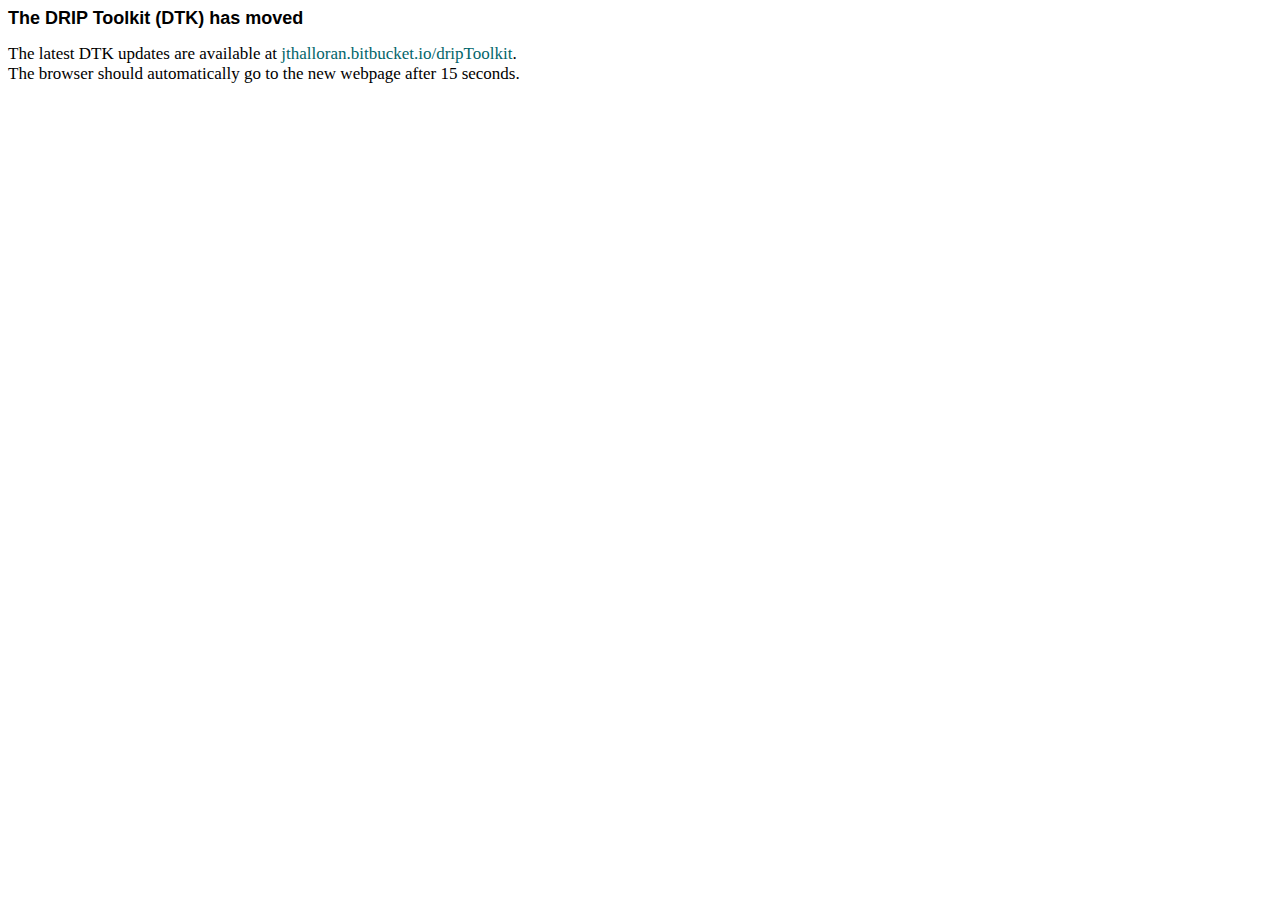
<file: index.html>
<html>
  <head>
    <meta http-equiv="refresh" content="15;
                                        URL='https://jthalloran.bitbucket.io/dripToolkit'" />
<title>DRIP tandem mass spectrometry analysis software</title>
<script>
  (function(i,s,o,g,r,a,m){i['GoogleAnalyticsObject']=r;i[r]=i[r]||function(){
  (i[r].q=i[r].q||[]).push(arguments)},i[r].l=1*new Date();a=s.createElement(o),
  m=s.getElementsByTagName(o)[0];a.async=1;a.src=g;m.parentNode.insertBefore(a,m)
  })(window,document,'script','//www.google-analytics.com/analytics.js','ga');

  ga('create', 'UA-72240246-2', 'auto');
  ga('send', 'pageview');

</script>
<link href="./drip.css" rel="styleSheet" type="text/css">
</head>
<body>
  <h2>The DRIP Toolkit (DTK) has moved</h2>
  <p3>The latest DTK updates are available
    at <a href="https://jthalloran.bitbucket.io/dripToolkit">jthalloran.bitbucket.io/dripToolkit</a>.<br>
    The browser should automatically go to the new webpage after 15 seconds.
  </p3>
<!-- <blockquote> -->

<!-- <center> -->
<!-- <\!-- <img  src="dripSearchFlowchart.png" usemap="#commands-files" -\-> -->
<!-- <\!--   width="60%"> -\-> -->
<!-- <img  src="dripSoftwareFlowchart.png" usemap="#commands-files" width="80%"> -->
<!-- <\!-- <map name="commands-files"> -\-> -->
<!-- <\!--   <area shape="rect" coords="253,135,349,169" alt="dripDigest" href="dripDigest.html"/> -\-> -->
<!-- <\!--   <area shape="rect" coords="260,247,342,278" alt="dripTrain" -\-> -->
<!-- <\!--   href="dripTrain.html"/> -\-> -->
<!-- <\!--   <area shape="rect" coords="260,247,342,278" alt="dripSearch" href="dripSearch.html"/> -\-> -->
<!-- <\!-- </map> -\-> -->
<!-- </center> -->

<!-- <p> -->
<!--   The DRIP Toolkit utilizes a dynamic Bayesian network (DBN) for -->
<!--   Rapid Identification of Peptides (DRIP) in tandem -->
<!--   mass spectra.  Given an observed spectrum, DRIP scores a peptide by aligning the peptide's theoretical spectrum and the observed spectrum, i.e., computing the most probable sequence of insertions (spurious  -->
<!-- observed peaks) and deletions (missing theoretical peaks).  DBN inference is efficiently performed utilizing the -->
<!--   <a href="https://melodi.ee.washington.edu/gmtk/">Graphical Models -->
<!--   Toolkit (GMTK)</a>, which allows easy alteration of the model.  If -->
<!--   you use the DRIP toolkit in your research, please -->
<!--   cite:</p><blockquote>John T. Halloran, Jeff -->
<!--   A. Bilmes, and William S. -->
<!--   Noble. <a href="http://auai.org/uai2014/proceedings/individuals/260.pdf">"Learning -->
<!--   Peptide-Spectrum Alignment Models for Tandem Mass -->
<!--   Spectrometry"</a>. <em>Thirtieth Conference on Uncertainty in -->
<!--   Artificial Intelligence (UAI 2014)</em>. AUAI, Quebic City, Quebec -->
<!--   Canada, July 2014.</blockquote> -->

<!-- <p /> -->
<!-- <\!-- <a href="https://github.com/melodi-lab/dripToolkit" title="Download -\-> -->
<!-- <\!--                                                            the DRIP -\-> -->
<!-- <\!--                                                            Toolkit" -\-> -->
<!-- <\!--    class="sfdl"> -\-> -->
<!-- <a href="https://github.com/melodi-lab/dripToolkit/archive/master.zip" -->
<!--    onclick="ga('send','event','ZIPFILE','Download', 'Download DTK ZIP Archive');" -->
<!--      class="sfdl"> -->
<!--     <span> -->
<!--         <b>Download the DRIP Toolkit</b> -->
<!--     </span> -->
<!-- </a> -->
<!-- <div style="clear:both;"></div> -->
<!-- <p/> -->

<!-- <p/> -->
<!-- View the DRIP Toolkit source <a href="https://github.com/melodi-lab/dripToolkit">here</a>. -->
<!-- </p> -->

<!-- The toolkit is provided as a set of python modules modules:</p> -->

<!-- <table> -->

<!-- <tr> -->
<!-- <td colspan="2"><b>Primary modules</b></td> -->
<!-- </tr> -->
<!-- <tr> -->
<!-- <td> -->
<!-- <a href="dripDigest.html">dripDigest.py</a></td> -->
<!-- <td> -->
<!-- Create an index of all peptides in a fasta file, for use in subsequent -->
<!-- calls to <code>dripSearch.py</code>.</td> -->
<!-- </tr> -->

<!-- <tr> -->
<!-- <td> -->
<!-- <a href="dripTrain.html">dripTrain.py</a></td> -->
<!-- <td> -->
<!-- Train DRIP model parameters given a set of high-confidence PSMs. -->
<!-- Only applicable for low-resolution MS2 spectra.</td> -->
<!-- </tr> -->

<!-- <tr> -->
<!-- <td> -->
<!-- <a href="dripSearch.html">dripSearch.py</a></td> -->
<!-- <td> -->
<!-- Search a collection of spectra against a sequence database, provided -->
<!-- as the output of <code>dripDigest.py</code>, returning a collection of -->
<!-- peptide-spectrum matches (PSMs).</td> -->
<!-- </tr> -->

<!-- <tr> -->
<!-- <td> -->
<!-- <a href="dripExtract.html">dripExtract.py</a></td> -->
<!-- <td> -->
<!-- For input collection of PSMs, derive DRIP features for Percolator analysis.</td> -->
<!-- </tr> -->

<!-- <tr> -->
<!-- <td> -->
<!-- <a href="dtk.html">dtk.py</a></td> -->
<!-- <td> -->
<!-- Library for plotting decoded DRIP PSMs, interactive analysis via -->
<!-- the <a href="https://code.google.com/archive/p/lorikeet/">Lorikeet</a> -->
<!-- plugin, and instantation/manipulation/real-time decoding of DRIP PSMs -->
<!-- in the python interactive shell. -->
<!-- </td> -->
<!-- </tr> -->

<!-- </table> -->

<!-- <h2>File formats</h2> -->

<!-- <table id="fileFormatsTable" border="1"> -->

<!-- <tr> -->
<!-- <td>&nbsp;</td> -->
<!-- <td>dripDigest</td> -->
<!-- <td>dripTrain</td> -->
<!-- <td>dripSearch</td> -->
<!-- </tr> -->

<!-- <tr> -->
<!-- <td> -->
<!-- <a href="ms2-format.html">MS2</a> -->
<!-- </td> -->
<!-- <td>&nbsp;</td> -->
<!-- <td>in</td> -->
<!-- <td>in</td> -->
<!-- </tr> -->

<!-- <tr> -->
<!-- <td> -->
<!-- Tab-delimited training PSM file -->
<!-- (<a href="sample.psm">sample</a>) -->
<!-- </td> -->
<!-- <td>&nbsp;</td> -->
<!-- <td>in</td> -->
<!-- <td>&nbsp;</td> -->
<!-- </tr> -->

<!-- <tr> -->
<!-- <td> -->
<!-- GMTK learned parameters -->
<!-- </td> -->
<!-- <td>&nbsp;</td> -->
<!-- <td>out</td> -->
<!-- <td>in</td> -->
<!-- </tr> -->

<!-- <tr> -->
<!-- <td> -->
<!-- <a href="fasta-format.html">FASTA</a> -->
<!-- (<a href="sample.fasta">sample</a>) -->
<!-- </td> -->
<!-- <td>in</td> -->
<!-- <td>&nbsp;</td> -->
<!-- <td>&nbsp;</td> -->
<!-- </tr> -->


<!-- <tr> -->
<!-- <td> -->
<!-- database index -->
<!-- </td> -->
<!-- <td>out</td> -->
<!-- <td>&nbsp;</td> -->
<!-- <td>in</td> -->
<!-- </tr> -->

<!-- <tr> -->
<!-- <td> -->
<!-- <a href="txt-format.html">Tab-delimited text</a> -->
<!-- (<a href="dripSearch-sampleOutput.txt">sample</a>) -->
<!-- </td> -->
<!-- <td>&nbsp;</td> -->
<!-- <td>&nbsp;</td> -->
<!-- <td>out</td> -->
<!-- </tr> -->

<!-- </table> -->

<!-- <h2><a href="documentation.html">DRIP Toolkit documentation</a></h2> -->
<!-- <\!-- <li> -\-> -->
<!-- <\!-- <a href="install.html">Installation</a></li> -\-> -->

<!-- <\!-- <li> -\-> -->
<!-- <\!-- <a href="start-tutorial.html">DRIP toolkit tutorial</a></li> -\-> -->
<!-- <\!-- </ul> -\-> -->

<!-- <hr></hr> -->

<!-- <p> -->
<!-- Please send comments and questions to halloj3@uw.edu.</p> -->

<!-- </blockquote> -->
<!-- </body> -->
</html>
</file>
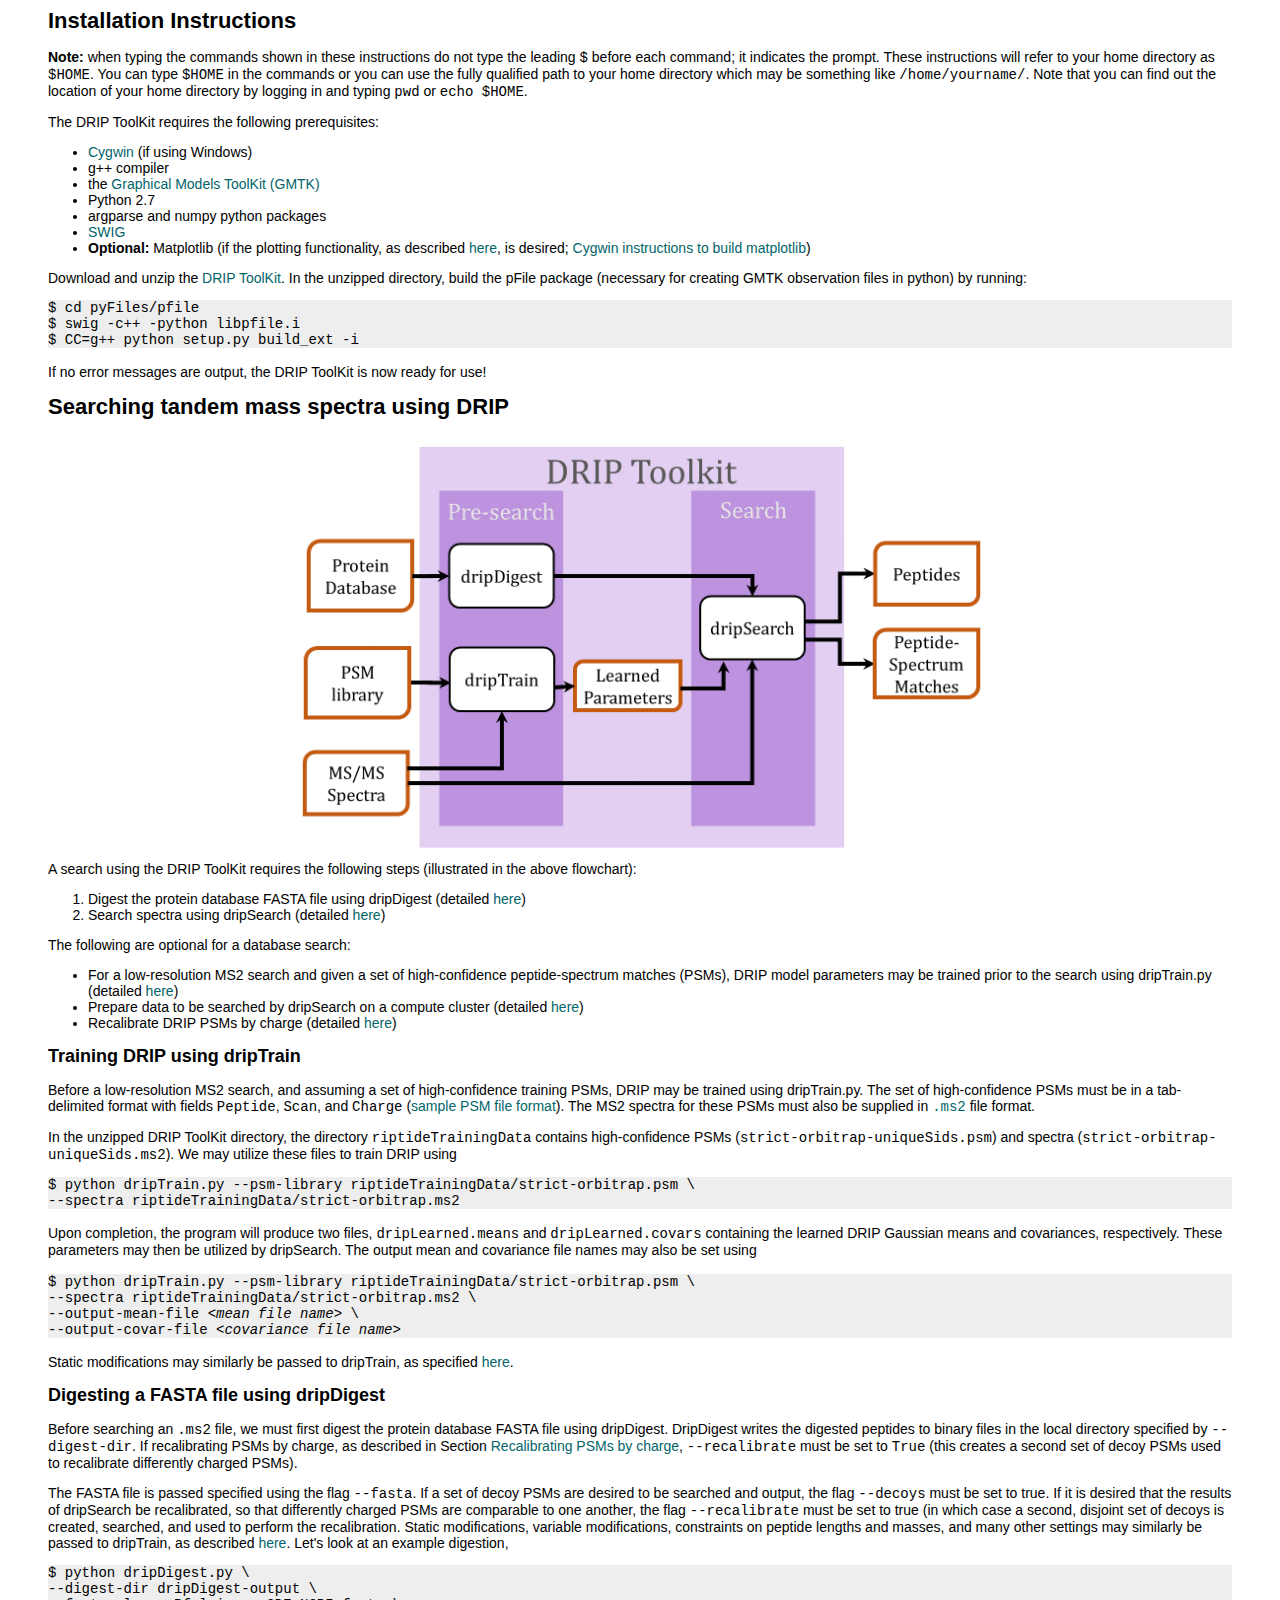
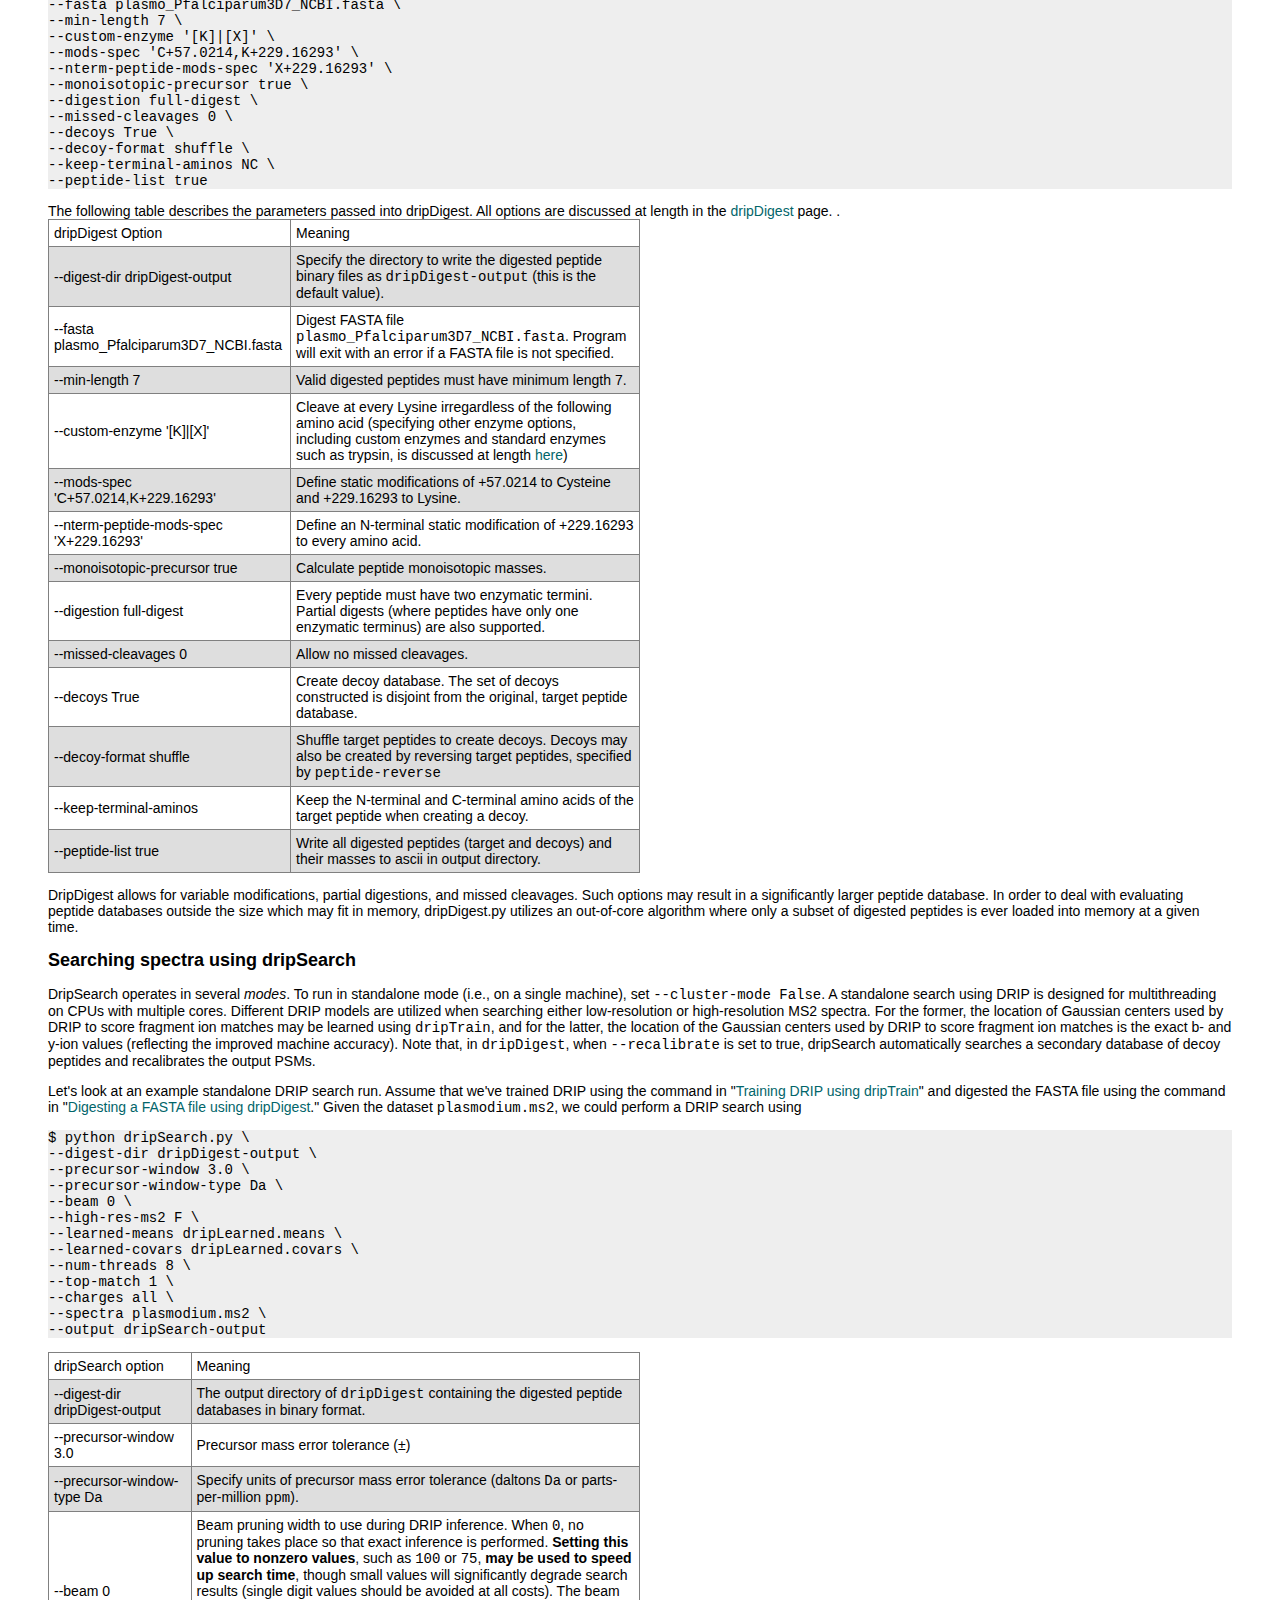
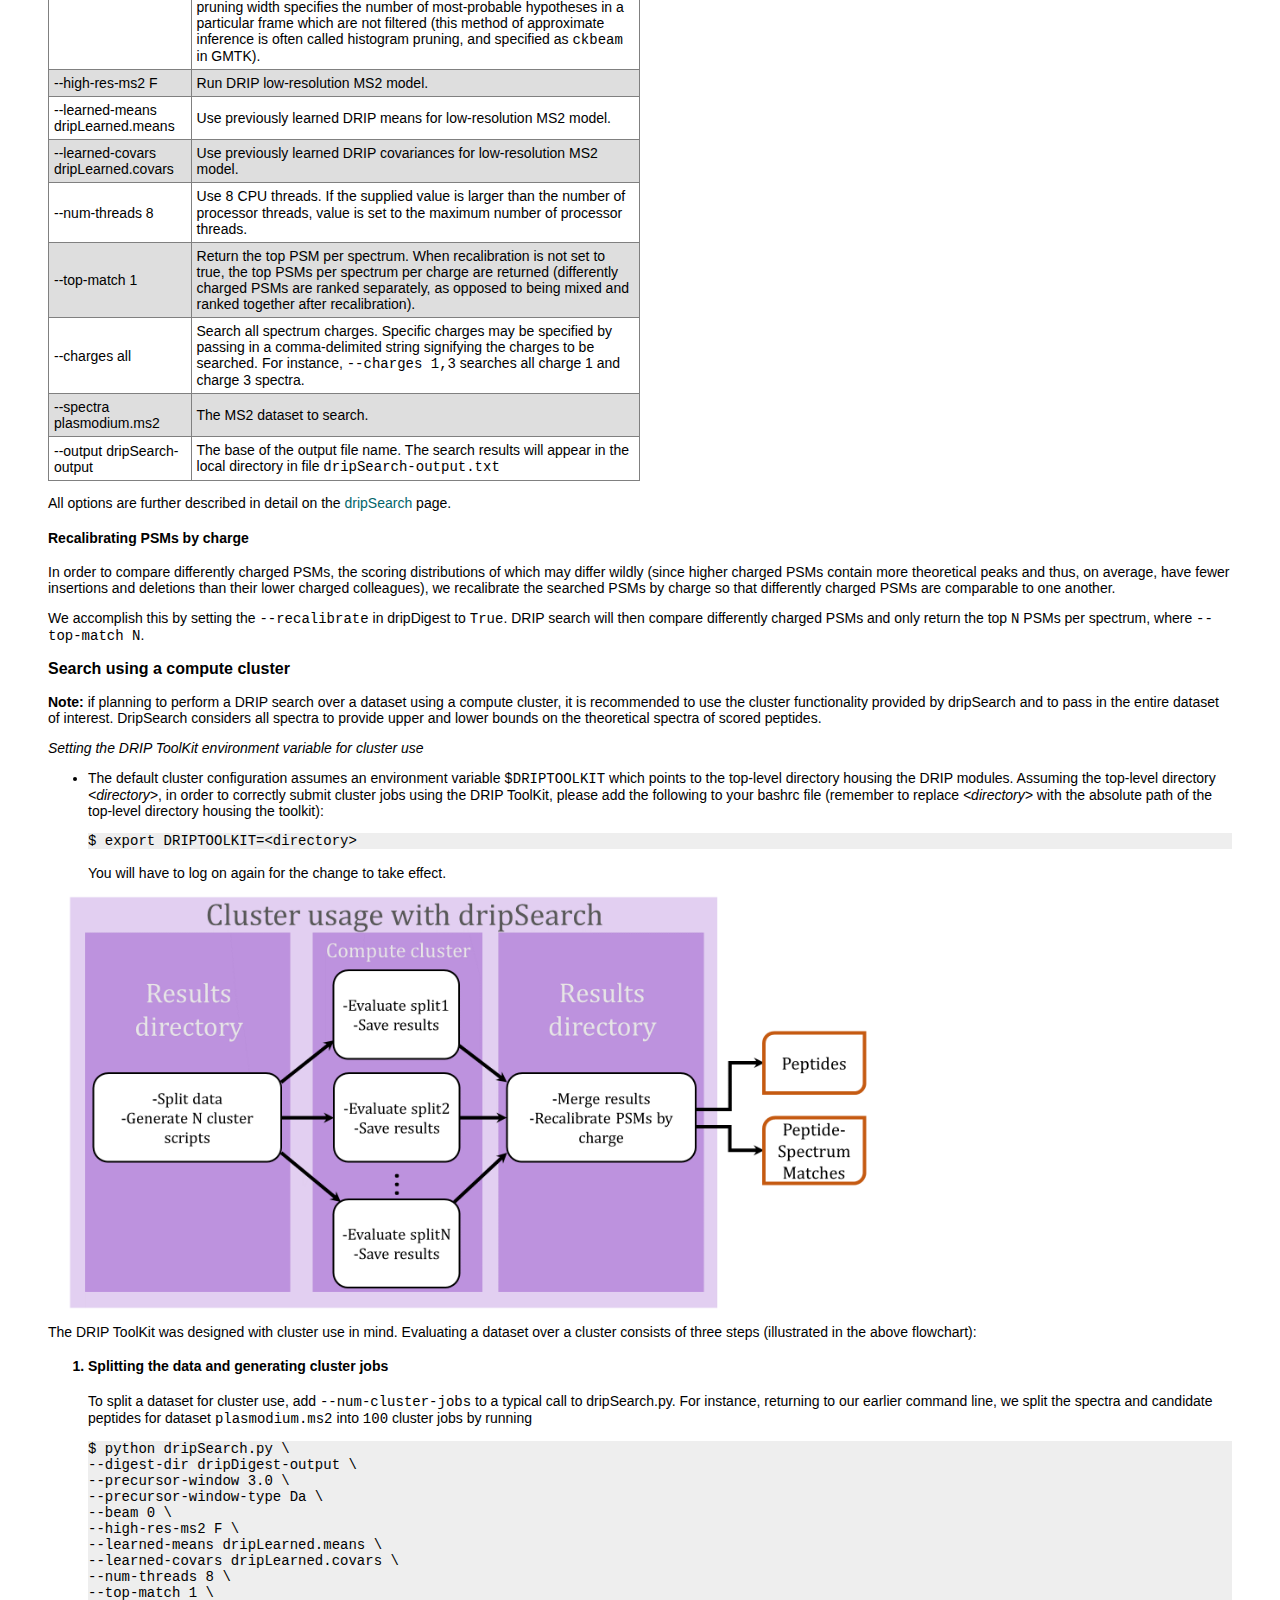
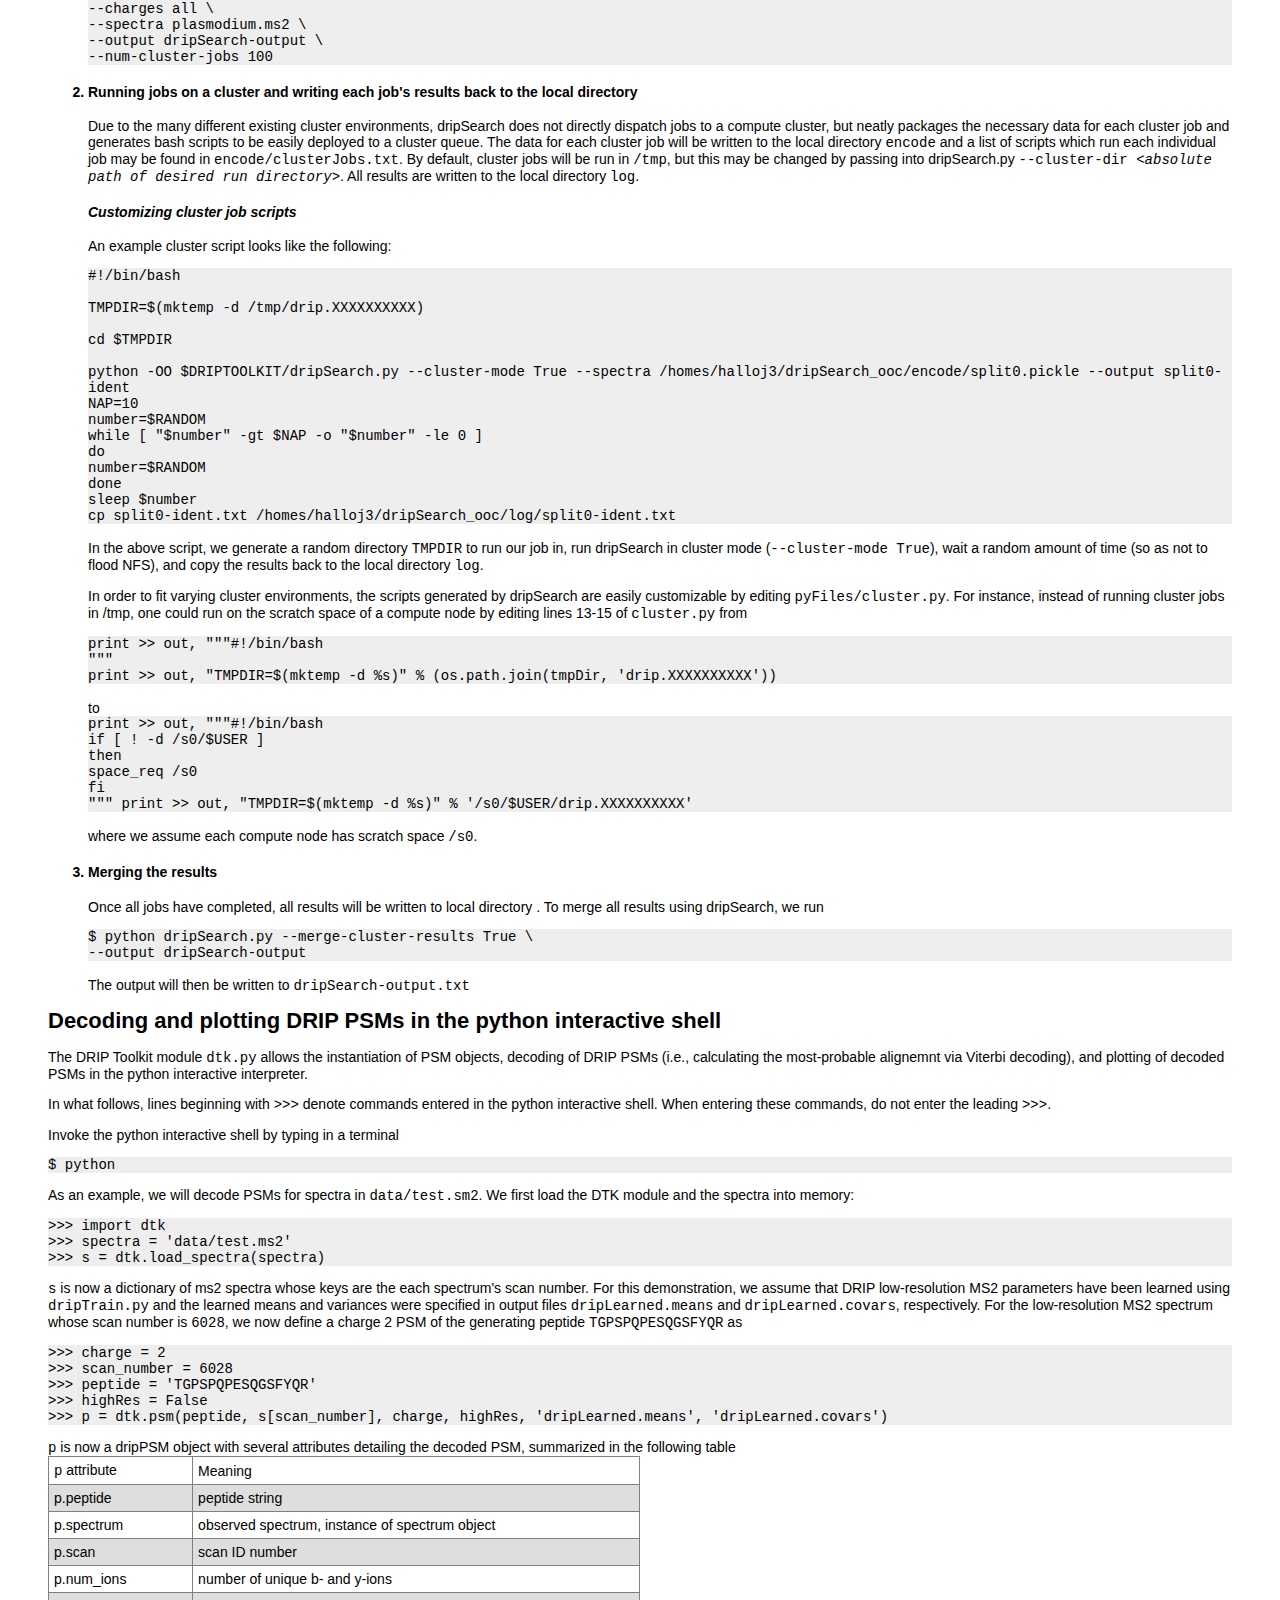
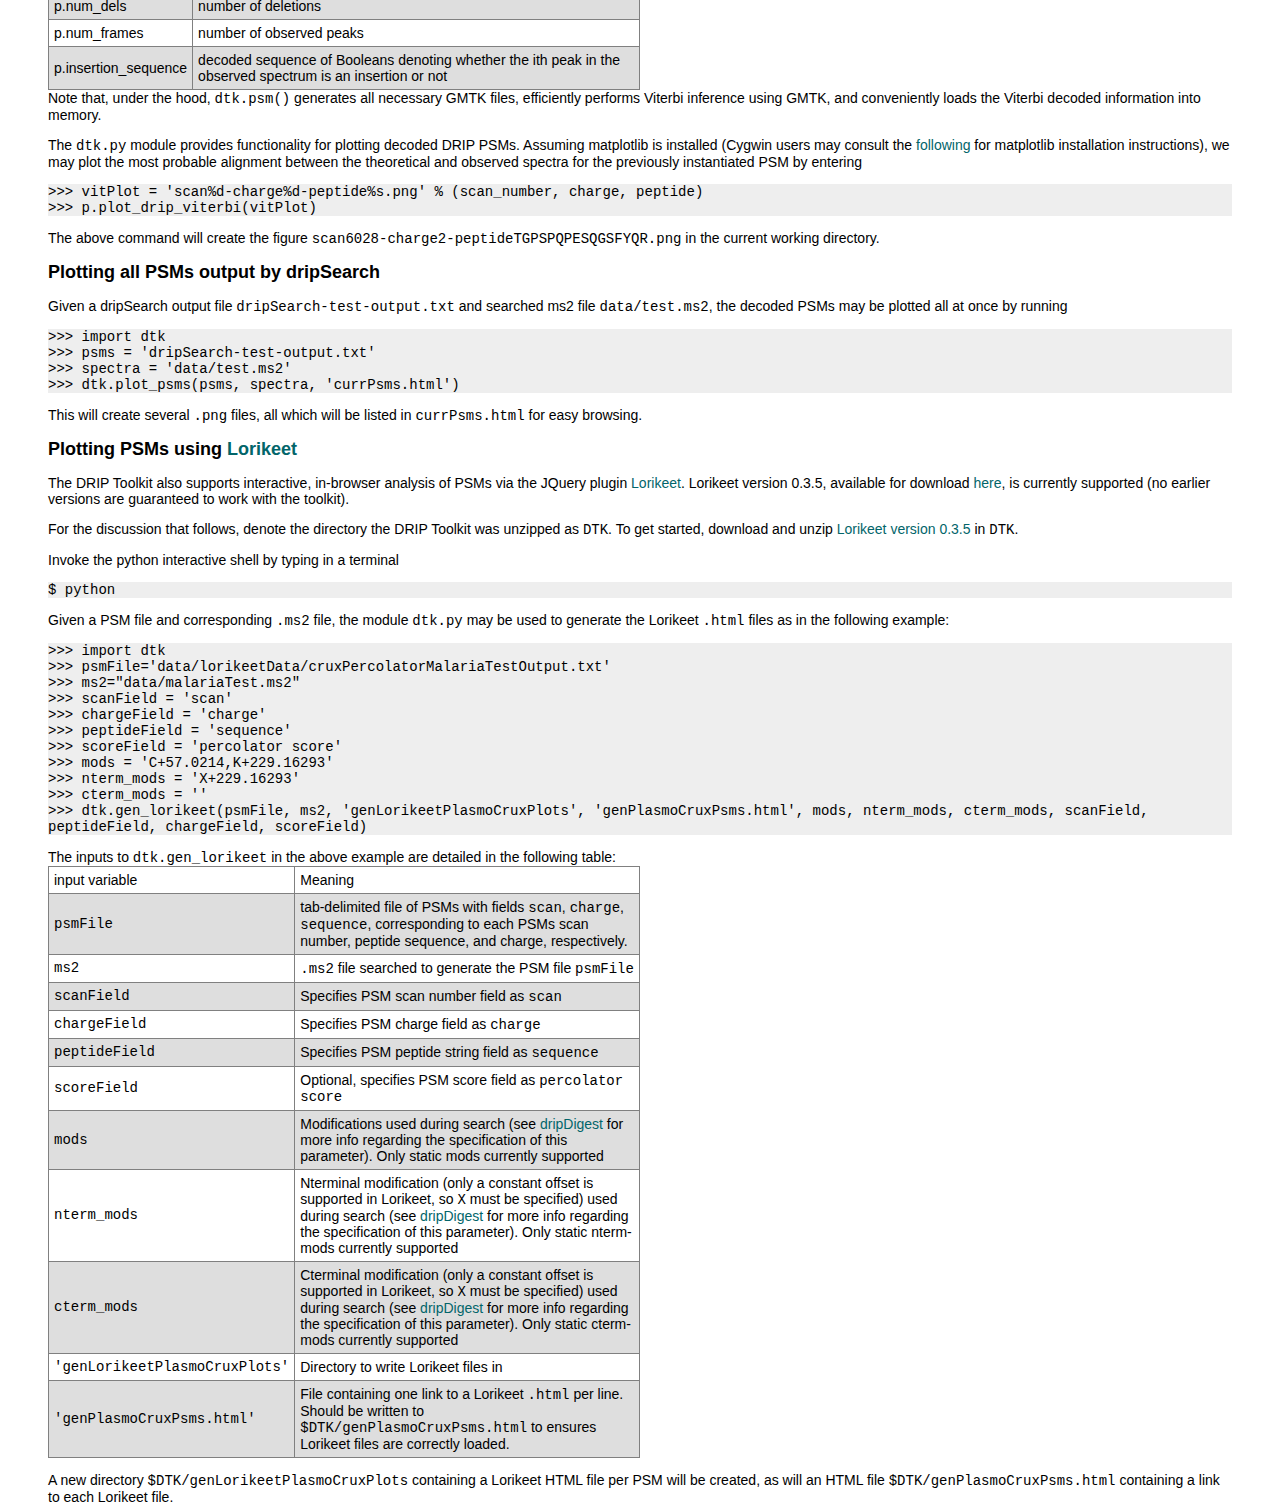
<file: documentation.html>
<html>
<head>
<title>DRIP ToolKit Documentation</title>
<script>
  (function(i,s,o,g,r,a,m){i['GoogleAnalyticsObject']=r;i[r]=i[r]||function(){
  (i[r].q=i[r].q||[]).push(arguments)},i[r].l=1*new Date();a=s.createElement(o),
  m=s.getElementsByTagName(o)[0];a.async=1;a.src=g;m.parentNode.insertBefore(a,m)
  })(window,document,'script','//www.google-analytics.com/analytics.js','ga');

  ga('create', 'UA-72240246-3', 'auto');
  ga('send', 'pageview');

</script>

<link rel="stylesheet" href="drip.css" type="text/css">

</head>

<body>
<blockquote>

<div id="main">

<h1>Installation Instructions</h1>
<b>Note:</b> when typing the commands shown in these instructions
do not type the
leading <code>$</code> before each command; it indicates the
prompt. These instructions will refer to your home directory as
<code>$HOME</code>.  You can type <code>$HOME</code> in the commands
or you can use the fully qualified path to your home directory which
may be something like <code>/home/yourname/</code>.  Note that you can
find out the location of your home directory by logging in and
typing <code>pwd</code> or <code>echo $HOME</code>.

<p/>
The DRIP ToolKit requires the following prerequisites:
<ul>
<li>
<a href="https://www.cygwin.com/">Cygwin</a> (if using Windows)
</li>

<li>
g++ compiler
</li>

<li>
the <a href="https://melodi.ee.washington.edu/gmtk/">Graphical Models
    ToolKit (GMTK)</a>
</li>

<li>
Python 2.7
</li>

<li>
<!-- argparse, numpy, scipy python packages (<a href="cygScipy.txt">Cygwin -->
<!--     instructions to build scipy</a>) -->
argparse and numpy python packages
</li>

<li>
<!-- <a href="http://www.swig.org/download.html">SWIG</a>, version 2.0.0 or greater -->
<a href="http://www.swig.org/download.html">SWIG</a>
</li>

<li>
<b>Optional:</b> Matplotlib (if the plotting functionality,
as described <a href="interactiveTools">here</a>, is
desired; <a href="cygMatplotlib.txt">Cygwin instructions to build matplotlib</a>)
</li>

<!-- <li> -->
<!-- Autotools-dev -->
<!-- </li> -->
</ul>

<p>Download and unzip the <a href="https://github.com/melodi-lab/dripToolkit">DRIP ToolKit</a>.  In the
  unzipped directory, build the pFile package (necessary for creating
  GMTK observation files in python) by running:
<div class=code id="nav"><code>
$ cd pyFiles/pfile <br>
$ swig -c++ -python libpfile.i<br>
$ CC=g++ python setup.py build_ext -i<br>
</code>
</div><br>
If no error messages are output, the DRIP ToolKit is now ready for use!
</p>

<h1>Searching tandem mass spectra using DRIP</h1>
<center>
<!-- <img  src="dripSoftwareFlowchart.png" usemap="#commands-files" width="80%"> -->
<img  src="dripSearchFlowchart.png" usemap="#commands-files" width="60%">
</center>
A search using the DRIP ToolKit
requires the following steps (illustrated in the above flowchart):
<ol>
  <li>Digest the protein database FASTA file using dripDigest
  (detailed <a href="documentation.html#dripDigest">here</a>)
  <li>Search spectra using dripSearch
  (detailed <a href="documentation.html#dripSearch">here</a>)
</ol>

The following are optional for a database search:
<ul>
  <li>For a low-resolution MS2 search and given a set of
  high-confidence peptide-spectrum matches (PSMs), DRIP model
  parameters may be trained prior to
  the search using dripTrain.py
  (detailed <a href="documentation.html#dripTrain">here</a>)
  <li>Prepare data to be searched by dripSearch on a compute cluster
  (detailed <a href="documentation.html#cluster">here</a>)
  <li>Recalibrate DRIP PSMs by charge
  (detailed <a href="documentation.html#recalibrate">here</a>)
</ul>

<!-- <h1>Training DRIP --
  -- using <a href="dripTrain.html">dripTrain.py</a></h1> -->
<a href="dripTrain"></a>
<h2>Training DRIP using dripTrain</h2>
<p/>Before a low-resolution MS2 search, and assuming a set of
high-confidence training PSMs, DRIP may be trained using
dripTrain.py.  The set of high-confidence PSMs must be in a
tab-delimited format with
fields <code>Peptide</code>, <code>Scan</code>,
and <code>Charge</code> (<a href="sample.psm">sample PSM file
  format</a>).  The MS2 spectra for these PSMs must also be supplied
in <a href="ms2-format.html"><code>.ms2</code></a> file format.</p>

<p/>In the unzipped DRIP ToolKit directory, the directory <code>riptideTrainingData</code> contains
high-confidence PSMs (<code>strict-orbitrap-uniqueSids.psm</code>) and
spectra (<code>strict-orbitrap-uniqueSids.ms2</code>).  We may utilize
these files to train DRIP using

<div class=code id="nav"><code>
$ python dripTrain.py --psm-library 
  riptideTrainingData/strict-orbitrap.psm \<br> --spectra
  riptideTrainingData/strict-orbitrap.ms2</code><br>
</div><br>
Upon completion, the program will produce two
files, <code>dripLearned.means</code>
and <code>dripLearned.covars</code> containing the learned DRIP
Gaussian means and covariances, respectively.  These parameters may
then be utilized by dripSearch.  The output mean and covariance file
names may also be set using<br>

<br><div class=code id="nav"><code>
$ python dripTrain.py --psm-library 
  riptideTrainingData/strict-orbitrap.psm \<br> --spectra
  riptideTrainingData/strict-orbitrap.ms2 \<br>
--output-mean-file <em>&lt;mean file name&gt;</em> \<br>
--output-covar-file <em>&lt;covariance file name&gt;</em>
  </code>
</div><br>
Static modifications may similarly be passed to dripTrain, as
specified <a href="dripTrain.html#aaMods">here</a>.
</p>


<!-- <h1>Digesting a FASTA file -->
<!--   using <a href="dripDigest.html">dripDigest.py</a></h1> -->
<a href="dripDigest"></a>
<h2>Digesting a FASTA file using dripDigest</h2>
<p/>Before searching an <code>.ms2</code> file, we must first digest the
  protein database FASTA file using dripDigest.  DripDigest writes the
  digested peptides to binary files in the local directory specified
  by <code>--digest-dir</code>.  If recalibrating PSMs by charge, as
  described in
  Section <a href="documentation.html#recalibrate">Recalibrating PSMs
  by charge</a>, <code>--recalibrate</code> must be set
  to <code>True</code> (this creates a second set of decoy PSMs used
  to recalibrate differently charged PSMs).</p>

<p/>
The FASTA file is passed specified using the
flag <code>--fasta</code>.  If a set of decoy
PSMs are desired to be searched and output, the
flag <code>--decoys</code> must be set to true.  If it is desired that 
the results of dripSearch be recalibrated, so that differently charged
PSMs are comparable to one another, the
flag <code>--recalibrate</code> must be set to true (in which case a
second, disjoint set of decoys is created, searched, and used to
perform the recalibration.  Static modifications, variable
modifications, constraints on peptide lengths and masses, and many
other settings may similarly be passed to dripTrain, as
described <a href="dripTrain.html#aaMods">here</a>.  Let's look at an
example digestion,

<div class=code id="nav"><code>
$ python dripDigest.py  \<br>
--digest-dir dripDigest-output \<br>
--fasta plasmo_Pfalciparum3D7_NCBI.fasta \<br>
--min-length 7 \<br>
--custom-enzyme '[K]|[X]' \<br>
--mods-spec 'C+57.0214,K+229.16293' \<br>
--nterm-peptide-mods-spec 'X+229.16293' \<br>
--monoisotopic-precursor true \<br>
--digestion full-digest \<br>
--missed-cleavages 0 \<br>
--decoys True \<br>
--decoy-format shuffle \<br>
--keep-terminal-aminos NC \<br>
<!-- --recalibrate T \<br> -->
--peptide-list true
</code>
</div>
</p>

<!-- <p/>In this example, the directory to write the digested peptide -->
<!-- binary files is specified as <code>dripDigest-output</code> (this is -->
<!-- the default value).  This same directory must specified to -->
<!-- dripSearch.  We are digesting FASTA -->
<!-- file <code>plasmo_Pfalciparum3D7_NCBI.fasta</code>, requiring valid -->
<!-- digested peptides have minimum length 7, specifying a digesting enzyme -->
<!-- where we cleave at every Lysine, defining static modifications of -->
<!-- +57.0214 to Cysteine and +229.16293 to Lysine, defining an n-terminal -->
<!-- static -->
<!-- modification of +229.16293 to any amino acid, specifying that we'd -->
<!-- like to calculate monoisotopic peptide masses, and specifying that -->
<!-- we'd like to search decoys.  The -->
<!-- table below summarizes the options we've discussed. -->
<!-- </p> -->

<table id="fileFormatsTable" border="1" width="50%">
<!-- <table border="1" align="center" width="50%"> -->
<!-- The following table describes the parameters passed into dripDigest. -->
<!-- Remaining options, such as constraining the mass and length of valid -->
<!-- digested peptides, specifying the maximum number of allowable variable -->
<!-- modifications, and seed options for randomly permuting decoys are -->
<!-- discussed on the <a href="dripDigest.html">dripDigest</a> --
  -- page. -->
The following table describes the parameters passed into dripDigest.
All options are discussed at length in
the <a href="dripDigest.html">dripDigest</a> page.
<tr>
<td>dripDigest Option</td>
<td>Meaning</td>
</tr>

<tr>
<td>--digest-dir dripDigest-output</td>
<td>Specify the directory to write the digested peptide
binary files as <code>dripDigest-output</code> (this is
the default value).</td>
</tr>

<tr>
<td>--fasta plasmo_Pfalciparum3D7_NCBI.fasta</td>
<td>Digest FASTA
file <code>plasmo_Pfalciparum3D7_NCBI.fasta</code>.  Program will
  exit with an error if a FASTA file is not specified.</td>
</tr>

<tr>
<td>--min-length 7</td>
<td>Valid digested peptides must have minimum length 7.</td>
</tr>

<tr>
<td>--custom-enzyme '[K]|[X]'</td>
<td>Cleave at every Lysine irregardless of the following amino
  acid (specifying other enzyme options, including custom enzymes and
  standard enzymes such as trypsin, is discussed at
  length <a href="dripDigest.html#enzymaticDigestion">here</a>)</td>.
</tr>

<tr>
<td>--mods-spec 'C+57.0214,K+229.16293'</td>
<td>Define static modifications of
+57.0214 to Cysteine and +229.16293 to Lysine.</td>
</tr>

<tr>
<td>--nterm-peptide-mods-spec 'X+229.16293'</td>
<td>Define an N-terminal
static modification of +229.16293 to every amino acid.</td>
</tr>

<tr>
<td>--monoisotopic-precursor true</td>
<td>Calculate peptide monoisotopic masses.</td>
</tr>

<tr>
<td>--digestion full-digest</td>
<td>Every peptide must have two enzymatic termini.  Partial digests
  (where peptides have only one enzymatic terminus) are also
  supported.</td>
</tr>

<tr>
<td>--missed-cleavages 0</td>
<td>Allow no missed cleavages.</td>
</tr>

<tr>
<td>--decoys True</td>
<td>Create decoy database.  The set of decoys constructed is disjoint
  from the original, target peptide database.</td>
</tr>

<tr>
<td>--decoy-format shuffle</td>
<td>Shuffle target peptides to create decoys.  Decoys may also be
  created by reversing target peptides, specified
  by <code>peptide-reverse</code></td>
</tr>

<tr>
<td>--keep-terminal-aminos</td>
<td>Keep the N-terminal and C-terminal amino acids of the target
  peptide when creating a decoy.</td>
</tr>

<!-- <tr> -->
<!-- <td>--recalibrate T</td> -->
<!-- <td>Create second, disjoint set of decoy peptides to search and -->
<!--   recalibrate PSMs by charge.</td> -->
<!-- </tr> -->

<tr>
<td>--peptide-list true</td>
<td>Write all digested peptides (target and decoys) and their masses
  to ascii in output directory.</td>
</tr>
</table>

<p/>DripDigest allows for variable modifications, partial digestions,
and missed cleavages.  Such options may result in a significantly
larger peptide database.  In order to deal with evaluating peptide
databases outside the size which may fit in memory, dripDigest.py
utilizes an out-of-core algorithm where only a subset of digested
peptides is ever loaded into memory at a given time.
</p>
<!-- <h1>Searching spectra -->
<!--   using <a href="dripSearch.html">dripSearch.py</a></h1> -->
<a href="dripSearch"></a>
<h2>Searching spectra using dripSearch</h2>
<p>DripSearch operates in several <i>modes</i>.  To run in standalone
mode (i.e., on a single machine), set <code>--cluster-mode False</code>.
  A standalone search using DRIP is designed for multithreading on
CPUs with multiple cores.  Different DRIP models are utilized when
searching either low-resolution or high-resolution MS2 spectra.  For
the former, the location of Gaussian centers used by DRIP to
score fragment ion matches may be learned
using <code>dripTrain</code>, and for the latter, the location of
the Gaussian centers used by DRIP to score fragment ion matches is
the exact b- and y-ion values (reflecting the improved machine
accuracy).  Note that, in <code>dripDigest</code>,
when <code>--recalibrate</code> is set to true, dripSearch automatically
searches a secondary database of decoy peptides and recalibrates the
output PSMs.</p>

<p>Let's look at an example standalone DRIP search run.  Assume that
  we've trained DRIP using the command
  in "<a href="documentation.html#dripTrain">Training DRIP using
  dripTrain</a>" and digested the FASTA file using the command
  in "<a href="dripDigest">Digesting a FASTA file using
  dripDigest</a>."  Given the dataset <code>plasmodium.ms2</code>, we
  could perform a DRIP search using
<div class=code id="nav"><code>
$ python dripSearch.py \<br>
--digest-dir dripDigest-output \<br>
--precursor-window 3.0 \<br>
--precursor-window-type Da \<br>
--beam 0 \<br>
--high-res-ms2 F \<br>
--learned-means dripLearned.means \<br>
--learned-covars dripLearned.covars \<br>
--num-threads 8 \<br>
--top-match 1 \<br>
--charges all \<br>
--spectra plasmodium.ms2 \<br>
--output dripSearch-output
</code>
</div>
</p>

<table id="fileFormatsTable" border="1" width="50%">
<tr>
<td>dripSearch option</td>
<td>Meaning</td>
</tr>

<tr>
<td>--digest-dir dripDigest-output</td>
<td>The output directory of <code>dripDigest</code> containing the
  digested peptide databases in binary format.</td>
</tr>

<tr>
<td>--precursor-window 3.0</td>
<td>Precursor mass error tolerance (&plusmn)</td>
</tr>

<tr>
<td>--precursor-window-type Da</td>
<td>Specify units of precursor mass error tolerance
  (daltons <code>Da</code> or parts-per-million <code>ppm</code>).</td>
</tr>

<tr>
<td>--beam 0</td>
<td>Beam pruning width to use during DRIP inference.
  When <code>0</code>, no pruning takes place so that exact inference
  is performed.  <b>Setting this value to nonzero values</b>, such
  as <code>100</code> or <code>75</code>, <b>may be used to speed up
  search time</b>, though small values will significantly degrade search
  results (single digit values should be avoided at all costs).
  The beam pruning width specifies the number of most-probable
  hypotheses in a particular frame which are not filtered (this method
  of approximate inference is often called histogram pruning, and
  specified as <code>ckbeam</code> in GMTK).</td>
</tr>

<tr>
<td>--high-res-ms2 F</td>
<td>Run DRIP low-resolution MS2 model.</td>
</tr>

<tr>
<td>--learned-means dripLearned.means</td>
<td>Use previously learned DRIP means for low-resolution MS2
  model.</td>
</tr>

<tr>
<td>--learned-covars dripLearned.covars</td>
<td>Use previously learned DRIP covariances for low-resolution MS2
  model.</td>
</tr>

<tr>
<td>--num-threads 8</td>
<td>Use <code>8</code> CPU threads.  If the supplied value is larger
  than the number of processor threads, value is set to the maximum
  number of processor threads.</td>
</tr>

<tr>
<td>--top-match 1</td>
<td>Return the top PSM per spectrum.  When recalibration is not set
  to true, the top PSMs per spectrum per charge are returned
  (differently charged PSMs are ranked separately, as opposed to being
  mixed and ranked together after recalibration).</td>
</tr>

<tr>
<td>--charges all</td>
<td>Search all spectrum charges.  Specific charges may be specified
  by passing in a comma-delimited string signifying the charges to be
  searched.  For instance, <code>--charges 1,3</code> searches all 
  charge 1 and charge 3 spectra.
</td>
</tr>

<tr>
<td>--spectra plasmodium.ms2</td>
<td>The MS2 dataset to search.</td>
</tr>

<tr>
<td>--output dripSearch-output</td>
<td>The base of the output file name.  The search results will appear
  in the local directory in file <code>dripSearch-output.txt</code></td>
</tr>
</table>

<p>All options are further described in detail on
the <a href="dripSearch.html">dripSearch</a> page.</p>

<!-- <h3><i>Standalone search</i></h3> -->
<!-- <h4>Specifying low-resolution MS2 or high-resolution MS2 DRIP -->
<!--   models</h4> -->
<!-- <h4>Specifying CPU threads</h4> -->


<a name="recalibrate"></a>
<h4>Recalibrating PSMs by charge</h4>
<p>In order to compare differently charged PSMs, the scoring
distributions of which may differ wildly (since higher charged PSMs
contain more theoretical peaks and thus, on average, have fewer
insertions and deletions than their lower charged colleagues), we
recalibrate the searched PSMs by charge so that differently charged
PSMs are comparable to one another.</p>

<p>We accomplish this by setting the <code>--recalibrate</code>
in dripDigest to <code>True</code>.  DRIP search will then compare
  differently charged PSMs and only return the top <code>N</code> PSMs
  per spectrum, where <code>--top-match N</code>.
</p>

<a name="cluster"></a>
<h3>Search using a compute cluster</h3>
<p><b>Note:</b> if planning to perform a DRIP search over a dataset using
a compute cluster, it is recommended to use the cluster functionality
provided by dripSearch and to pass in the entire dataset of
interest.  DripSearch considers all spectra to provide upper and lower
bounds on the theoretical spectra of scored peptides.</p>

<p><em>Setting the DRIP ToolKit environment variable for cluster use</em></p>
<ul>
<li>
<p/>
The default cluster configuration assumes an environment
variable <code>$DRIPTOOLKIT</code> which points to the top-level
directory housing the DRIP modules.  Assuming the top-level directory
<em>&lt;directory&gt;</em>, in order to correctly submit cluster jobs using
the DRIP ToolKit, please add the following to your bashrc file
(remember to replace <em>&lt;directory&gt;</em> with the
absolute path of the top-level directory housing the toolkit):

<div class=code id="nav"><code>
$ export DRIPTOOLKIT=&lt;directory&gt;</code>
</div><br>

You will have to log on again for the change to take effect.
</ul>
<!-- <center> -->
<img  src="dripSearchClusterFlowchart.png" usemap="#commands-files" width="70%">
<!-- </center> -->
<p>The DRIP ToolKit was designed with cluster use in mind.
  Evaluating a dataset over a cluster consists of three steps
  (illustrated in the above flowchart):
<ol>
<h4><li>Splitting the data and generating cluster jobs</h4>
<p>To split a dataset for cluster use,
add <code>--num-cluster-jobs</code> to a typical call to 
dripSearch.py.  For instance, returning to our earlier command
line, we split the spectra and candidate peptides for
dataset <code>plasmodium.ms2</code> into <code>100</code> cluster jobs
by running</p>

<div class=code id="nav"><code>
$ python dripSearch.py \<br>
--digest-dir dripDigest-output \<br>
--precursor-window 3.0 \<br>
--precursor-window-type Da \<br>
--beam 0 \<br>
--high-res-ms2 F \<br>
--learned-means dripLearned.means \<br>
--learned-covars dripLearned.covars \<br>
--num-threads 8 \<br>
--top-match 1 \<br>
--charges all \<br>
--spectra plasmodium.ms2 \<br>
--output dripSearch-output \<br>
--num-cluster-jobs 100
</code>
</div>

<h4><li>Running jobs on a cluster and writing each job's results back
  to the local directory</h4>
<p>Due to the many different existing cluster environments, dripSearch
  does not directly dispatch jobs to a compute cluster, but neatly
  packages the necessary data for each cluster job and generates bash
  scripts to be easily deployed to a cluster queue.  The data for each
  cluster job will be written to the local
  directory <code>encode</code> and a list of scripts which run each
  individual job may be found in <code>encode/clusterJobs.txt</code>.
  By default, cluster jobs will be run in <code>/tmp</code>, but this
  may be changed by passing into dripSearch.py 
<code>--cluster-dir <em>&lt;absolute path of 
desired run directory&gt;</em></code>.  All results are written
to the local directory <code>log</code>.</p>

<p><em><h4>Customizing cluster job scripts</h4></em></p>
<p>An example cluster script looks like the following:
<div class=code id="nav"><code>
#!/bin/bash<br>
<br>
TMPDIR=$(mktemp -d /tmp/drip.XXXXXXXXXX)<br>
<br>
cd $TMPDIR<br>
<br>
python -OO $DRIPTOOLKIT/dripSearch.py --cluster-mode True --spectra /homes/halloj3/dripSearch_ooc/encode/split0.pickle --output split0-ident<br>
NAP=10<br>
number=$RANDOM<br>
while [ "$number" -gt $NAP -o "$number" -le 0 ]<br>
do<br>
number=$RANDOM<br>
done<br>
sleep $number<br>
cp split0-ident.txt /homes/halloj3/dripSearch_ooc/log/split0-ident.txt<br>
</code>
</div><br>

In the above script, we generate a random
directory <code>TMPDIR</code> to run our job in, run dripSearch in
cluster mode (<code>--cluster-mode True</code>), wait a random 
amount of time (so as not to flood NFS), and copy the 
results back to the local directory <code>log</code>.
</p>

<p>In order to fit varying cluster environments, the scripts
  generated by dripSearch are easily customizable by
  editing <code>pyFiles/cluster.py</code>.  For instance, instead of
  running cluster jobs in /tmp, one could run on the scratch space of
  a compute node by editing lines 13-15 of <code>cluster.py</code>
  from
<div class=code id="nav"><code>
        print >> out, """#!/bin/bash<br>
"""<br>
        print >> out, "TMPDIR=$(mktemp -d %s)" % (os.path.join(tmpDir, 'drip.XXXXXXXXXX'))<br>
</code>
</div><br>

to
<div class=code id="nav"><code>
    print >> out, """#!/bin/bash<br>
if [ ! -d /s0/$USER ]<br>
then<br>
    space_req /s0<br>
fi<br>
"""
    print >> out, "TMPDIR=$(mktemp -d %s)" % '/s0/$USER/drip.XXXXXXXXXX'
</code>
</div><br>
where we assume each compute node has scratch space <code>/s0</code>.

</p>

<h4><li>Merging the results</h4>
<p>Once all jobs have completed, all results will be written to local
  directory <log>.  To merge all results using dripSearch, we run
<div class=code id="nav"><code>
$ python dripSearch.py --merge-cluster-results True \<br>
--output dripSearch-output
</code>
</div><br>
The output will then be written to <code>dripSearch-output.txt</code>
</p>
</ol>
</p>
<a name="interactiveTools"></a>
<h1>Decoding and plotting DRIP PSMs in the python interactive
  shell</h1>
<p>The DRIP Toolkit module <code>dtk.py</code> allows the instantiation
  of PSM objects, decoding of DRIP PSMs (i.e., calculating the
  most-probable alignemnt via Viterbi decoding), and plotting of
  decoded PSMs in the python interactive interpreter.</p>

<p>In what follows, lines beginning with <code>>>></code> denote commands
  entered in the python interactive shell.  When entering these
  commands, do not enter the leading <code>>>></code>.</p>

<p>
Invoke the python interactive shell by typing in a
terminal
<div class=code id="nav"><code>
$ python
</code></div>
</p>

<p>
As an example, we will decode PSMs for spectra
  in <code>data/test.sm2</code>.  We first load the DTK module and the
  spectra into memory:
<div class=code id="nav"><code>
>>> import dtk<br>
>>> spectra = 'data/test.ms2'<br>
>>> s = dtk.load_spectra(spectra)<br>
</code></div>
</p>

<p><code>s</code> is now a dictionary of ms2 spectra whose keys are the
each spectrum's scan number.  For this demonstration, we assume that
  DRIP low-resolution MS2 parameters have been learned
  using <code>dripTrain.py</code> and the learned means and variances
  were specified in output files <code>dripLearned.means</code>
  and <code>dripLearned.covars</code>, respectively.  For the
  low-resolution MS2 spectrum whose scan number is <code>6028</code>,
  we now define a charge 2 PSM of the generating
  peptide <code>TGPSPQPESQGSFYQR</code> as
<div class=code id="nav"><code>
>>> charge = 2<br>
>>> scan_number = 6028<br>
>>> peptide = 'TGPSPQPESQGSFYQR'<br>
>>> highRes = False<br>
>>> p = dtk.psm(peptide, s[scan_number], charge, highRes, 'dripLearned.means', 'dripLearned.covars')<br>
</code></div>
</p>

<p><code>p</code> is now a dripPSM object with several attributes
  detailing the decoded PSM, summarized in the following table
<table id="fileFormatsTable" border="1" width="50%">
<tr>
<td><code>p</code> attribute</td>
<td>Meaning</td>
</tr>

<tr>
<td>p.peptide</td>
<td>peptide string</td>
</tr>

<tr>
<td>p.spectrum</td>
<td>observed spectrum, instance of spectrum object</td>
</tr>

<tr>
<td>p.scan</td>
<td>scan ID number</td>
</tr>

<tr>
<td>p.num_ions</td>
<td>number of unique b- and y-ions</td>
</tr>

<tr>
<td>p.num_dels</td>
<td>number of deletions</td>
</tr>

<tr>
<td>p.num_frames</td>
<td>number of observed peaks</td>
</tr>

<tr>
<td>p.insertion_sequence</td>
<td>decoded sequence of Booleans denoting whether the ith peak in the
  observed spectrum is an insertion or not</td>
</tr>

</table>
Note that, under the hood, <code>dtk.psm()</code> generates all
necessary GMTK files, efficiently performs Viterbi inference using
GMTK, and conveniently loads the Viterbi decoded information into
memory.
</p>

<p>The <code>dtk.py</code> module provides functionality for
  plotting decoded DRIP PSMs.  Assuming matplotlib is installed
  (Cygwin users may consult the <a href="cygScipy.txt">following</a>
  for matplotlib installation instructions), we may plot the most
  probable alignment between the theoretical and observed spectra for
  the previously instantiated PSM by entering
<div class=code id="nav"><code>
>>> vitPlot = 'scan%d-charge%d-peptide%s.png' % (scan_number, charge, peptide)<br>
>>> p.plot_drip_viterbi(vitPlot)<br>
</code></div>
</p>

<p>The above command will create the
  figure <code>scan6028-charge2-peptideTGPSPQPESQGSFYQR.png</code> in
  the current working directory.</p>

<h2>Plotting all PSMs output by dripSearch</h2>
<p>Given a dripSearch output
  file <code>dripSearch-test-output.txt</code> and searched ms2
  file <code>data/test.ms2</code>, the decoded PSMs may be plotted
  all at once by running
<div class=code id="nav"><code>
>>> import dtk<br>
>>> psms = 'dripSearch-test-output.txt'<br>
>>> spectra = 'data/test.ms2'<br>
>>> dtk.plot_psms(psms, spectra, 'currPsms.html')<br>
</code></div>
</p>

<p>This will create several <code>.png</code> files, all which will
  be listed in <code>currPsms.html</code> for easy browsing.</p>

<h2>Plotting PSMs
  using <a href="https://code.google.com/archive/p/lorikeet/">Lorikeet</a></h2>
<p>The DRIP Toolkit also supports interactive, in-browser analysis of
  PSMs via the JQuery
  plugin <a href="https://code.google.com/archive/p/lorikeet/">Lorikeet</a>.
Lorikeet version 0.3.5, available for
  download <a href="https://storage.googleapis.com/google-code-archive-downloads/v2/code.google.com/lorikeet/lorikeet_0.3.5.zip">here</a>,
  is currently supported (no earlier versions are guaranteed to work
  with the toolkit).</p>

<p>For the discussion that follows, denote the directory the DRIP
  Toolkit was unzipped as <code>DTK</code>.  To get started, download and unzip
  <a href="https://storage.googleapis.com/google-code-archive-downloads/v2/code.google.com/lorikeet/lorikeet_0.3.5.zip">Lorikeet
  version 0.3.5</a> in <code>DTK</code>.  

<p>
Invoke the python interactive shell by typing in a
terminal
<div class=code id="nav"><code>
$ python
</code></div>
</p>

<p>Given a PSM file and corresponding <code>.ms2</code> file, the
  module <code>dtk.py</code> may be used to generate the
  Lorikeet <code>.html</code> files as in the following example:
<div class=code id="nav"><code>
>>> import dtk<br>
>>> psmFile='data/lorikeetData/cruxPercolatorMalariaTestOutput.txt'<br>
>>> ms2="data/malariaTest.ms2"<br>
>>> scanField = 'scan'<br>
>>> chargeField = 'charge'<br>
>>> peptideField = 'sequence'<br>
>>> scoreField = 'percolator score'<br>
>>> mods = 'C+57.0214,K+229.16293'<br>
>>> nterm_mods = 'X+229.16293'<br>
>>> cterm_mods = ''<br>
>>> dtk.gen_lorikeet(psmFile,
ms2, 'genLorikeetPlasmoCruxPlots', 'genPlasmoCruxPsms.html', mods,
nterm_mods, cterm_mods, scanField, peptideField, chargeField, scoreField)
</code></div>
</p>

<p>The inputs to <code>dtk.gen_lorikeet</code> in the above example
  are detailed in the following table:
<table id="fileFormatsTable" border="1" width="50%">
<tr>
<td>input variable</td>
<td>Meaning</td>
</tr>

<tr>
<td><code>psmFile</code></td>
<td>tab-delimited file of PSMs with
  fields <code>scan</code>, <code>charge</code>, <code>sequence</code>,
  corresponding to each PSMs scan number, peptide sequence, and
  charge, respectively.</td>
</tr>

<tr>
<td><code>ms2</code></td>
<td><code>.ms2</code> file searched to generate the PSM file <code>psmFile</code></td>
</tr>

<tr>
<td><code>scanField</code></td>
<td>Specifies PSM scan number field as <code>scan</code></td>
</tr>

<tr>
<td><code>chargeField</code></td>
<td>Specifies PSM charge field as <code>charge</code></td>
</tr>

<tr>
<td><code>peptideField</code></td>
<td>Specifies PSM peptide string field as <code>sequence</code></td>
</tr>

<tr>
<td><code>scoreField</code></td>
<td>Optional, specifies PSM score field as <code>percolator score</code></td>
</tr>

<tr>
<td><code>mods</code></td>
<td>Modifications used during search
  (see <a href="dripDigest.html">dripDigest</a> for more info
  regarding the specification of this parameter).  Only static mods
  currently supported</td>
</tr>

<tr>
<td><code>nterm_mods</code></td>
<td>Nterminal modification (only a constant offset is supported in
  Lorikeet, so <code>X</code> must be specified) used during search
  (see <a href="dripDigest.html">dripDigest</a> for more info
  regarding the specification of this parameter).  Only static nterm-mods
  currently supported</td>
</tr>

<tr>
<td><code>cterm_mods</code></td>
<td>Cterminal modification (only a constant offset is supported in
  Lorikeet, so <code>X</code> must be specified) used during search
  (see <a href="dripDigest.html">dripDigest</a> for more info
  regarding the specification of this parameter).  Only static cterm-mods
  currently supported</td>
</tr>

<tr>
<td><code>'genLorikeetPlasmoCruxPlots'</code></td>
<td>Directory to write Lorikeet files in</td>
</tr>

<tr>
<td><code>'genPlasmoCruxPsms.html'</code></td>
<td>File containing one link to a Lorikeet <code>.html</code> per
  line.  Should be written
  to <code>$DTK/genPlasmoCruxPsms.html</code> to ensures Lorikeet
  files are correctly loaded.</td>
</tr>
</table>
</p>

<p>A new directory <code>$DTK/genLorikeetPlasmoCruxPlots</code>
containing a Lorikeet HTML file per PSM will be created, as
will an HTML file <code>$DTK/genPlasmoCruxPsms.html</code> containing a
link to each Lorikeet file.
</p>

</div><!--end main-->
<hr></hr>

<a href="http://melodi-lab.github.io/dripToolkit/">DRIP
  Toolkit home</a>

</blockquote>
</body>
</html>
</file>
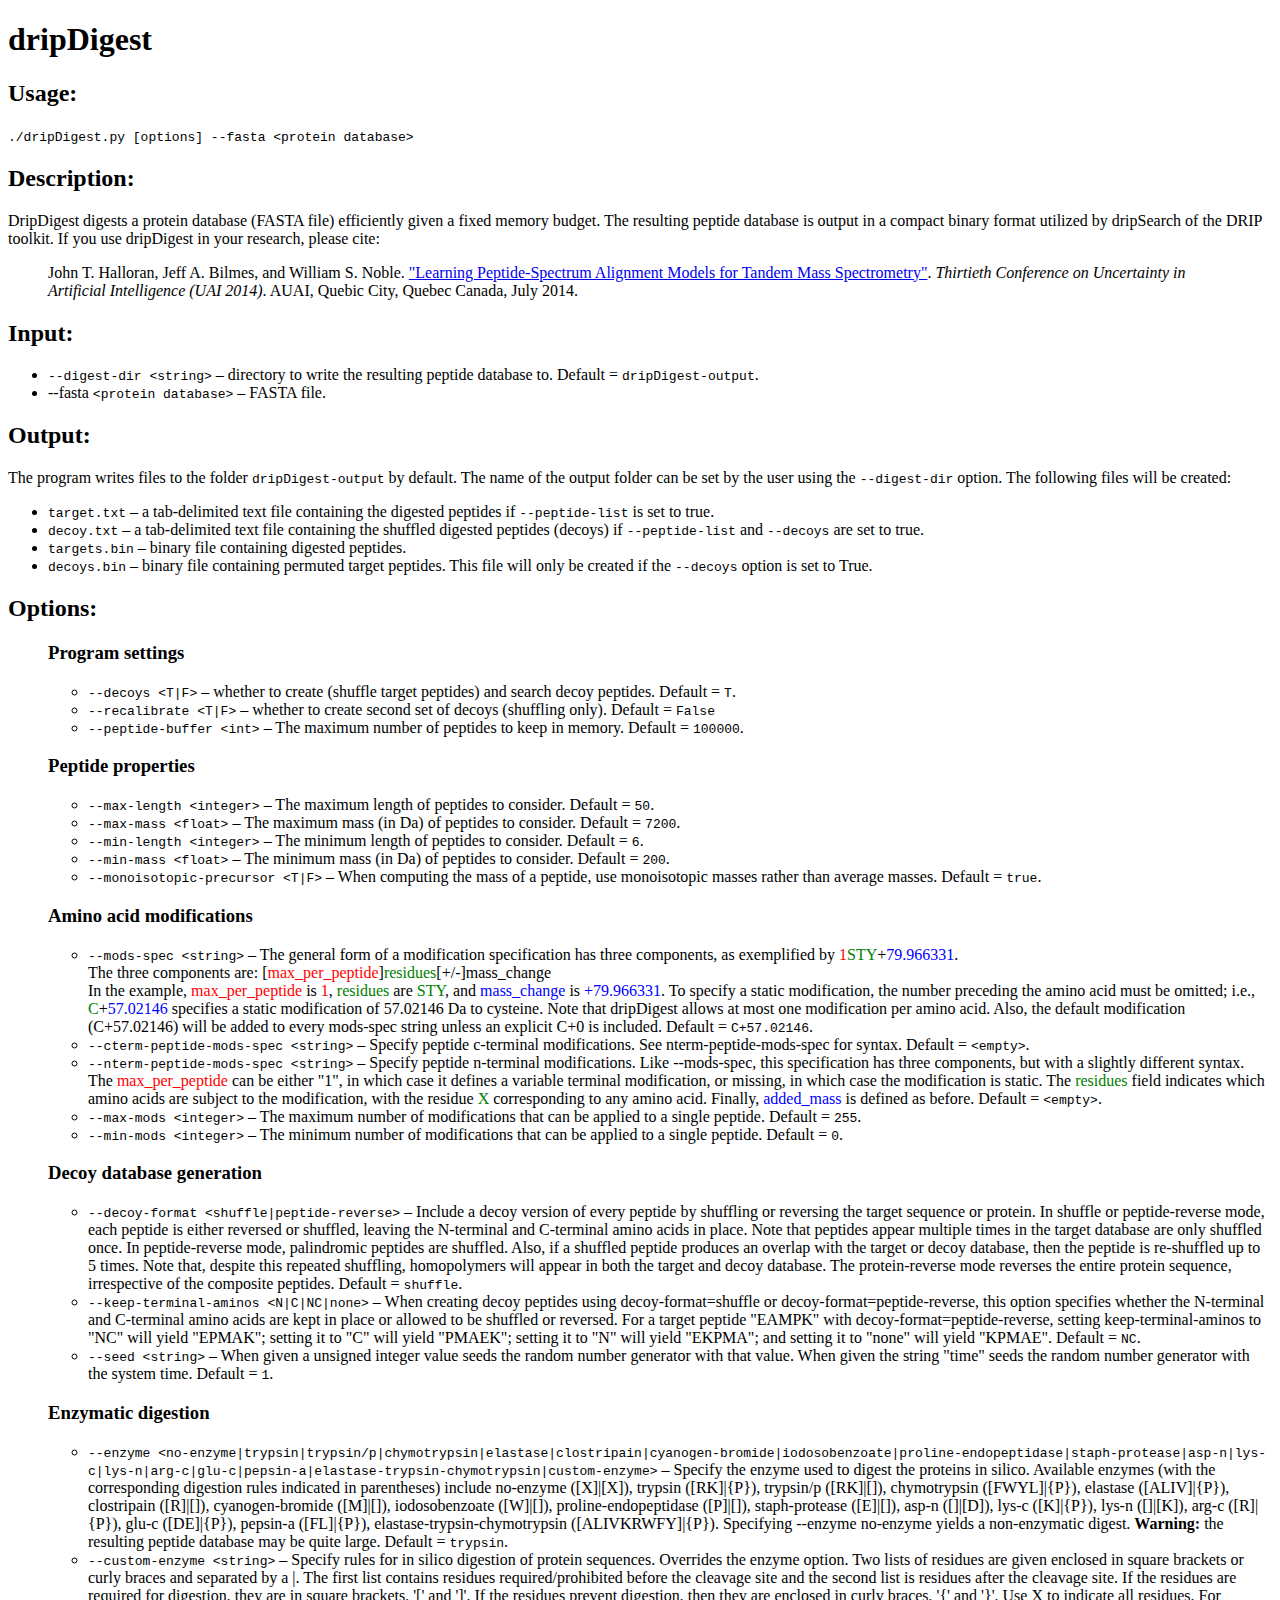
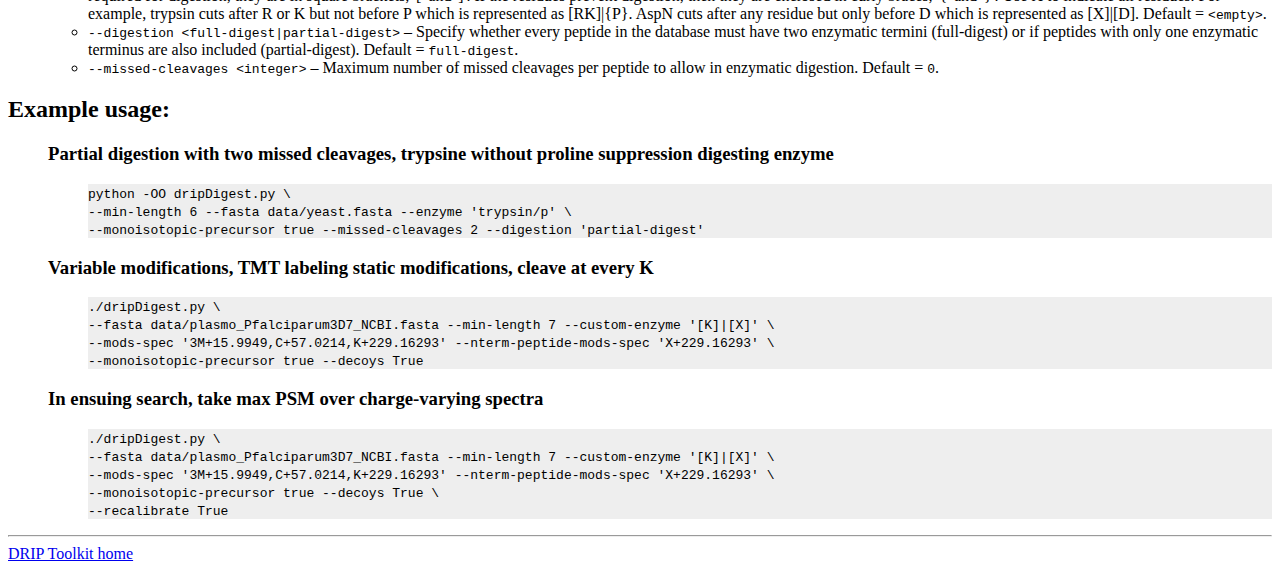
<file: dripDigest.html>
<!DOCTYPE html>
<!-- saved from url=(0051)http://cruxtoolkit.sourceforge.net/tide-search.html -->
<html><head><meta http-equiv="Content-Type" content="text/html; charset=UTF-8">
<meta charset="UTF-8">
<title>dripDigest</title>
<script>
  (function(i,s,o,g,r,a,m){i['GoogleAnalyticsObject']=r;i[r]=i[r]||function(){
  (i[r].q=i[r].q||[]).push(arguments)},i[r].l=1*new Date();a=s.createElement(o),
  m=s.getElementsByTagName(o)[0];a.async=1;a.src=g;m.parentNode.insertBefore(a,m)
  })(window,document,'script','//www.google-analytics.com/analytics.js','ga');

  ga('create', 'UA-72240246-3', 'auto');
  ga('send', 'pageview');

</script>

<script type="text/javascript"
  src="http://cdn.mathjax.org/mathjax/latest/MathJax.js?config=TeX-AMS-MML_HTMLorMML">
</script>
</script><style type="text/css"></style>
<script type="text/javascript">
  MathJax.Hub.Config({jax: ["input/TeX","output/HTML-CSS"], displayAlign: "left"});
</script>
<style type="text/css">.MathJax_Hover_Frame {border-radius: .25em; -webkit-border-radius: .25em; -moz-border-radius: .25em; -khtml-border-radius: .25em; box-shadow: 0px 0px 15px #83A; -webkit-box-shadow: 0px 0px 15px #83A; -moz-box-shadow: 0px 0px 15px #83A; -khtml-box-shadow: 0px 0px 15px #83A; border: 1px solid #A6D ! important; display: inline-block; position: absolute}
.MathJax_Hover_Arrow {position: absolute; width: 15px; height: 11px; cursor: pointer}
</style><style type="text/css">#MathJax_About {position: fixed; left: 50%; width: auto; text-align: center; border: 3px outset; padding: 1em 2em; background-color: #DDDDDD; color: black; cursor: default; font-family: message-box; font-size: 120%; font-style: normal; text-indent: 0; text-transform: none; line-height: normal; letter-spacing: normal; word-spacing: normal; word-wrap: normal; white-space: nowrap; float: none; z-index: 201; border-radius: 15px; -webkit-border-radius: 15px; -moz-border-radius: 15px; -khtml-border-radius: 15px; box-shadow: 0px 10px 20px #808080; -webkit-box-shadow: 0px 10px 20px #808080; -moz-box-shadow: 0px 10px 20px #808080; -khtml-box-shadow: 0px 10px 20px #808080; filter: progid:DXImageTransform.Microsoft.dropshadow(OffX=2, OffY=2, Color='gray', Positive='true')}
.MathJax_Menu {position: absolute; background-color: white; color: black; width: auto; padding: 2px; border: 1px solid #CCCCCC; margin: 0; cursor: default; font: menu; text-align: left; text-indent: 0; text-transform: none; line-height: normal; letter-spacing: normal; word-spacing: normal; word-wrap: normal; white-space: nowrap; float: none; z-index: 201; box-shadow: 0px 10px 20px #808080; -webkit-box-shadow: 0px 10px 20px #808080; -moz-box-shadow: 0px 10px 20px #808080; -khtml-box-shadow: 0px 10px 20px #808080; filter: progid:DXImageTransform.Microsoft.dropshadow(OffX=2, OffY=2, Color='gray', Positive='true')}
.MathJax_MenuItem {padding: 2px 2em; background: transparent}
.MathJax_MenuArrow {position: absolute; right: .5em; color: #666666}
.MathJax_MenuActive .MathJax_MenuArrow {color: white}
.MathJax_MenuArrow.RTL {left: .5em; right: auto}
.MathJax_MenuCheck {position: absolute; left: .7em}
.MathJax_MenuCheck.RTL {right: .7em; left: auto}
.MathJax_MenuRadioCheck {position: absolute; left: 1em}
.MathJax_MenuRadioCheck.RTL {right: 1em; left: auto}
.MathJax_MenuLabel {padding: 2px 2em 4px 1.33em; font-style: italic}
.MathJax_MenuRule {border-top: 1px solid #CCCCCC; margin: 4px 1px 0px}
.MathJax_MenuDisabled {color: GrayText}
.MathJax_MenuActive {background-color: Highlight; color: HighlightText}
.MathJax_Menu_Close {position: absolute; width: 31px; height: 31px; top: -15px; left: -15px}
</style><style type="text/css">.MathJax_Preview .MJXc-math {color: inherit!important}
</style><style type="text/css">#MathJax_Zoom {position: absolute; background-color: #F0F0F0; overflow: auto; display: block; z-index: 301; padding: .5em; border: 1px solid black; margin: 0; font-weight: normal; font-style: normal; text-align: left; text-indent: 0; text-transform: none; line-height: normal; letter-spacing: normal; word-spacing: normal; word-wrap: normal; white-space: nowrap; float: none; box-shadow: 5px 5px 15px #AAAAAA; -webkit-box-shadow: 5px 5px 15px #AAAAAA; -moz-box-shadow: 5px 5px 15px #AAAAAA; -khtml-box-shadow: 5px 5px 15px #AAAAAA; filter: progid:DXImageTransform.Microsoft.dropshadow(OffX=2, OffY=2, Color='gray', Positive='true')}
#MathJax_ZoomOverlay {position: absolute; left: 0; top: 0; z-index: 300; display: inline-block; width: 100%; height: 100%; border: 0; padding: 0; margin: 0; background-color: white; opacity: 0; filter: alpha(opacity=0)}
#MathJax_ZoomFrame {position: relative; display: inline-block; height: 0; width: 0}
#MathJax_ZoomEventTrap {position: absolute; left: 0; top: 0; z-index: 302; display: inline-block; border: 0; padding: 0; margin: 0; background-color: white; opacity: 0; filter: alpha(opacity=0)}
</style><style type="text/css">.MathJax_Preview {color: #888}
#MathJax_Message {position: fixed; left: 1em; bottom: 1.5em; background-color: #E6E6E6; border: 1px solid #959595; margin: 0px; padding: 2px 8px; z-index: 102; color: black; font-size: 80%; width: auto; white-space: nowrap}
#MathJax_MSIE_Frame {position: absolute; top: 0; left: 0; width: 0px; z-index: 101; border: 0px; margin: 0px; padding: 0px}
.MathJax_Error {color: #CC0000; font-style: italic}
</style><style type="text/css">.MJXc-script {font-size: .8em}
.MJXc-right {-webkit-transform-origin: right; -moz-transform-origin: right; -ms-transform-origin: right; -o-transform-origin: right; transform-origin: right}
.MJXc-bold {font-weight: bold}
.MJXc-italic {font-style: italic}
.MJXc-scr {font-family: MathJax_Script,'Times New Roman',Times,STIXGeneral,serif}
.MJXc-frak {font-family: MathJax_Fraktur,'Times New Roman',Times,STIXGeneral,serif}
.MJXc-sf {font-family: MathJax_SansSerif,'Times New Roman',Times,STIXGeneral,serif}
.MJXc-cal {font-family: MathJax_Caligraphic,'Times New Roman',Times,STIXGeneral,serif}
.MJXc-mono {font-family: MathJax_Typewriter,'Times New Roman',Times,STIXGeneral,serif}
.MJXc-largeop {font-size: 150%}
.MJXc-largeop.MJXc-int {vertical-align: -.2em}
.MJXc-math {display: inline-block; line-height: 1.2; text-indent: 0; font-family: 'Times New Roman',Times,STIXGeneral,serif; white-space: nowrap; border-collapse: collapse}
.MJXc-display {display: block; text-align: center; margin: 1em 0}
.MJXc-math span {display: inline-block}
.MJXc-box {display: block!important; text-align: center}
.MJXc-box:after {content: " "}
.MJXc-rule {display: block!important; margin-top: .1em}
.MJXc-char {display: block!important}
.MJXc-mo {margin: 0 .15em}
.MJXc-mfrac {margin: 0 .125em; vertical-align: .25em}
.MJXc-denom {display: inline-table!important; width: 100%}
.MJXc-denom > * {display: table-row!important}
.MJXc-surd {vertical-align: top}
.MJXc-surd > * {display: block!important}
.MJXc-script-box > *  {display: table!important; height: 50%}
.MJXc-script-box > * > * {display: table-cell!important; vertical-align: top}
.MJXc-script-box > *:last-child > * {vertical-align: bottom}
.MJXc-script-box > * > * > * {display: block!important}
.MJXc-mphantom {visibility: hidden}
.MJXc-munderover {display: inline-table!important}
.MJXc-over {display: inline-block!important; text-align: center}
.MJXc-over > * {display: block!important}
.MJXc-munderover > * {display: table-row!important}
.MJXc-mtable {vertical-align: .25em; margin: 0 .125em}
.MJXc-mtable > * {display: inline-table!important; vertical-align: middle}
.MJXc-mtr {display: table-row!important}
.MJXc-mtd {display: table-cell!important; text-align: center; padding: .5em 0 0 .5em}
.MJXc-mtr > .MJXc-mtd:first-child {padding-left: 0}
.MJXc-mtr:first-child > .MJXc-mtd {padding-top: 0}
.MJXc-mlabeledtr {display: table-row!important}
.MJXc-mlabeledtr > .MJXc-mtd:first-child {padding-left: 0}
.MJXc-mlabeledtr:first-child > .MJXc-mtd {padding-top: 0}
.MJXc-merror {background-color: #FFFF88; color: #CC0000; border: 1px solid #CC0000; padding: 1px 3px; font-style: normal; font-size: 90%}
.MJXc-scale0 {-webkit-transform: scaleX(.0); -moz-transform: scaleX(.0); -ms-transform: scaleX(.0); -o-transform: scaleX(.0); transform: scaleX(.0)}
.MJXc-scale1 {-webkit-transform: scaleX(.1); -moz-transform: scaleX(.1); -ms-transform: scaleX(.1); -o-transform: scaleX(.1); transform: scaleX(.1)}
.MJXc-scale2 {-webkit-transform: scaleX(.2); -moz-transform: scaleX(.2); -ms-transform: scaleX(.2); -o-transform: scaleX(.2); transform: scaleX(.2)}
.MJXc-scale3 {-webkit-transform: scaleX(.3); -moz-transform: scaleX(.3); -ms-transform: scaleX(.3); -o-transform: scaleX(.3); transform: scaleX(.3)}
.MJXc-scale4 {-webkit-transform: scaleX(.4); -moz-transform: scaleX(.4); -ms-transform: scaleX(.4); -o-transform: scaleX(.4); transform: scaleX(.4)}
.MJXc-scale5 {-webkit-transform: scaleX(.5); -moz-transform: scaleX(.5); -ms-transform: scaleX(.5); -o-transform: scaleX(.5); transform: scaleX(.5)}
.MJXc-scale6 {-webkit-transform: scaleX(.6); -moz-transform: scaleX(.6); -ms-transform: scaleX(.6); -o-transform: scaleX(.6); transform: scaleX(.6)}
.MJXc-scale7 {-webkit-transform: scaleX(.7); -moz-transform: scaleX(.7); -ms-transform: scaleX(.7); -o-transform: scaleX(.7); transform: scaleX(.7)}
.MJXc-scale8 {-webkit-transform: scaleX(.8); -moz-transform: scaleX(.8); -ms-transform: scaleX(.8); -o-transform: scaleX(.8); transform: scaleX(.8)}
.MJXc-scale9 {-webkit-transform: scaleX(.9); -moz-transform: scaleX(.9); -ms-transform: scaleX(.9); -o-transform: scaleX(.9); transform: scaleX(.9)}
.MathJax_CHTML .noError {vertical-align: ; font-size: 90%; text-align: left; color: black; padding: 1px 3px; border: 1px solid}

p2 {
  font-size: 20px; 
}

#nav {
    background-color:#eeeeee;
}
</style>
</head>
<body><div id="MathJax_Message" style="display: none;"></div>
<h1>dripDigest</h1>
<h2>Usage:</h2>
<p><code>./dripDigest.py [options] --fasta &lt;protein database&gt;</code></p>
<h2>Description:</h2>
<p>DripDigest digests a protein database (FASTA file) efficiently
  given a fixed memory budget.  The
  resulting peptide database is output in a compact binary format
  utilized by dripSearch of the DRIP toolkit.<!--   Coded -->
  <!-- using the Python 2.7 standard library, dripDigest may also be -->
  <!-- used as an API for other programs looking for a simple and fast -->
  <!-- out-of-core solution to producing peptide databases which are too -->
  <!-- large to fit into memory. -->
  <!-- In DRIP, two -->
  <!-- types of phenomena occuring in tandem mass spectra are explicitly -->
  <!-- modeled: spurious observed peaks, called <em>insertions</em>, and -->
  <!-- missing fragment ions, called <em>deletions</em>. The most probable -->
  <!-- sequence of insertions  -->
  If you use
  dripDigest in your research, please
  cite: </p><blockquote>John T. Halloran, Jeff
  A. Bilmes, and William S.
  Noble. <a href="http://auai.org/uai2014/proceedings/individuals/260.pdf">"Learning
  Peptide-Spectrum Alignment Models for Tandem Mass
  Spectrometry"</a>. <em>Thirtieth Conference on Uncertainty in
  Artificial Intelligence (UAI 2014)</em>. AUAI, Quebic City, Quebec
  Canada, July 2014.</blockquote>
<h2>Input:</h2>
<ul>
  <li>
    <code>--digest-dir &lt;string&gt;</code> &ndash; directory to write the
    resulting peptide database to. Default
    = <code>dripDigest-output</code>.
  </li>
  <li>--fasta <code>&lt;protein database&gt;</code> &ndash; FASTA file.</li>
</ul>
<h2>Output:</h2>
<p>The program writes files to the folder <code>dripDigest-output</code> by
  default. The name of the output folder can be set by the user using
  the <code>--digest-dir</code> option. The following files will be
  created:
</p><ul>
  <li>
    <code>target.txt</code> &ndash;
    a tab-delimited text file containing the digested peptides
    if <code>--peptide-list</code> is set to true.
  </li>
  <li>
    <code>decoy.txt</code> &ndash;
    a tab-delimited text file containing the shuffled digested
    peptides (decoys) if <code>--peptide-list</code>
    and <code>--decoys</code> are set to true.
  </li>
  <li>
    <code>targets.bin</code> &ndash;
    binary file containing digested peptides.
  </li>
  <li>
    <code>decoys.bin</code> &ndash;
    binary file containing permuted target peptides.  This file will
    only be created if the <code>--decoys</code> option is set to
    True.
  </li>
  <!-- <li> -->
  <!--   <code>search.settings.txt</code> –  -->
  <!--   a file containing the name -->
  <!--   and value of all parameters/options for the current operation. -->
  <!-- </li> -->
</ul>
<h2>Options:</h2>
<ul style="list-style-type: none;">
<li>
<h3>Program settings</h3>
<ul>
  <li>
    <code>--decoys &lt;T|F&gt;</code> &ndash;
    whether to create (shuffle target peptides) and search decoy
    peptides. Default = <code>T</code>.
  </li>
  <li>
    <code>--recalibrate &lt;T|F&gt;</code> &ndash; whether to create second
    set of decoys (shuffling only). Default = <code>False</code>
  </li>
  <li>
    <code>--peptide-buffer &lt;int&gt;</code> &ndash; 
    The maximum number of peptides to keep in memory. Default
    = <code>100000</code>.
  </li>
</ul>
</li>
<li>
<h3>Peptide properties</h3>
<ul>
  <li>
    <code>--max-length &lt;integer&gt;</code> 
    &ndash; The maximum length of peptides to consider. Default
    = <code>50</code>.
  </li>
  <li>
    <code>--max-mass &lt;float&gt;</code> &ndash; 
    The maximum mass (in Da) of peptides to consider. Default
    = <code>7200</code>.
  </li>
  <li>
    <code>--min-length &lt;integer&gt;</code> &ndash; 
    The minimum length of peptides to consider. Default
    = <code>6</code>.
  </li>
  <li>
    <code>--min-mass &lt;float&gt;</code> &ndash; 
    The minimum mass (in Da) of peptides to consider. Default
    = <code>200</code>.
  </li>
  <li>
    <code>--monoisotopic-precursor &lt;T|F&gt;</code> &ndash; 
    When computing the mass of a peptide, use monoisotopic masses
    rather than average masses. Default = <code>true</code>.
  </li>
  <!-- <li> -->
  <!--   <code>--clip-nterm-methionine &lt;T|F&gt;</code> &ndash; -->
  <!--   When set to T, for each protein that begins with methionine, -->
  <!--   tide-index will put two copies of the leading peptide into the -->
  <!--   index, with and without the N-terminal methionine. Default -->
  <!--   = <code>false</code>. -->
  <!-- </li> -->
</ul>
</li>
<li>
<h3>Amino acid modifications</h3>
<ul>
  <li>
    <code>--mods-spec &lt;string&gt;</code> &ndash; 
    The general form of a modification specification has three
    components, as exemplified by <span style="color:
    red;">1</span><span style="color:
    green;">STY</span>+<span style="color:
    blue">79.966331</span>.<br>The three components are:
    [<span style="color:
    red;">max_per_peptide</span>]<span style="color:
    green;">residues</span>[+/-]<span style-"color:
    blue;">mass_change</span><br>In the example, <span style="color:
    red;">max_per_peptide</span> is <span style="color:
    red;">1</span>, <span style="color: green;">residues</span>
    are <span style="color: green;">STY</span>,
    and <span style="color: blue;">mass_change</span>
    is <span style="color: blue;">+79.966331</span>. To specify a
    static modification, the number preceding the amino acid must be
    omitted; i.e., <span style="color:
    green;">C</span>+<span style="color: blue;">57.02146</span>
    specifies a static modification of 57.02146 Da to cysteine. Note
    that dripDigest allows at most one modification per amino acid.
    Also, the default modification (C+57.02146) will be added to every
    mods-spec string unless an explicit C+0 is included. Default
    = <code>C+57.02146</code>.
  </li>
  <li>
    <code>--cterm-peptide-mods-spec &lt;string&gt;</code> &ndash;
    Specify peptide c-terminal modifications. See
    nterm-peptide-mods-spec for syntax. Default
    = <code>&lt;empty&gt;</code>.
  </li>
  <li>
    <code>--nterm-peptide-mods-spec &lt;string&gt;</code> &ndash; 
    Specify peptide n-terminal modifications. Like --mods-spec, this
    specification has three components, but with a slightly different
    syntax. The <span style="color: red;">max_per_peptide</span> can
    be either "1", in which case it defines a variable terminal
    modification, or missing, in which case the modification is
    static. The <span style="color: green;">residues</span> field
    indicates which amino acids are subject to the modification, with
    the residue <span style="color: green;">X</span> corresponding to
    any amino acid. Finally, <span style="color:
    blue;">added_mass</span> is defined as before. Default
    = <code>&lt;empty&gt;</code>.
  </li>
  <li>
    <code>--max-mods &lt;integer&gt;</code> &ndash; 
    The maximum number of modifications that can be applied to a
    single peptide. Default = <code>255</code>.
  </li>
  <li>
    <code>--min-mods &lt;integer&gt;</code> &ndash; 
    The minimum number of modifications that can be applied to a
    single peptide. Default = <code>0</code>.
  </li>
</ul>
</li>
<li>
<h3>Decoy database generation</h3>
<ul>
  <li>
    <code>--decoy-format
    &lt;shuffle|peptide-reverse&gt;</code>
    &ndash;
    Include a decoy version of every peptide by shuffling or reversing
    the target sequence or protein. In shuffle or peptide-reverse mode,
    each peptide is either reversed or shuffled, leaving the N-terminal
    and C-terminal amino acids in place. Note that peptides appear
    multiple times in the target database are only shuffled once. In
    peptide-reverse mode, palindromic peptides are shuffled. Also, if a
    shuffled peptide produces an overlap with the target or decoy
    database, then the peptide is re-shuffled up to 5 times. Note that,
    despite this repeated shuffling, homopolymers will appear in both
    the target and decoy database. The protein-reverse mode reverses the
    entire protein sequence, irrespective of the composite
    peptides. Default = <code>shuffle</code>.
  </li>
  <li>
    <code>--keep-terminal-aminos &lt;N|C|NC|none&gt;</code> &ndash; 
    When creating decoy peptides using decoy-format=shuffle or
    decoy-format=peptide-reverse, this option specifies whether the
    N-terminal and C-terminal amino acids are kept in place or allowed
    to be shuffled or reversed. For a target peptide "EAMPK" with
    decoy-format=peptide-reverse, setting keep-terminal-aminos to "NC"
    will yield "EPMAK"; setting it to "C" will yield "PMAEK"; setting
    it to "N" will yield "EKPMA"; and setting it to "none" will yield
    "KPMAE". Default = <code>NC</code>.
  </li>
  <li>
    <code>--seed &lt;string&gt;</code> &ndash; 
    When given a unsigned integer value seeds the random number
    generator with that value. When given the string "time" seeds the
    random number generator with the system time. Default
    = <code>1</code>.
  </li>
</ul>
</li>
<li>
<a href="enzymaticDigestion"></a>
<h3>Enzymatic digestion</h3>
<ul>
  <li>
    <code>--enzyme
      &lt;no-enzyme|trypsin|trypsin/p|chymotrypsin|elastase|clostripain|cyanogen-bromide|iodosobenzoate|proline-endopeptidase|staph-protease|asp-n|lys-c|lys-n|arg-c|glu-c|pepsin-a|elastase-trypsin-chymotrypsin|custom-enzyme&gt;</code>
    &ndash; Specify the enzyme used to digest the proteins in
    silico. Available enzymes (with the corresponding digestion rules
    indicated in parentheses) include no-enzyme ([X]|[X]), trypsin
    ([RK]|{P}), trypsin/p ([RK]|[]), chymotrypsin ([FWYL]|{P}), elastase
    ([ALIV]|{P}), clostripain ([R]|[]), cyanogen-bromide ([M]|[]),
    iodosobenzoate ([W]|[]), proline-endopeptidase ([P]|[]),
    staph-protease ([E]|[]), asp-n ([]|[D]), lys-c ([K]|{P}), lys-n
    ([]|[K]), arg-c ([R]|{P}), glu-c ([DE]|{P}), pepsin-a ([FL]|{P}),
    elastase-trypsin-chymotrypsin ([ALIVKRWFY]|{P}). Specifying --enzyme
    no-enzyme yields a non-enzymatic digest. <strong>Warning:</strong>
    the resulting peptide database may be quite large. Default
    = <code>trypsin</code>.
  </li>
  <li>
    <code>--custom-enzyme &lt;string&gt;</code> 
    &ndash; Specify rules for in silico digestion of protein
    sequences. Overrides the enzyme option. Two lists of residues are
    given enclosed in square brackets or curly braces and separated by
    a |. The first list contains residues required/prohibited before
    the cleavage site and the second list is residues after the
    cleavage site. If the residues are required for digestion, they
    are in square brackets, '[' and ']'. If the residues prevent
    digestion, then they are enclosed in curly braces, '{' and
    '}'. Use X to indicate all residues. For example, trypsin cuts
    after R or K but not before P which is represented as
    [RK]|{P}. AspN cuts after any residue but only before D which is
    represented as [X]|[D]. Default = <code>&lt;empty&gt;</code>.
  </li>
  <li><code>--digestion
  &lt;full-digest|partial-digest&gt;</code>
  &ndash; Specify whether every peptide in the database must have two
  enzymatic termini (full-digest) or if peptides with only one
  enzymatic terminus are also included (partial-digest). Default
  = <code>full-digest</code>.</li>
  <li>
    <code>--missed-cleavages &lt;integer&gt;</code> 
    &ndash; Maximum number of missed cleavages per peptide to allow in
    enzymatic digestion. Default = <code>0</code>.
  </li>
</ul>
</li>
</ul>

<h2>Example usage:</h2>
<ul style="list-style-type: none;">
  <h3>Partial digestion with two missed cleavages, trypsine without
  proline suppression digesting enzyme</h3>
  <ul>
    <p>
      <div class=code id="nav"><code>
          python -OO dripDigest.py \<br>
          --min-length 6 
          --fasta data/yeast.fasta 
          --enzyme 'trypsin/p' \<br>
          --monoisotopic-precursor true 
          --missed-cleavages 2 
          --digestion 'partial-digest'
      </div></code>
    </p>
  </ul>
  <h3>Variable modifications, TMT labeling static modifications,
  cleave at every K</h3>
  <ul>
    <p>
      <div class=code id="nav"><code>
          ./dripDigest.py  \<br>
    	  --fasta data/plasmo_Pfalciparum3D7_NCBI.fasta 
    	  --min-length 7 
    	  --custom-enzyme '[K]|[X]' \<br>
    	  --mods-spec '3M+15.9949,C+57.0214,K+229.16293' 
    	  --nterm-peptide-mods-spec 'X+229.16293' \<br>
    	  --monoisotopic-precursor true 
    	  --decoys True
      </div></code>
    </p>
  </ul>
  <h3>In ensuing search, take max PSM over charge-varying spectra</h3>
  <ul>
    <p>
      <div class=code id="nav"><code>
          ./dripDigest.py  \<br>
    	  --fasta data/plasmo_Pfalciparum3D7_NCBI.fasta 
    	  --min-length 7 
    	  --custom-enzyme '[K]|[X]' \<br>
    	  --mods-spec '3M+15.9949,C+57.0214,K+229.16293' 
    	  --nterm-peptide-mods-spec 'X+229.16293' \<br>
    	  --monoisotopic-precursor true 
    	  --decoys True \<br>
    	  --recalibrate True
      </div></code>
    </p>
  </ul>
</ul>

<hr>
<a href="http://melodi-lab.github.io/dripToolkit/">DRIP
  Toolkit home</a>


</body></html>
</file>
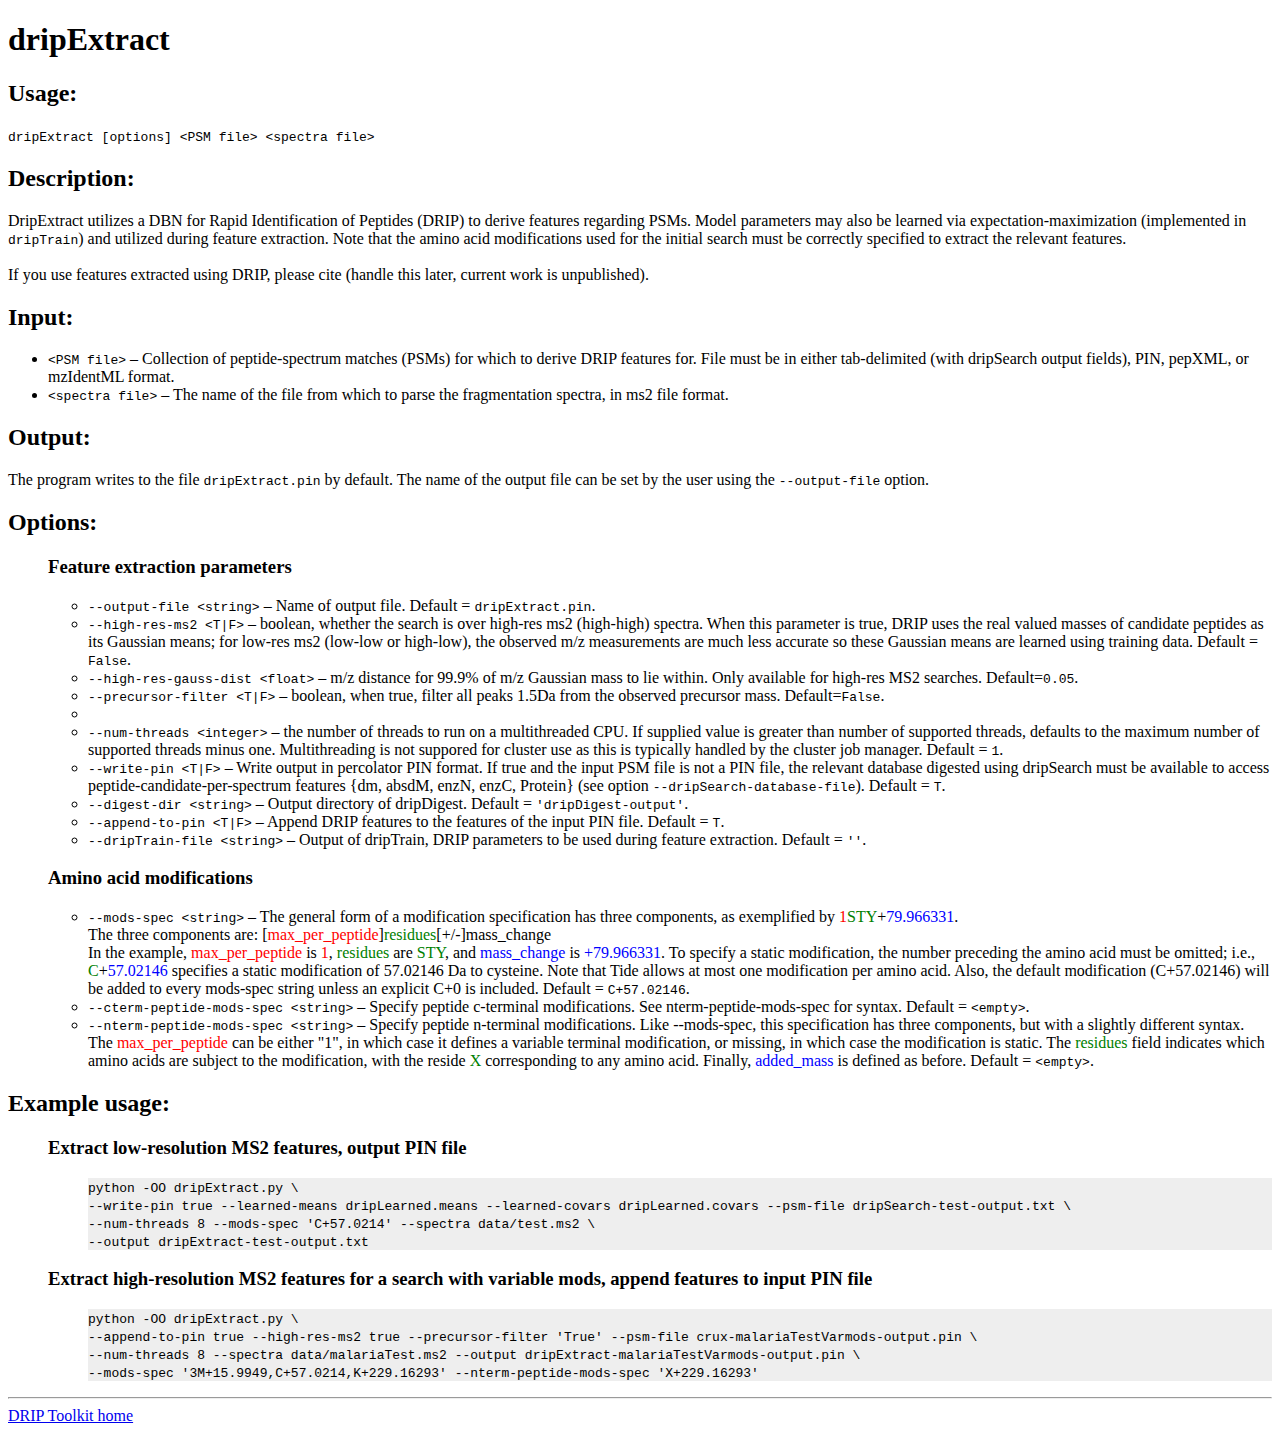
<file: dripExtract.html>
<!DOCTYPE html>
<!-- saved from url=(0051)http://cruxtoolkit.sourceforge.net/tide-search.html -->
<html><head><meta http-equiv="Content-Type" content="text/html; charset=UTF-8">
<meta charset="UTF-8">
<title>dripExtract</title>
<script type="text/javascript"
  src="http://cdn.mathjax.org/mathjax/latest/MathJax.js?config=TeX-AMS-MML_HTMLorMML">
</script>
</script><style type="text/css"></style>
<script type="text/javascript">
  MathJax.Hub.Config({jax: ["input/TeX","output/HTML-CSS"], displayAlign: "left"});
</script>
<style type="text/css">.MathJax_Hover_Frame {border-radius: .25em; -webkit-border-radius: .25em; -moz-border-radius: .25em; -khtml-border-radius: .25em; box-shadow: 0px 0px 15px #83A; -webkit-box-shadow: 0px 0px 15px #83A; -moz-box-shadow: 0px 0px 15px #83A; -khtml-box-shadow: 0px 0px 15px #83A; border: 1px solid #A6D ! important; display: inline-block; position: absolute}
.MathJax_Hover_Arrow {position: absolute; width: 15px; height: 11px; cursor: pointer}
</style><style type="text/css">#MathJax_About {position: fixed; left: 50%; width: auto; text-align: center; border: 3px outset; padding: 1em 2em; background-color: #DDDDDD; color: black; cursor: default; font-family: message-box; font-size: 120%; font-style: normal; text-indent: 0; text-transform: none; line-height: normal; letter-spacing: normal; word-spacing: normal; word-wrap: normal; white-space: nowrap; float: none; z-index: 201; border-radius: 15px; -webkit-border-radius: 15px; -moz-border-radius: 15px; -khtml-border-radius: 15px; box-shadow: 0px 10px 20px #808080; -webkit-box-shadow: 0px 10px 20px #808080; -moz-box-shadow: 0px 10px 20px #808080; -khtml-box-shadow: 0px 10px 20px #808080; filter: progid:DXImageTransform.Microsoft.dropshadow(OffX=2, OffY=2, Color='gray', Positive='true')}
.MathJax_Menu {position: absolute; background-color: white; color: black; width: auto; padding: 2px; border: 1px solid #CCCCCC; margin: 0; cursor: default; font: menu; text-align: left; text-indent: 0; text-transform: none; line-height: normal; letter-spacing: normal; word-spacing: normal; word-wrap: normal; white-space: nowrap; float: none; z-index: 201; box-shadow: 0px 10px 20px #808080; -webkit-box-shadow: 0px 10px 20px #808080; -moz-box-shadow: 0px 10px 20px #808080; -khtml-box-shadow: 0px 10px 20px #808080; filter: progid:DXImageTransform.Microsoft.dropshadow(OffX=2, OffY=2, Color='gray', Positive='true')}
.MathJax_MenuItem {padding: 2px 2em; background: transparent}
.MathJax_MenuArrow {position: absolute; right: .5em; color: #666666}
.MathJax_MenuActive .MathJax_MenuArrow {color: white}
.MathJax_MenuArrow.RTL {left: .5em; right: auto}
.MathJax_MenuCheck {position: absolute; left: .7em}
.MathJax_MenuCheck.RTL {right: .7em; left: auto}
.MathJax_MenuRadioCheck {position: absolute; left: 1em}
.MathJax_MenuRadioCheck.RTL {right: 1em; left: auto}
.MathJax_MenuLabel {padding: 2px 2em 4px 1.33em; font-style: italic}
.MathJax_MenuRule {border-top: 1px solid #CCCCCC; margin: 4px 1px 0px}
.MathJax_MenuDisabled {color: GrayText}
.MathJax_MenuActive {background-color: Highlight; color: HighlightText}
.MathJax_Menu_Close {position: absolute; width: 31px; height: 31px; top: -15px; left: -15px}
</style><style type="text/css">.MathJax_Preview .MJXc-math {color: inherit!important}
</style><style type="text/css">#MathJax_Zoom {position: absolute; background-color: #F0F0F0; overflow: auto; display: block; z-index: 301; padding: .5em; border: 1px solid black; margin: 0; font-weight: normal; font-style: normal; text-align: left; text-indent: 0; text-transform: none; line-height: normal; letter-spacing: normal; word-spacing: normal; word-wrap: normal; white-space: nowrap; float: none; box-shadow: 5px 5px 15px #AAAAAA; -webkit-box-shadow: 5px 5px 15px #AAAAAA; -moz-box-shadow: 5px 5px 15px #AAAAAA; -khtml-box-shadow: 5px 5px 15px #AAAAAA; filter: progid:DXImageTransform.Microsoft.dropshadow(OffX=2, OffY=2, Color='gray', Positive='true')}
#MathJax_ZoomOverlay {position: absolute; left: 0; top: 0; z-index: 300; display: inline-block; width: 100%; height: 100%; border: 0; padding: 0; margin: 0; background-color: white; opacity: 0; filter: alpha(opacity=0)}
#MathJax_ZoomFrame {position: relative; display: inline-block; height: 0; width: 0}
#MathJax_ZoomEventTrap {position: absolute; left: 0; top: 0; z-index: 302; display: inline-block; border: 0; padding: 0; margin: 0; background-color: white; opacity: 0; filter: alpha(opacity=0)}
</style><style type="text/css">.MathJax_Preview {color: #888}
#MathJax_Message {position: fixed; left: 1em; bottom: 1.5em; background-color: #E6E6E6; border: 1px solid #959595; margin: 0px; padding: 2px 8px; z-index: 102; color: black; font-size: 80%; width: auto; white-space: nowrap}
#MathJax_MSIE_Frame {position: absolute; top: 0; left: 0; width: 0px; z-index: 101; border: 0px; margin: 0px; padding: 0px}
.MathJax_Error {color: #CC0000; font-style: italic}
</style><style type="text/css">.MJXc-script {font-size: .8em}
.MJXc-right {-webkit-transform-origin: right; -moz-transform-origin: right; -ms-transform-origin: right; -o-transform-origin: right; transform-origin: right}
.MJXc-bold {font-weight: bold}
.MJXc-italic {font-style: italic}
.MJXc-scr {font-family: MathJax_Script,'Times New Roman',Times,STIXGeneral,serif}
.MJXc-frak {font-family: MathJax_Fraktur,'Times New Roman',Times,STIXGeneral,serif}
.MJXc-sf {font-family: MathJax_SansSerif,'Times New Roman',Times,STIXGeneral,serif}
.MJXc-cal {font-family: MathJax_Caligraphic,'Times New Roman',Times,STIXGeneral,serif}
.MJXc-mono {font-family: MathJax_Typewriter,'Times New Roman',Times,STIXGeneral,serif}
.MJXc-largeop {font-size: 150%}
.MJXc-largeop.MJXc-int {vertical-align: -.2em}
.MJXc-math {display: inline-block; line-height: 1.2; text-indent: 0; font-family: 'Times New Roman',Times,STIXGeneral,serif; white-space: nowrap; border-collapse: collapse}
.MJXc-display {display: block; text-align: center; margin: 1em 0}
.MJXc-math span {display: inline-block}
.MJXc-box {display: block!important; text-align: center}
.MJXc-box:after {content: " "}
.MJXc-rule {display: block!important; margin-top: .1em}
.MJXc-char {display: block!important}
.MJXc-mo {margin: 0 .15em}
.MJXc-mfrac {margin: 0 .125em; vertical-align: .25em}
.MJXc-denom {display: inline-table!important; width: 100%}
.MJXc-denom > * {display: table-row!important}
.MJXc-surd {vertical-align: top}
.MJXc-surd > * {display: block!important}
.MJXc-script-box > *  {display: table!important; height: 50%}
.MJXc-script-box > * > * {display: table-cell!important; vertical-align: top}
.MJXc-script-box > *:last-child > * {vertical-align: bottom}
.MJXc-script-box > * > * > * {display: block!important}
.MJXc-mphantom {visibility: hidden}
.MJXc-munderover {display: inline-table!important}
.MJXc-over {display: inline-block!important; text-align: center}
.MJXc-over > * {display: block!important}
.MJXc-munderover > * {display: table-row!important}
.MJXc-mtable {vertical-align: .25em; margin: 0 .125em}
.MJXc-mtable > * {display: inline-table!important; vertical-align: middle}
.MJXc-mtr {display: table-row!important}
.MJXc-mtd {display: table-cell!important; text-align: center; padding: .5em 0 0 .5em}
.MJXc-mtr > .MJXc-mtd:first-child {padding-left: 0}
.MJXc-mtr:first-child > .MJXc-mtd {padding-top: 0}
.MJXc-mlabeledtr {display: table-row!important}
.MJXc-mlabeledtr > .MJXc-mtd:first-child {padding-left: 0}
.MJXc-mlabeledtr:first-child > .MJXc-mtd {padding-top: 0}
.MJXc-merror {background-color: #FFFF88; color: #CC0000; border: 1px solid #CC0000; padding: 1px 3px; font-style: normal; font-size: 90%}
.MJXc-scale0 {-webkit-transform: scaleX(.0); -moz-transform: scaleX(.0); -ms-transform: scaleX(.0); -o-transform: scaleX(.0); transform: scaleX(.0)}
.MJXc-scale1 {-webkit-transform: scaleX(.1); -moz-transform: scaleX(.1); -ms-transform: scaleX(.1); -o-transform: scaleX(.1); transform: scaleX(.1)}
.MJXc-scale2 {-webkit-transform: scaleX(.2); -moz-transform: scaleX(.2); -ms-transform: scaleX(.2); -o-transform: scaleX(.2); transform: scaleX(.2)}
.MJXc-scale3 {-webkit-transform: scaleX(.3); -moz-transform: scaleX(.3); -ms-transform: scaleX(.3); -o-transform: scaleX(.3); transform: scaleX(.3)}
.MJXc-scale4 {-webkit-transform: scaleX(.4); -moz-transform: scaleX(.4); -ms-transform: scaleX(.4); -o-transform: scaleX(.4); transform: scaleX(.4)}
.MJXc-scale5 {-webkit-transform: scaleX(.5); -moz-transform: scaleX(.5); -ms-transform: scaleX(.5); -o-transform: scaleX(.5); transform: scaleX(.5)}
.MJXc-scale6 {-webkit-transform: scaleX(.6); -moz-transform: scaleX(.6); -ms-transform: scaleX(.6); -o-transform: scaleX(.6); transform: scaleX(.6)}
.MJXc-scale7 {-webkit-transform: scaleX(.7); -moz-transform: scaleX(.7); -ms-transform: scaleX(.7); -o-transform: scaleX(.7); transform: scaleX(.7)}
.MJXc-scale8 {-webkit-transform: scaleX(.8); -moz-transform: scaleX(.8); -ms-transform: scaleX(.8); -o-transform: scaleX(.8); transform: scaleX(.8)}
.MJXc-scale9 {-webkit-transform: scaleX(.9); -moz-transform: scaleX(.9); -ms-transform: scaleX(.9); -o-transform: scaleX(.9); transform: scaleX(.9)}
.MathJax_CHTML .noError {vertical-align: ; font-size: 90%; text-align: left; color: black; padding: 1px 3px; border: 1px solid}

p2 {
  font-size: 20px; 
}

#nav {
    background-color:#eeeeee;
}
</style>
</head>
<body><div id="MathJax_Message" style="display: none;"></div>
<h1>dripExtract</h1>
<h2>Usage:</h2>
<p><code>dripExtract [options] &lt;PSM file&gt; &lt;spectra file&gt;</code></p>
<h2>Description:</h2>
<p>DripExtract utilizes a DBN for Rapid Identification of Peptides
  (DRIP) to derive features regarding PSMs. Model parameters may also be learned via
  expectation-maximization (implemented in <code>dripTrain</code>) and
  utilized during feature extraction. Note that the amino acid modifications used for the initial search
  must be correctly specified to extract the relevant features.<br><br>
  If you use features extracted using DRIP, please cite (handle this later, current work is unpublished).
<h2>Input:</h2>
<ul>
  <li>
    <code>&lt;PSM file&gt;</code> – Collection of peptide-spectrum matches (PSMs) for which to derive DRIP features for.  File must be in either tab-delimited (with dripSearch output fields), PIN, pepXML, or mzIdentML format.
  </li>
  <li>
    <code>&lt;spectra file&gt;</code> – The name of the file from
    which to parse the fragmentation spectra, in ms2 file format.
  </li>
</ul>
<h2>Output:</h2>
<p>The program writes to the file <code>dripExtract.pin</code> by
  default. The name of the output file can be set by the user using
  the <code>--output-file</code> option.
</ul>
<h2>Options:</h2>
<ul style="list-style-type: none;">
<li>
<h3>Feature extraction parameters</h3>
<ul>
  <li>
    <code>--output-file &lt;string&gt;</code> – Name of output file. Default = <code>dripExtract.pin</code>.
  </li>
  <li>
    <code>--high-res-ms2 &lt;T|F&gt;</code> – 
    boolean, whether the search is over high-res ms2 (high-high)
    spectra. When this parameter is true, DRIP uses the real valued
    masses of candidate peptides as its Gaussian means; for low-res
    ms2 (low-low or high-low), the observed m/z measurements are much
    less accurate so these Gaussian means are learned using training
    data. Default = <code>False</code>.
  </li>
  <li>
    <code>--high-res-gauss-dist &lt;float&gt;</code> &ndash;
    m/z distance for 99.9% of m/z Gaussian mass to lie within.  Only
    available for high-res MS2 searches. Default=<code>0.05</code>.
  </li>
  <li>
    <code>--precursor-filter &lt;T|F&gt;</code> &ndash;
    boolean, when true, filter all peaks 1.5Da from the observed
    precursor mass. Default=<code>False</code>.
  </li>
  <li>
  <li>
    <code>--num-threads &lt;integer&gt;</code> – the number of threads to run on a multithreaded CPU. If supplied value is greater than number of supported threads, defaults to the maximum number of supported threads minus one. Multithreading is not suppored for cluster use as this is typically handled by the cluster job manager. Default = <code>1</code>.
  </li>
  <li>
    <code>--write-pin &lt;T|F&gt;</code> – Write output in percolator PIN format. If true and the input PSM file is not a PIN file, the relevant database digested using dripSearch must be available to access peptide-candidate-per-spectrum features {dm, absdM, enzN, enzC, Protein} (see option <code>--dripSearch-database-file</code>). Default = <code>T</code>.
  </li>
  <li>
    <code>--digest-dir &lt;string&gt;</code> – Output directory of dripDigest. Default = <code>'dripDigest-output'</code>.
  </li>
  <li>
    <code>--append-to-pin &lt;T|F&gt;</code> – Append DRIP features to the features of the input PIN file. Default = <code>T</code>.
  </li>
  <li>
    <code>--dripTrain-file &lt;string&gt;</code> – Output of dripTrain, DRIP parameters to be used during feature extraction. Default = <code>''</code>.
  </li>
</ul>
<li>
<h3>Amino acid modifications</h3>
<ul>
  <li>
    <code>--mods-spec &lt;string&gt;</code> &ndash;
    The general form of a modification specification has three
    components, as exemplified by <span style="color:
    red;">1</span><span style="color:
    green;">STY</span>+<span style="color:
    blue">79.966331</span>.<br>The three components are:
    [<span style="color:
    red;">max_per_peptide</span>]<span style="color:
    green;">residues</span>[+/-]<span style-"color:
    blue;">mass_change</span><br>In the example, <span style="color:
    red;">max_per_peptide</span> is <span style="color:
    red;">1</span>, <span style="color: green;">residues</span>
    are <span style="color: green;">STY</span>,
    and <span style="color: blue;">mass_change</span>
    is <span style="color: blue;">+79.966331</span>. To specify a
    static modification, the number preceding the amino acid must be
    omitted; i.e., <span style="color:
    green;">C</span>+<span style="color: blue;">57.02146</span>
    specifies a static modification of 57.02146 Da to cysteine. Note
    that Tide allows at most one modification per amino acid.  Also,
    the default modification (C+57.02146) will be added to every
    mods-spec string unless an explicit C+0 is included. Default
    = <code>C+57.02146</code>.
  </li>
  <li>
    <code>--cterm-peptide-mods-spec &lt;string&gt;</code> &ndash;
    Specify peptide c-terminal modifications. See
    nterm-peptide-mods-spec for syntax. Default
    = <code>&lt;empty&gt;</code>.
  </li>
  <li>
    <code>--nterm-peptide-mods-spec &lt;string&gt;</code> &ndash;
    Specify peptide n-terminal modifications. Like --mods-spec, this
    specification has three components, but with a slightly different
    syntax. The <span style="color: red;">max_per_peptide</span> can
    be either "1", in which case it defines a variable terminal
    modification, or missing, in which case the modification is
    static. The <span style="color: green;">residues</span> field
    indicates which amino acids are subject to the modification, with
    the reside <span style="color: green;">X</span> corresponding to
    any amino acid. Finally, <span style="color:
    blue;">added_mass</span> is defined as before. Default
    = <code>&lt;empty&gt;</code>.
  </li>
  <!-- <li> -->
  <!--   <code>--max-mods &lt;integer&gt;</code> &ndash;  -->
  <!--   The maximum number of modifications that can be applied to a -->
  <!--   single peptide. Default = <code>255</code>. -->
  <!-- </li> -->
  <!-- <li> -->
  <!--   <code>--min-mods &lt;integer&gt;</code> &ndash;  -->
  <!--   The minimum number of modifications that can be applied to a -->
  <!--   single peptide. Default = <code>0</code>. -->
  <!-- </li> -->
</ul>
</li>
<!-- <li> -->
<!-- <h3>Input and output</h3> -->
<!-- <ul> -->
<!--   <li> -->
<!--     <code>--results-dir &lt;string&gt;</code> – subdirectory of -->
<!--     current working directory (do not specify absolute path) -->
<!--     to write results file for each job. Default = <code>dripOutput</code>. -->
<!--   </li> -->
<!--   <li> -->
<!--     <code>--output-ident &lt;string&gt;</code> – output file to write -->
<!--     both target and decoy results. Default = <code>none</code>. -->
<!--   </li> -->
<!--   <li> -->
<!--   <li><code>--pin-output &lt;T|F&gt;</code> – Output a Percolator -->
<!--   input (PIN) file of DRIP features to the output directory. Default -->
<!--   = <code>false</code>.</li> -->
<!--   <li><code>--settings-file &lt;string&gt;</code> – A file containing -->
<!--   search settings. Default = <code>drip.settings</code></li> -->
<!-- </ul> -->
<!-- </li> -->
</ul>

<h2>Example usage:</h2>
<ul style="list-style-type: none;">
  <h3>Extract low-resolution MS2 features, output PIN file</h3>
  <ul>
    <p>
      <div class=code id="nav"><code>
          python -OO dripExtract.py \<br>
          --write-pin true 
          --learned-means dripLearned.means 
          --learned-covars dripLearned.covars 
          --psm-file dripSearch-test-output.txt \<br>
          --num-threads 8 
          --mods-spec 'C+57.0214' 
          --spectra data/test.ms2 \<br>
          --output dripExtract-test-output.txt
      </div></code>
    </p>
  </ul>
  <h3>Extract high-resolution MS2 features for a search with variable mods, append features to input
  PIN file</h3>
  <ul>
    <p>
      <div class=code id="nav"><code>
          python -OO dripExtract.py \<br>
	  --append-to-pin true 
	  --high-res-ms2 true 
	  --precursor-filter 'True' 
	  --psm-file crux-malariaTestVarmods-output.pin \<br>
	  --num-threads 8 
	  --spectra data/malariaTest.ms2
	  --output dripExtract-malariaTestVarmods-output.pin \<br>
    	  --mods-spec '3M+15.9949,C+57.0214,K+229.16293' 
    	  --nterm-peptide-mods-spec 'X+229.16293' 

      </div></code>
    </p>
  </ul>
</ul>
<hr>
<a href="http://melodi-lab.github.io/dripToolkit/">DRIP
  Toolkit home</a>


</body></html>
</file>
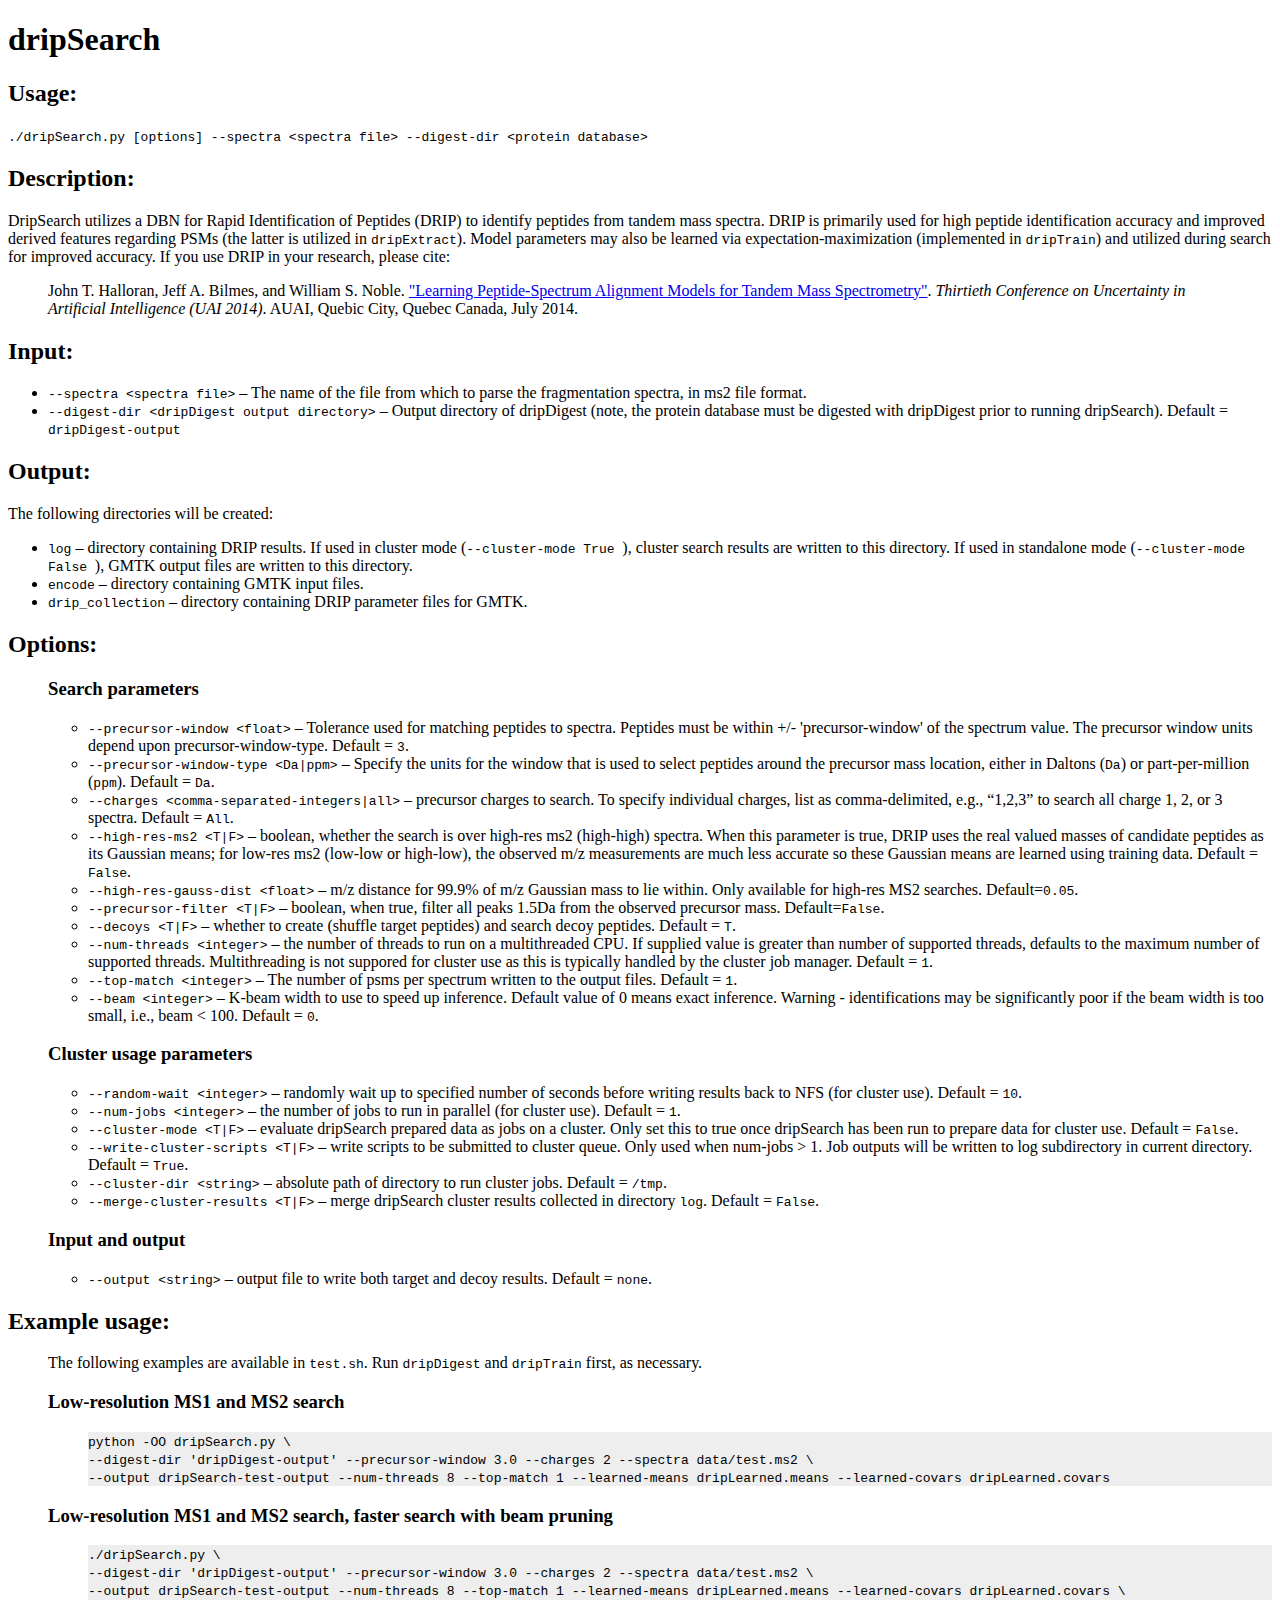
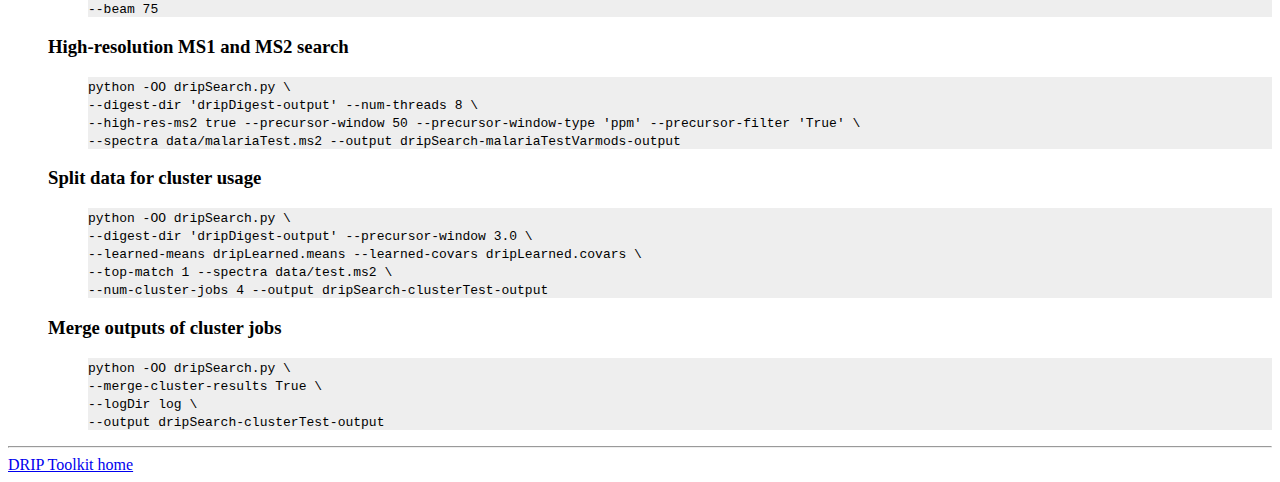
<file: dripSearch.html>
<!DOCTYPE html>
<!-- saved from url=(0051)http://cruxtoolkit.sourceforge.net/tide-search.html -->
<html><head><meta http-equiv="Content-Type" content="text/html; charset=UTF-8">
<meta charset="UTF-8">
<title>dripSearch</title>
<script>
  (function(i,s,o,g,r,a,m){i['GoogleAnalyticsObject']=r;i[r]=i[r]||function(){
  (i[r].q=i[r].q||[]).push(arguments)},i[r].l=1*new Date();a=s.createElement(o),
  m=s.getElementsByTagName(o)[0];a.async=1;a.src=g;m.parentNode.insertBefore(a,m)
  })(window,document,'script','//www.google-analytics.com/analytics.js','ga');

  ga('create', 'UA-72240246-3', 'auto');
  ga('send', 'pageview');

</script>

<script type="text/javascript"
  src="http://cdn.mathjax.org/mathjax/latest/MathJax.js?config=TeX-AMS-MML_HTMLorMML">
</script>
</script><style type="text/css"></style>
<script type="text/javascript">
  MathJax.Hub.Config({jax: ["input/TeX","output/HTML-CSS"], displayAlign: "left"});
</script>
<style type="text/css">.MathJax_Hover_Frame {border-radius: .25em; -webkit-border-radius: .25em; -moz-border-radius: .25em; -khtml-border-radius: .25em; box-shadow: 0px 0px 15px #83A; -webkit-box-shadow: 0px 0px 15px #83A; -moz-box-shadow: 0px 0px 15px #83A; -khtml-box-shadow: 0px 0px 15px #83A; border: 1px solid #A6D ! important; display: inline-block; position: absolute}
.MathJax_Hover_Arrow {position: absolute; width: 15px; height: 11px; cursor: pointer}
</style><style type="text/css">#MathJax_About {position: fixed; left: 50%; width: auto; text-align: center; border: 3px outset; padding: 1em 2em; background-color: #DDDDDD; color: black; cursor: default; font-family: message-box; font-size: 120%; font-style: normal; text-indent: 0; text-transform: none; line-height: normal; letter-spacing: normal; word-spacing: normal; word-wrap: normal; white-space: nowrap; float: none; z-index: 201; border-radius: 15px; -webkit-border-radius: 15px; -moz-border-radius: 15px; -khtml-border-radius: 15px; box-shadow: 0px 10px 20px #808080; -webkit-box-shadow: 0px 10px 20px #808080; -moz-box-shadow: 0px 10px 20px #808080; -khtml-box-shadow: 0px 10px 20px #808080; filter: progid:DXImageTransform.Microsoft.dropshadow(OffX=2, OffY=2, Color='gray', Positive='true')}
.MathJax_Menu {position: absolute; background-color: white; color: black; width: auto; padding: 2px; border: 1px solid #CCCCCC; margin: 0; cursor: default; font: menu; text-align: left; text-indent: 0; text-transform: none; line-height: normal; letter-spacing: normal; word-spacing: normal; word-wrap: normal; white-space: nowrap; float: none; z-index: 201; box-shadow: 0px 10px 20px #808080; -webkit-box-shadow: 0px 10px 20px #808080; -moz-box-shadow: 0px 10px 20px #808080; -khtml-box-shadow: 0px 10px 20px #808080; filter: progid:DXImageTransform.Microsoft.dropshadow(OffX=2, OffY=2, Color='gray', Positive='true')}
.MathJax_MenuItem {padding: 2px 2em; background: transparent}
.MathJax_MenuArrow {position: absolute; right: .5em; color: #666666}
.MathJax_MenuActive .MathJax_MenuArrow {color: white}
.MathJax_MenuArrow.RTL {left: .5em; right: auto}
.MathJax_MenuCheck {position: absolute; left: .7em}
.MathJax_MenuCheck.RTL {right: .7em; left: auto}
.MathJax_MenuRadioCheck {position: absolute; left: 1em}
.MathJax_MenuRadioCheck.RTL {right: 1em; left: auto}
.MathJax_MenuLabel {padding: 2px 2em 4px 1.33em; font-style: italic}
.MathJax_MenuRule {border-top: 1px solid #CCCCCC; margin: 4px 1px 0px}
.MathJax_MenuDisabled {color: GrayText}
.MathJax_MenuActive {background-color: Highlight; color: HighlightText}
.MathJax_Menu_Close {position: absolute; width: 31px; height: 31px; top: -15px; left: -15px}
</style><style type="text/css">.MathJax_Preview .MJXc-math {color: inherit!important}
</style><style type="text/css">#MathJax_Zoom {position: absolute; background-color: #F0F0F0; overflow: auto; display: block; z-index: 301; padding: .5em; border: 1px solid black; margin: 0; font-weight: normal; font-style: normal; text-align: left; text-indent: 0; text-transform: none; line-height: normal; letter-spacing: normal; word-spacing: normal; word-wrap: normal; white-space: nowrap; float: none; box-shadow: 5px 5px 15px #AAAAAA; -webkit-box-shadow: 5px 5px 15px #AAAAAA; -moz-box-shadow: 5px 5px 15px #AAAAAA; -khtml-box-shadow: 5px 5px 15px #AAAAAA; filter: progid:DXImageTransform.Microsoft.dropshadow(OffX=2, OffY=2, Color='gray', Positive='true')}
#MathJax_ZoomOverlay {position: absolute; left: 0; top: 0; z-index: 300; display: inline-block; width: 100%; height: 100%; border: 0; padding: 0; margin: 0; background-color: white; opacity: 0; filter: alpha(opacity=0)}
#MathJax_ZoomFrame {position: relative; display: inline-block; height: 0; width: 0}
#MathJax_ZoomEventTrap {position: absolute; left: 0; top: 0; z-index: 302; display: inline-block; border: 0; padding: 0; margin: 0; background-color: white; opacity: 0; filter: alpha(opacity=0)}
</style><style type="text/css">.MathJax_Preview {color: #888}
#MathJax_Message {position: fixed; left: 1em; bottom: 1.5em; background-color: #E6E6E6; border: 1px solid #959595; margin: 0px; padding: 2px 8px; z-index: 102; color: black; font-size: 80%; width: auto; white-space: nowrap}
#MathJax_MSIE_Frame {position: absolute; top: 0; left: 0; width: 0px; z-index: 101; border: 0px; margin: 0px; padding: 0px}
.MathJax_Error {color: #CC0000; font-style: italic}
</style><style type="text/css">.MJXc-script {font-size: .8em}
.MJXc-right {-webkit-transform-origin: right; -moz-transform-origin: right; -ms-transform-origin: right; -o-transform-origin: right; transform-origin: right}
.MJXc-bold {font-weight: bold}
.MJXc-italic {font-style: italic}
.MJXc-scr {font-family: MathJax_Script,'Times New Roman',Times,STIXGeneral,serif}
.MJXc-frak {font-family: MathJax_Fraktur,'Times New Roman',Times,STIXGeneral,serif}
.MJXc-sf {font-family: MathJax_SansSerif,'Times New Roman',Times,STIXGeneral,serif}
.MJXc-cal {font-family: MathJax_Caligraphic,'Times New Roman',Times,STIXGeneral,serif}
.MJXc-mono {font-family: MathJax_Typewriter,'Times New Roman',Times,STIXGeneral,serif}
.MJXc-largeop {font-size: 150%}
.MJXc-largeop.MJXc-int {vertical-align: -.2em}
.MJXc-math {display: inline-block; line-height: 1.2; text-indent: 0; font-family: 'Times New Roman',Times,STIXGeneral,serif; white-space: nowrap; border-collapse: collapse}
.MJXc-display {display: block; text-align: center; margin: 1em 0}
.MJXc-math span {display: inline-block}
.MJXc-box {display: block!important; text-align: center}
.MJXc-box:after {content: " "}
.MJXc-rule {display: block!important; margin-top: .1em}
.MJXc-char {display: block!important}
.MJXc-mo {margin: 0 .15em}
.MJXc-mfrac {margin: 0 .125em; vertical-align: .25em}
.MJXc-denom {display: inline-table!important; width: 100%}
.MJXc-denom > * {display: table-row!important}
.MJXc-surd {vertical-align: top}
.MJXc-surd > * {display: block!important}
.MJXc-script-box > *  {display: table!important; height: 50%}
.MJXc-script-box > * > * {display: table-cell!important; vertical-align: top}
.MJXc-script-box > *:last-child > * {vertical-align: bottom}
.MJXc-script-box > * > * > * {display: block!important}
.MJXc-mphantom {visibility: hidden}
.MJXc-munderover {display: inline-table!important}
.MJXc-over {display: inline-block!important; text-align: center}
.MJXc-over > * {display: block!important}
.MJXc-munderover > * {display: table-row!important}
.MJXc-mtable {vertical-align: .25em; margin: 0 .125em}
.MJXc-mtable > * {display: inline-table!important; vertical-align: middle}
.MJXc-mtr {display: table-row!important}
.MJXc-mtd {display: table-cell!important; text-align: center; padding: .5em 0 0 .5em}
.MJXc-mtr > .MJXc-mtd:first-child {padding-left: 0}
.MJXc-mtr:first-child > .MJXc-mtd {padding-top: 0}
.MJXc-mlabeledtr {display: table-row!important}
.MJXc-mlabeledtr > .MJXc-mtd:first-child {padding-left: 0}
.MJXc-mlabeledtr:first-child > .MJXc-mtd {padding-top: 0}
.MJXc-merror {background-color: #FFFF88; color: #CC0000; border: 1px solid #CC0000; padding: 1px 3px; font-style: normal; font-size: 90%}
.MJXc-scale0 {-webkit-transform: scaleX(.0); -moz-transform: scaleX(.0); -ms-transform: scaleX(.0); -o-transform: scaleX(.0); transform: scaleX(.0)}
.MJXc-scale1 {-webkit-transform: scaleX(.1); -moz-transform: scaleX(.1); -ms-transform: scaleX(.1); -o-transform: scaleX(.1); transform: scaleX(.1)}
.MJXc-scale2 {-webkit-transform: scaleX(.2); -moz-transform: scaleX(.2); -ms-transform: scaleX(.2); -o-transform: scaleX(.2); transform: scaleX(.2)}
.MJXc-scale3 {-webkit-transform: scaleX(.3); -moz-transform: scaleX(.3); -ms-transform: scaleX(.3); -o-transform: scaleX(.3); transform: scaleX(.3)}
.MJXc-scale4 {-webkit-transform: scaleX(.4); -moz-transform: scaleX(.4); -ms-transform: scaleX(.4); -o-transform: scaleX(.4); transform: scaleX(.4)}
.MJXc-scale5 {-webkit-transform: scaleX(.5); -moz-transform: scaleX(.5); -ms-transform: scaleX(.5); -o-transform: scaleX(.5); transform: scaleX(.5)}
.MJXc-scale6 {-webkit-transform: scaleX(.6); -moz-transform: scaleX(.6); -ms-transform: scaleX(.6); -o-transform: scaleX(.6); transform: scaleX(.6)}
.MJXc-scale7 {-webkit-transform: scaleX(.7); -moz-transform: scaleX(.7); -ms-transform: scaleX(.7); -o-transform: scaleX(.7); transform: scaleX(.7)}
.MJXc-scale8 {-webkit-transform: scaleX(.8); -moz-transform: scaleX(.8); -ms-transform: scaleX(.8); -o-transform: scaleX(.8); transform: scaleX(.8)}
.MJXc-scale9 {-webkit-transform: scaleX(.9); -moz-transform: scaleX(.9); -ms-transform: scaleX(.9); -o-transform: scaleX(.9); transform: scaleX(.9)}
.MathJax_CHTML .noError {vertical-align: ; font-size: 90%; text-align:
  left; color: black; padding: 1px 3px; border: 1px solid}

p2 {
  font-size: 20px; 
}

#nav {
    background-color:#eeeeee;
}
</style>
</head>
<body><div id="MathJax_Message" style="display: none;"></div>
<h1>dripSearch</h1>
<h2>Usage:</h2>
<p><code>./dripSearch.py [options] --spectra 
&lt;spectra file&gt; --digest-dir &lt;protein database&gt;</code></p>

<h2>Description:</h2>
<p>DripSearch utilizes a DBN for Rapid Identification of Peptides
  (DRIP) to identify peptides from tandem mass spectra. DRIP is
  primarily used for high peptide identification accuracy and improved
  derived features regarding PSMs (the latter is utilized in
  <code>dripExtract</code>). Model parameters may also be learned via
  expectation-maximization (implemented in <code>dripTrain</code>) and
  utilized during search for improved accuracy.
  <!-- In DRIP, two -->
  <!-- types of phenomena occuring in tandem mass spectra are explicitly -->
  <!-- modeled: spurious observed peaks, called <em>insertions</em>, and -->
  <!-- missing fragment ions, called <em>deletions</em>. The most probable -->
  <!-- sequence of insertions  -->
  If you use
  DRIP in your research, please
  cite:</p><blockquote>John T. Halloran, Jeff
  A. Bilmes, and William S.
  Noble. <a href="http://auai.org/uai2014/proceedings/individuals/260.pdf">"Learning
  Peptide-Spectrum Alignment Models for Tandem Mass
  Spectrometry"</a>. <em>Thirtieth Conference on Uncertainty in
  Artificial Intelligence (UAI 2014)</em>. AUAI, Quebic City, Quebec
  Canada, July 2014.</blockquote>
<h2>Input:</h2>
<ul>
  <li>
    <code>--spectra &lt;spectra file&gt;</code> &ndash; The name of the file from
  which to parse the fragmentation spectra, in ms2 file format.</li>
  <li><code>--digest-dir &lt;dripDigest output directory&gt;</code> &ndash; Output
  directory of dripDigest (note, the protein database must be digested
  with dripDigest prior to running dripSearch). Default
    = <code>dripDigest-output</code>
  </li>
</ul>
<h2>Output:</h2>
<p>The following directories will be created:
</p><ul>
  <li>
    <code>log</code> &ndash; directory containing DRIP results.  If used in cluster mode
    (<code>--cluster-mode True </code>), cluster search results are
    written to this directory.  If used in standalone mode
    (<code>--cluster-mode False </code>), GMTK output files are
    written to this directory.
  </li>
  <li>
    <code>encode</code> &ndash;
    directory containing GMTK input files.
  </li>
  <li>
    <code>drip_collection</code> &ndash;
    directory containing DRIP parameter files for GMTK.
  </li>
</ul>
<h2>Options:</h2>
<ul style="list-style-type: none;">
<li>
<h3>Search parameters</h3>
<ul>
  <li><code>--precursor-window &lt;float&gt;</code> &ndash; Tolerance used
  for matching peptides to spectra. Peptides must be within +/-
  'precursor-window' of the spectrum value. The precursor window units
  depend upon precursor-window-type. Default = <code>3</code>.</li>
  <li><code>--precursor-window-type &lt;Da|ppm&gt;</code> &ndash;
  Specify the units for the window that is used to select peptides
  around the precursor mass location, either in Daltons
  (<code>Da</code>) or part-per-million (<code>ppm</code>). Default
  = <code>Da</code>.</li>
  <!-- <li><code>--scan-id-list &lt;string&gt;</code> – A file containing a -->
  <!-- list of scan IDs to search. Default -->
  <!-- = <code>&lt;empty&gt;</code>.</li> -->
  <li><code>--charges &lt;comma-separated-integers|all&gt;</code> &ndash; precursor
  charges to search. To specify individual charges, list as
  comma-delimited, e.g., “1,2,3” to search all charge 1, 2, or 3
  spectra. Default = <code>All</code>.</li>
  <li>
    <code>--high-res-ms2 &lt;T|F&gt;</code> &ndash;
    boolean, whether the search is over high-res ms2 (high-high)
    spectra. When this parameter is true, DRIP uses the real valued
    masses of candidate peptides as its Gaussian means; for low-res
    ms2 (low-low or high-low), the observed m/z measurements are much
    less accurate so these Gaussian means are learned using training
    data. Default = <code>False</code>.
  </li>
  <li>
    <code>--high-res-gauss-dist &lt;float&gt;</code> &ndash;
    m/z distance for 99.9% of m/z Gaussian mass to lie within.  Only
    available for high-res MS2 searches. Default=<code>0.05</code>.
  </li>
  <li>
    <code>--precursor-filter &lt;T|F&gt;</code> &ndash;
    boolean, when true, filter all peaks 1.5Da from the observed
    precursor mass. Default=<code>False</code>.
  </li>
  <li>
    <code>--decoys &lt;T|F&gt;</code> &ndash;
    whether to create (shuffle target peptides) and search decoy
    peptides. Default = <code>T</code>.
  </li>
  <li>
    <code>--num-threads &lt;integer&gt;</code> &ndash; the number of threads to run on a multithreaded CPU. If supplied value is greater than number of supported threads, defaults to the maximum number of supported threads. Multithreading is not suppored for cluster use as this is typically handled by the cluster job manager. Default = <code>1</code>.
  </li>
  <li>
    <code>--top-match &lt;integer&gt;</code> &ndash; The number of psms per spectrum written to the output files. Default = <code>1</code>.
  </li>
  <li>
    <code>--beam &lt;integer&gt;</code> &ndash; K-beam width to use to speed
    up inference. Default value of 0 means exact inference. Warning -
    identifications may be significantly poor if the beam width is too
    small, i.e., beam < 100. Default = <code>0</code>.
  </li>
</ul>
<h3>Cluster usage parameters</h3>
<ul>
  <!-- <li> -->
  <!--   <code>--randomize-ms2-spectra &lt;T|F&gt;</code> – whether to -->
  <!--   randomize order of spectra when splitting ms2 file. -->
  <!--   Default = <code>T</code>. -->
  <!-- </li> -->
  <li>
    <code>--random-wait &lt;integer&gt;</code> &ndash; randomly wait up to
    specified number of seconds before writing results back to NFS
    (for cluster use). Default = <code>10</code>.
  </li>
  <li>
    <code>--num-jobs &lt;integer&gt;</code> &ndash; the number of jobs to
    run in parallel (for cluster use). Default = <code>1</code>.
  </li>
  <li>
    <code>--cluster-mode &lt;T|F&gt;</code> &ndash; evaluate dripSearch
    prepared data as jobs on a cluster.  Only set this to true once
    dripSearch has been run to prepare data for cluster use.  Default
    = <code>False</code>.
  </li>
  <li>
    <code>--write-cluster-scripts &lt;T|F&gt;</code> &ndash; write scripts
    to be submitted to cluster queue.  Only used when num-jobs > 1.
    Job outputs will be written to log subdirectory in current
    directory. Default = <code>True</code>.
  </li>
  <li>
    <code>--cluster-dir &lt;string&gt;</code> &ndash; absolute path of
    directory to run cluster jobs. Default = <code>/tmp</code>.
  </li>
  <li>
    <code>--merge-cluster-results &lt;T|F&gt;</code> &ndash; merge
    dripSearch cluster results collected in directory <code>log</code>.
    Default = <code>False</code>.
  </li>
</ul>
</li>
<li>
<h3>Input and output</h3>
<ul>
  <li>
    <code>--output &lt;string&gt;</code> &ndash; output file to write
    both target and decoy results. Default = <code>none</code>.
  </li>
</ul>
</li>
</ul>

<h2>Example usage:</h2>
<ul style="list-style-type: none;">
  <p>The following examples are available in <code>test.sh</code>.
    Run <code>dripDigest</code> and <code>dripTrain</code> first, as necessary.</p>
  <h3>Low-resolution MS1 and MS2 search</h3>
  <ul>
    <p>
      <div class=code id="nav"><code>
          python -OO dripSearch.py \<br>
          --digest-dir 'dripDigest-output' 
          --precursor-window 3.0 
          --charges 2 
          --spectra data/test.ms2 \<br>
          --output dripSearch-test-output 
          --num-threads 8 
          --top-match 1 
          --learned-means dripLearned.means 
          --learned-covars dripLearned.covars
      </code></div>
    </p>
    <!-- <p>python -OO dripSearch.py  \<br> -->
    <!--   --digest-dir 'dripDigest-output' \<br> -->
    <!--   --precursor-window 3.0 \<br> -->
    <!--   --charges 2 \<br> -->
    <!--   --spectra data/test.ms2 \<br> -->
    <!--   --output dripSearch-test-output \<br> -->
    <!--   --num-threads 8 \<br> -->
    <!--   --top-match 1 \<br> -->
    <!--   --learned-means dripLearned.means \<br> -->
    <!--   --learned-covars dripLearned.covars -->
    <!-- </p> -->
  </ul>
  <h3>Low-resolution MS1 and MS2 search, faster search with beam pruning</h3>
  <ul>
    <p>
      <div class=code id="nav"><code>
          ./dripSearch.py \<br>
          --digest-dir 'dripDigest-output' 
          --precursor-window 3.0 
          --charges 2 
          --spectra data/test.ms2 \<br>
          --output dripSearch-test-output 
          --num-threads 8 
          --top-match 1 
          --learned-means dripLearned.means 
          --learned-covars dripLearned.covars \<br>
          --beam 75
      </code></div>
    </p>
    <!-- <p> -->
    <!--   <div class=code id="nav"><code> -->
    <!--  python -OO dripSearch.py  \<br> -->
    <!--   --digest-dir 'dripDigest-output' \<br> -->
    <!--   --precursor-window 3.0 \<br> -->
    <!--   --charges 2 \<br> -->
    <!--   --spectra data/test.ms2 \<br> -->
    <!--   --output dripSearch-test-output \<br> -->
    <!--   --num-threads 8 \<br> -->
    <!--   --top-match 1 \<br> -->
    <!--   --learned-means dripLearned.means \<br> -->
    <!--   --learned-covars dripLearned.covars \<br> -->
    <!--  --beam 75 -->
    <!--   </code></div> -->
    <!-- </p> -->
  </ul>
  <h3>High-resolution MS1 and MS2 search</h3>
  <ul>
    <p>      
      <div class=code id="nav"><code>
          python -OO dripSearch.py \<br>
	  --digest-dir 'dripDigest-output' 
	  --num-threads 8 \<br>
	  --high-res-ms2 true 
	  --precursor-window 50 
	  --precursor-window-type 'ppm' 
	  --precursor-filter 'True' \<br>
	  --spectra data/malariaTest.ms2 
	  --output dripSearch-malariaTestVarmods-output
      </code></div>
    </p>
  </ul>
  <h3>Split data for cluster usage</h3>
  <ul>
    <p>
      <div class=code id="nav"><code>
          python -OO dripSearch.py \<br>
    	    --digest-dir 'dripDigest-output' 
    	    --precursor-window 3.0 \<br>
    	    --learned-means dripLearned.means 
    	    --learned-covars dripLearned.covars \<br>
    	    --top-match 1 
    	    --spectra data/test.ms2 \<br>
	    --num-cluster-jobs 4 
    	    --output dripSearch-clusterTest-output
      </div></code>
      </p>
  </ul>
  <h3>Merge outputs of cluster jobs</h3>
  <ul>
    <p>
      <div class=code id="nav"><code>
          python -OO dripSearch.py \<br>
          --merge-cluster-results True \<br>
    	  --logDir log \<br>
    	  --output dripSearch-clusterTest-output
      </div></code>
    </p>
  </ul>
</ul>
<hr>
<a href="http://melodi-lab.github.io/dripToolkit/">DRIP
  Toolkit home</a>

</body></html>
</file>
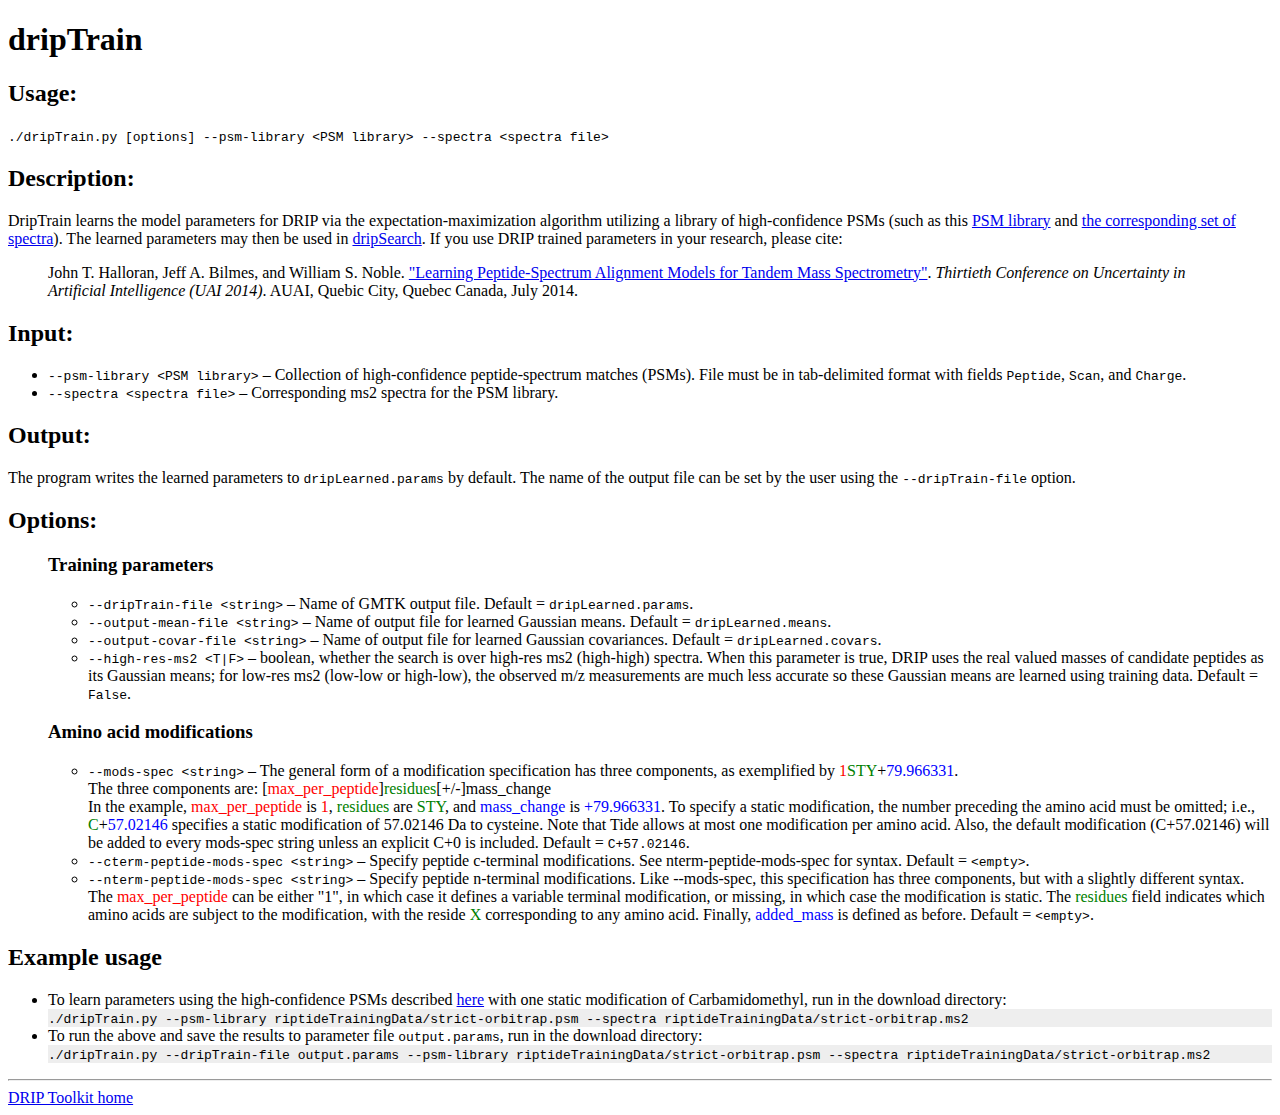
<file: dripTrain.html>
<!DOCTYPE html>
<!-- saved from url=(0051)http://cruxtoolkit.sourceforge.net/tide-search.html -->
<html><head><meta http-equiv="Content-Type" content="text/html; charset=UTF-8">
<meta charset="UTF-8">
<title>dripTrain</title>
<script>
  (function(i,s,o,g,r,a,m){i['GoogleAnalyticsObject']=r;i[r]=i[r]||function(){
  (i[r].q=i[r].q||[]).push(arguments)},i[r].l=1*new Date();a=s.createElement(o),
  m=s.getElementsByTagName(o)[0];a.async=1;a.src=g;m.parentNode.insertBefore(a,m)
  })(window,document,'script','//www.google-analytics.com/analytics.js','ga');

  ga('create', 'UA-72240246-3', 'auto');
  ga('send', 'pageview');

</script>

<script type="text/javascript"
  src="http://cdn.mathjax.org/mathjax/latest/MathJax.js?config=TeX-AMS-MML_HTMLorMML">
</script>
</script><style type="text/css"></style>
<script type="text/javascript">
  MathJax.Hub.Config({jax: ["input/TeX","output/HTML-CSS"], displayAlign: "left"});
</script>
<style type="text/css">.MathJax_Hover_Frame {border-radius: .25em; -webkit-border-radius: .25em; -moz-border-radius: .25em; -khtml-border-radius: .25em; box-shadow: 0px 0px 15px #83A; -webkit-box-shadow: 0px 0px 15px #83A; -moz-box-shadow: 0px 0px 15px #83A; -khtml-box-shadow: 0px 0px 15px #83A; border: 1px solid #A6D ! important; display: inline-block; position: absolute}
.MathJax_Hover_Arrow {position: absolute; width: 15px; height: 11px; cursor: pointer}
</style><style type="text/css">#MathJax_About {position: fixed; left: 50%; width: auto; text-align: center; border: 3px outset; padding: 1em 2em; background-color: #DDDDDD; color: black; cursor: default; font-family: message-box; font-size: 120%; font-style: normal; text-indent: 0; text-transform: none; line-height: normal; letter-spacing: normal; word-spacing: normal; word-wrap: normal; white-space: nowrap; float: none; z-index: 201; border-radius: 15px; -webkit-border-radius: 15px; -moz-border-radius: 15px; -khtml-border-radius: 15px; box-shadow: 0px 10px 20px #808080; -webkit-box-shadow: 0px 10px 20px #808080; -moz-box-shadow: 0px 10px 20px #808080; -khtml-box-shadow: 0px 10px 20px #808080; filter: progid:DXImageTransform.Microsoft.dropshadow(OffX=2, OffY=2, Color='gray', Positive='true')}
.MathJax_Menu {position: absolute; background-color: white; color: black; width: auto; padding: 2px; border: 1px solid #CCCCCC; margin: 0; cursor: default; font: menu; text-align: left; text-indent: 0; text-transform: none; line-height: normal; letter-spacing: normal; word-spacing: normal; word-wrap: normal; white-space: nowrap; float: none; z-index: 201; box-shadow: 0px 10px 20px #808080; -webkit-box-shadow: 0px 10px 20px #808080; -moz-box-shadow: 0px 10px 20px #808080; -khtml-box-shadow: 0px 10px 20px #808080; filter: progid:DXImageTransform.Microsoft.dropshadow(OffX=2, OffY=2, Color='gray', Positive='true')}
.MathJax_MenuItem {padding: 2px 2em; background: transparent}
.MathJax_MenuArrow {position: absolute; right: .5em; color: #666666}
.MathJax_MenuActive .MathJax_MenuArrow {color: white}
.MathJax_MenuArrow.RTL {left: .5em; right: auto}
.MathJax_MenuCheck {position: absolute; left: .7em}
.MathJax_MenuCheck.RTL {right: .7em; left: auto}
.MathJax_MenuRadioCheck {position: absolute; left: 1em}
.MathJax_MenuRadioCheck.RTL {right: 1em; left: auto}
.MathJax_MenuLabel {padding: 2px 2em 4px 1.33em; font-style: italic}
.MathJax_MenuRule {border-top: 1px solid #CCCCCC; margin: 4px 1px 0px}
.MathJax_MenuDisabled {color: GrayText}
.MathJax_MenuActive {background-color: Highlight; color: HighlightText}
.MathJax_Menu_Close {position: absolute; width: 31px; height: 31px; top: -15px; left: -15px}
</style><style type="text/css">.MathJax_Preview .MJXc-math {color: inherit!important}
</style><style type="text/css">#MathJax_Zoom {position: absolute; background-color: #F0F0F0; overflow: auto; display: block; z-index: 301; padding: .5em; border: 1px solid black; margin: 0; font-weight: normal; font-style: normal; text-align: left; text-indent: 0; text-transform: none; line-height: normal; letter-spacing: normal; word-spacing: normal; word-wrap: normal; white-space: nowrap; float: none; box-shadow: 5px 5px 15px #AAAAAA; -webkit-box-shadow: 5px 5px 15px #AAAAAA; -moz-box-shadow: 5px 5px 15px #AAAAAA; -khtml-box-shadow: 5px 5px 15px #AAAAAA; filter: progid:DXImageTransform.Microsoft.dropshadow(OffX=2, OffY=2, Color='gray', Positive='true')}
#MathJax_ZoomOverlay {position: absolute; left: 0; top: 0; z-index: 300; display: inline-block; width: 100%; height: 100%; border: 0; padding: 0; margin: 0; background-color: white; opacity: 0; filter: alpha(opacity=0)}
#MathJax_ZoomFrame {position: relative; display: inline-block; height: 0; width: 0}
#MathJax_ZoomEventTrap {position: absolute; left: 0; top: 0; z-index: 302; display: inline-block; border: 0; padding: 0; margin: 0; background-color: white; opacity: 0; filter: alpha(opacity=0)}
</style><style type="text/css">.MathJax_Preview {color: #888}
#MathJax_Message {position: fixed; left: 1em; bottom: 1.5em; background-color: #E6E6E6; border: 1px solid #959595; margin: 0px; padding: 2px 8px; z-index: 102; color: black; font-size: 80%; width: auto; white-space: nowrap}
#MathJax_MSIE_Frame {position: absolute; top: 0; left: 0; width: 0px; z-index: 101; border: 0px; margin: 0px; padding: 0px}
.MathJax_Error {color: #CC0000; font-style: italic}
</style><style type="text/css">.MJXc-script {font-size: .8em}
.MJXc-right {-webkit-transform-origin: right; -moz-transform-origin: right; -ms-transform-origin: right; -o-transform-origin: right; transform-origin: right}
.MJXc-bold {font-weight: bold}
.MJXc-italic {font-style: italic}
.MJXc-scr {font-family: MathJax_Script,'Times New Roman',Times,STIXGeneral,serif}
.MJXc-frak {font-family: MathJax_Fraktur,'Times New Roman',Times,STIXGeneral,serif}
.MJXc-sf {font-family: MathJax_SansSerif,'Times New Roman',Times,STIXGeneral,serif}
.MJXc-cal {font-family: MathJax_Caligraphic,'Times New Roman',Times,STIXGeneral,serif}
.MJXc-mono {font-family: MathJax_Typewriter,'Times New Roman',Times,STIXGeneral,serif}
.MJXc-largeop {font-size: 150%}
.MJXc-largeop.MJXc-int {vertical-align: -.2em}
.MJXc-math {display: inline-block; line-height: 1.2; text-indent: 0; font-family: 'Times New Roman',Times,STIXGeneral,serif; white-space: nowrap; border-collapse: collapse}
.MJXc-display {display: block; text-align: center; margin: 1em 0}
.MJXc-math span {display: inline-block}
.MJXc-box {display: block!important; text-align: center}
.MJXc-box:after {content: " "}
.MJXc-rule {display: block!important; margin-top: .1em}
.MJXc-char {display: block!important}
.MJXc-mo {margin: 0 .15em}
.MJXc-mfrac {margin: 0 .125em; vertical-align: .25em}
.MJXc-denom {display: inline-table!important; width: 100%}
.MJXc-denom > * {display: table-row!important}
.MJXc-surd {vertical-align: top}
.MJXc-surd > * {display: block!important}
.MJXc-script-box > *  {display: table!important; height: 50%}
.MJXc-script-box > * > * {display: table-cell!important; vertical-align: top}
.MJXc-script-box > *:last-child > * {vertical-align: bottom}
.MJXc-script-box > * > * > * {display: block!important}
.MJXc-mphantom {visibility: hidden}
.MJXc-munderover {display: inline-table!important}
.MJXc-over {display: inline-block!important; text-align: center}
.MJXc-over > * {display: block!important}
.MJXc-munderover > * {display: table-row!important}
.MJXc-mtable {vertical-align: .25em; margin: 0 .125em}
.MJXc-mtable > * {display: inline-table!important; vertical-align: middle}
.MJXc-mtr {display: table-row!important}
.MJXc-mtd {display: table-cell!important; text-align: center; padding: .5em 0 0 .5em}
.MJXc-mtr > .MJXc-mtd:first-child {padding-left: 0}
.MJXc-mtr:first-child > .MJXc-mtd {padding-top: 0}
.MJXc-mlabeledtr {display: table-row!important}
.MJXc-mlabeledtr > .MJXc-mtd:first-child {padding-left: 0}
.MJXc-mlabeledtr:first-child > .MJXc-mtd {padding-top: 0}
.MJXc-merror {background-color: #FFFF88; color: #CC0000; border: 1px solid #CC0000; padding: 1px 3px; font-style: normal; font-size: 90%}
.MJXc-scale0 {-webkit-transform: scaleX(.0); -moz-transform: scaleX(.0); -ms-transform: scaleX(.0); -o-transform: scaleX(.0); transform: scaleX(.0)}
.MJXc-scale1 {-webkit-transform: scaleX(.1); -moz-transform: scaleX(.1); -ms-transform: scaleX(.1); -o-transform: scaleX(.1); transform: scaleX(.1)}
.MJXc-scale2 {-webkit-transform: scaleX(.2); -moz-transform: scaleX(.2); -ms-transform: scaleX(.2); -o-transform: scaleX(.2); transform: scaleX(.2)}
.MJXc-scale3 {-webkit-transform: scaleX(.3); -moz-transform: scaleX(.3); -ms-transform: scaleX(.3); -o-transform: scaleX(.3); transform: scaleX(.3)}
.MJXc-scale4 {-webkit-transform: scaleX(.4); -moz-transform: scaleX(.4); -ms-transform: scaleX(.4); -o-transform: scaleX(.4); transform: scaleX(.4)}
.MJXc-scale5 {-webkit-transform: scaleX(.5); -moz-transform: scaleX(.5); -ms-transform: scaleX(.5); -o-transform: scaleX(.5); transform: scaleX(.5)}
.MJXc-scale6 {-webkit-transform: scaleX(.6); -moz-transform: scaleX(.6); -ms-transform: scaleX(.6); -o-transform: scaleX(.6); transform: scaleX(.6)}
.MJXc-scale7 {-webkit-transform: scaleX(.7); -moz-transform: scaleX(.7); -ms-transform: scaleX(.7); -o-transform: scaleX(.7); transform: scaleX(.7)}
.MJXc-scale8 {-webkit-transform: scaleX(.8); -moz-transform: scaleX(.8); -ms-transform: scaleX(.8); -o-transform: scaleX(.8); transform: scaleX(.8)}
.MJXc-scale9 {-webkit-transform: scaleX(.9); -moz-transform: scaleX(.9); -ms-transform: scaleX(.9); -o-transform: scaleX(.9); transform: scaleX(.9)}
.MathJax_CHTML .noError {vertical-align: ; font-size: 90%; text-align:
  left; color: black; padding: 1px 3px; border: 1px solid}

p2 {
  font-size: 20px; 
}

#nav {
    background-color:#eeeeee;
}
</style></head>
<body><div id="MathJax_Message" style="display: none;"></div>
<h1>dripTrain</h1>
<h2>Usage:</h2>
<p><code>./dripTrain.py [options] --psm-library &lt;PSM library&gt; 
--spectra &lt;spectra file&gt;</code></p>
<h2>Description:</h2>
<p>DripTrain learns the model parameters for DRIP via
  the expectation-maximization algorithm utilizing a library of
  high-confidence PSMs (such as
  this <a href="http://noble.gs.washington.edu/proj/drip/trainingData/strict-orbitrap-uniqueSids.psm.gz">PSM
  library</a>
  and <a href="http://noble.gs.washington.edu/proj/drip/trainingData/strict-orbitrap-uniqueSids.ms2.gz">the
  corresponding set of spectra</a>).  The learned parameters may then
  be used in <a href="dripSearch.html">dripSearch</a>.  If you use
  DRIP trained parameters in your research, please
  cite:</p><blockquote>John T. Halloran, Jeff
  A. Bilmes, and William S.
  Noble. <a href="http://auai.org/uai2014/proceedings/individuals/260.pdf">"Learning
  Peptide-Spectrum Alignment Models for Tandem Mass
  Spectrometry"</a>. <em>Thirtieth Conference on Uncertainty in
  Artificial Intelligence (UAI 2014)</em>. AUAI, Quebic City, Quebec
  Canada, July 2014.</blockquote>
<h2>Input:</h2>
<ul>
  <li><code>--psm-library &lt;PSM library&gt;</code> &ndash; Collection of high-confidence
    peptide-spectrum matches (PSMs).  File must be in 
    tab-delimited format with
    fields <code>Peptide</code>, <code>Scan</code>,
    and <code>Charge</code>.
  </li>
  <li><code>--spectra &lt;spectra file&gt;</code> &ndash; Corresponding ms2 spectra for
  the PSM library.</li>
</ul>
<h2>Output:</h2>
<p>The program writes the learned parameters
  to <code>dripLearned.params</code> by default. The name of the
  output file can be set by the user using
  the <code>--dripTrain-file</code> option.
</ul>
<h2>Options:</h2>
<ul style="list-style-type: none;">
<li>
<h3>Training parameters</h3>
<ul>
  <li>
    <code>--dripTrain-file &lt;string&gt;</code> &ndash; Name of GMTK output file. Default = <code>dripLearned.params</code>.
  </li>
  <li>
    <code>--output-mean-file &lt;string&gt;</code> &ndash; Name of output file for learned Gaussian means. Default = <code>dripLearned.means</code>.
  </li>
  <li>
    <code>--output-covar-file &lt;string&gt;</code> &ndash; Name of output file for learned Gaussian covariances. Default = <code>dripLearned.covars</code>.
  </li>
  <li>
    <code>--high-res-ms2 &lt;T|F&gt;</code> &ndash; 
    boolean, whether the search is over high-res ms2 (high-high)
    spectra. When this parameter is true, DRIP uses the real valued
    masses of candidate peptides as its Gaussian means; for low-res
    ms2 (low-low or high-low), the observed m/z measurements are much
    less accurate so these Gaussian means are learned using training
    data. Default = <code>False</code>.
  </li>
  <!-- <li> -->
  <!--   <code>--num-threads &lt;integer&gt;</code> – the number of threads -->
  <!--   to run on a multithreaded CPU. If supplied value is greater than -->
  <!--   number of supported threads, defaults to the maximum number of -->
  <!--   supported threads minus one. Default = <code>1</code>. -->
  <!-- </li> -->
</ul>
<li>
<a name="aaMods"></a>
<h3>Amino acid modifications</h3>
<ul>
  <li>
    <code>--mods-spec &lt;string&gt;</code> &ndash;
    The general form of a modification specification has three
    components, as exemplified by <span style="color:
    red;">1</span><span style="color:
    green;">STY</span>+<span style="color:
    blue">79.966331</span>.<br>The three components are:
    [<span style="color:
    red;">max_per_peptide</span>]<span style="color:
    green;">residues</span>[+/-]<span style-"color:
    blue;">mass_change</span><br>In the example, <span style="color:
    red;">max_per_peptide</span> is <span style="color:
    red;">1</span>, <span style="color: green;">residues</span>
    are <span style="color: green;">STY</span>,
    and <span style="color: blue;">mass_change</span>
    is <span style="color: blue;">+79.966331</span>. To specify a
    static modification, the number preceding the amino acid must be
    omitted; i.e., <span style="color:
    green;">C</span>+<span style="color: blue;">57.02146</span>
    specifies a static modification of 57.02146 Da to cysteine. Note
    that Tide allows at most one modification per amino acid.  Also,
    the default modification (C+57.02146) will be added to every
    mods-spec string unless an explicit C+0 is included. Default
    = <code>C+57.02146</code>.
  </li>
  <li>
    <code>--cterm-peptide-mods-spec &lt;string&gt;</code> &ndash;
    Specify peptide c-terminal modifications. See
    nterm-peptide-mods-spec for syntax. Default
    = <code>&lt;empty&gt;</code>.
  </li>
  <li>
    <code>--nterm-peptide-mods-spec &lt;string&gt;</code> &ndash;
    Specify peptide n-terminal modifications. Like --mods-spec, this
    specification has three components, but with a slightly different
    syntax. The <span style="color: red;">max_per_peptide</span> can
    be either "1", in which case it defines a variable terminal
    modification, or missing, in which case the modification is
    static. The <span style="color: green;">residues</span> field
    indicates which amino acids are subject to the modification, with
    the reside <span style="color: green;">X</span> corresponding to
    any amino acid. Finally, <span style="color:
    blue;">added_mass</span> is defined as before. Default
    = <code>&lt;empty&gt;</code>.
  </li>
</ul>
</li>
</ul>
<h2>Example usage</h2>
<ul>
<li>To learn parameters using the high-confidence PSMs
  described <a href="http://noble.gs.washington.edu/papers/klammer2008modeling.html">here</a>
  with one static modification of Carbamidomethyl, run in the download
  directory:<br>
  <div class=code id="nav"><code>
      ./dripTrain.py --psm-library
      riptideTrainingData/strict-orbitrap.psm --spectra
      riptideTrainingData/strict-orbitrap.ms2 
  </div></code>
</li>
<li>To run the above and save the results to  parameter
  file <code>output.params</code>, run in the download directory:<br>
  <div class=code id="nav"><code>
      ./dripTrain.py --dripTrain-file output.params
      --psm-library riptideTrainingData/strict-orbitrap.psm
      --spectra riptideTrainingData/strict-orbitrap.ms2 
  </div></code>
</li>
</ul>
<hr>
<a href="http://melodi-lab.github.io/dripToolkit/">DRIP
  Toolkit home</a>


</body></html>
</file>
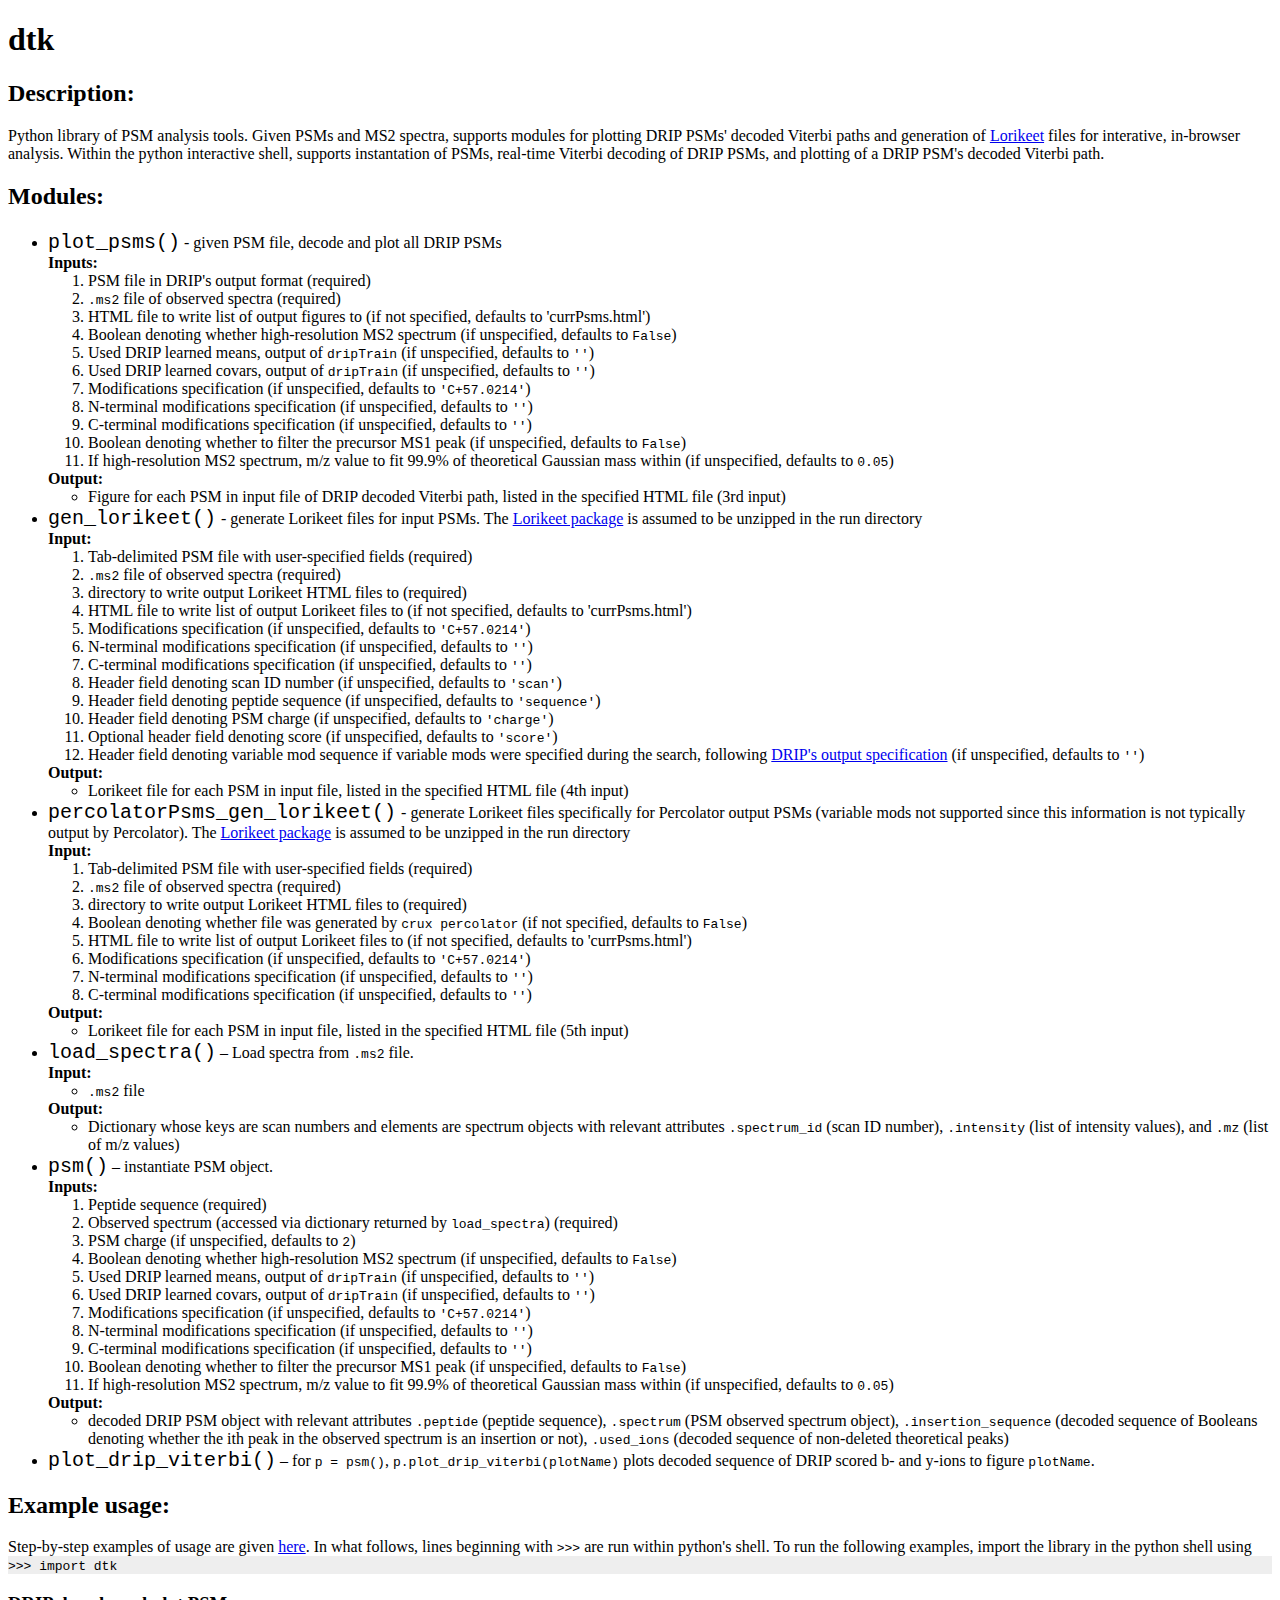
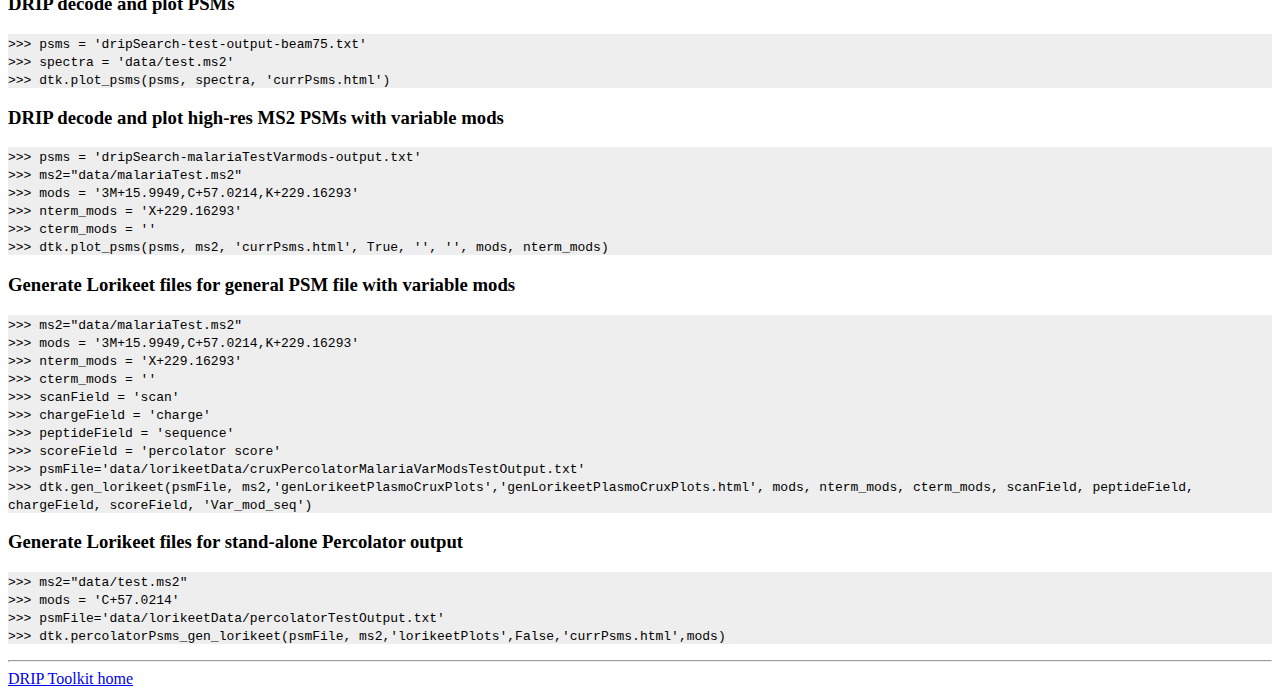
<file: dtk.html>
<!DOCTYPE html>
<!-- saved from url=(0051)http://cruxtoolkit.sourceforge.net/tide-search.html -->
<html><head><meta http-equiv="Content-Type" content="text/html; charset=UTF-8">
<meta charset="UTF-8">
<title>dtk</title>
<script type="text/javascript"
  src="http://cdn.mathjax.org/mathjax/latest/MathJax.js?config=TeX-AMS-MML_HTMLorMML">
</script>
</script><style type="text/css"></style>
<script type="text/javascript">
  MathJax.Hub.Config({jax: ["input/TeX","output/HTML-CSS"], displayAlign: "left"});
</script>
<style type="text/css">.MathJax_Hover_Frame {border-radius: .25em; -webkit-border-radius: .25em; -moz-border-radius: .25em; -khtml-border-radius: .25em; box-shadow: 0px 0px 15px #83A; -webkit-box-shadow: 0px 0px 15px #83A; -moz-box-shadow: 0px 0px 15px #83A; -khtml-box-shadow: 0px 0px 15px #83A; border: 1px solid #A6D ! important; display: inline-block; position: absolute}
.MathJax_Hover_Arrow {position: absolute; width: 15px; height: 11px; cursor: pointer}
</style><style type="text/css">#MathJax_About {position: fixed; left: 50%; width: auto; text-align: center; border: 3px outset; padding: 1em 2em; background-color: #DDDDDD; color: black; cursor: default; font-family: message-box; font-size: 120%; font-style: normal; text-indent: 0; text-transform: none; line-height: normal; letter-spacing: normal; word-spacing: normal; word-wrap: normal; white-space: nowrap; float: none; z-index: 201; border-radius: 15px; -webkit-border-radius: 15px; -moz-border-radius: 15px; -khtml-border-radius: 15px; box-shadow: 0px 10px 20px #808080; -webkit-box-shadow: 0px 10px 20px #808080; -moz-box-shadow: 0px 10px 20px #808080; -khtml-box-shadow: 0px 10px 20px #808080; filter: progid:DXImageTransform.Microsoft.dropshadow(OffX=2, OffY=2, Color='gray', Positive='true')}
.MathJax_Menu {position: absolute; background-color: white; color: black; width: auto; padding: 2px; border: 1px solid #CCCCCC; margin: 0; cursor: default; font: menu; text-align: left; text-indent: 0; text-transform: none; line-height: normal; letter-spacing: normal; word-spacing: normal; word-wrap: normal; white-space: nowrap; float: none; z-index: 201; box-shadow: 0px 10px 20px #808080; -webkit-box-shadow: 0px 10px 20px #808080; -moz-box-shadow: 0px 10px 20px #808080; -khtml-box-shadow: 0px 10px 20px #808080; filter: progid:DXImageTransform.Microsoft.dropshadow(OffX=2, OffY=2, Color='gray', Positive='true')}
.MathJax_MenuItem {padding: 2px 2em; background: transparent}
.MathJax_MenuArrow {position: absolute; right: .5em; color: #666666}
.MathJax_MenuActive .MathJax_MenuArrow {color: white}
.MathJax_MenuArrow.RTL {left: .5em; right: auto}
.MathJax_MenuCheck {position: absolute; left: .7em}
.MathJax_MenuCheck.RTL {right: .7em; left: auto}
.MathJax_MenuRadioCheck {position: absolute; left: 1em}
.MathJax_MenuRadioCheck.RTL {right: 1em; left: auto}
.MathJax_MenuLabel {padding: 2px 2em 4px 1.33em; font-style: italic}
.MathJax_MenuRule {border-top: 1px solid #CCCCCC; margin: 4px 1px 0px}
.MathJax_MenuDisabled {color: GrayText}
.MathJax_MenuActive {background-color: Highlight; color: HighlightText}
.MathJax_Menu_Close {position: absolute; width: 31px; height: 31px; top: -15px; left: -15px}
</style><style type="text/css">.MathJax_Preview .MJXc-math {color: inherit!important}
</style><style type="text/css">#MathJax_Zoom {position: absolute; background-color: #F0F0F0; overflow: auto; display: block; z-index: 301; padding: .5em; border: 1px solid black; margin: 0; font-weight: normal; font-style: normal; text-align: left; text-indent: 0; text-transform: none; line-height: normal; letter-spacing: normal; word-spacing: normal; word-wrap: normal; white-space: nowrap; float: none; box-shadow: 5px 5px 15px #AAAAAA; -webkit-box-shadow: 5px 5px 15px #AAAAAA; -moz-box-shadow: 5px 5px 15px #AAAAAA; -khtml-box-shadow: 5px 5px 15px #AAAAAA; filter: progid:DXImageTransform.Microsoft.dropshadow(OffX=2, OffY=2, Color='gray', Positive='true')}
#MathJax_ZoomOverlay {position: absolute; left: 0; top: 0; z-index: 300; display: inline-block; width: 100%; height: 100%; border: 0; padding: 0; margin: 0; background-color: white; opacity: 0; filter: alpha(opacity=0)}
#MathJax_ZoomFrame {position: relative; display: inline-block; height: 0; width: 0}
#MathJax_ZoomEventTrap {position: absolute; left: 0; top: 0; z-index: 302; display: inline-block; border: 0; padding: 0; margin: 0; background-color: white; opacity: 0; filter: alpha(opacity=0)}
</style><style type="text/css">.MathJax_Preview {color: #888}
#MathJax_Message {position: fixed; left: 1em; bottom: 1.5em; background-color: #E6E6E6; border: 1px solid #959595; margin: 0px; padding: 2px 8px; z-index: 102; color: black; font-size: 80%; width: auto; white-space: nowrap}
#MathJax_MSIE_Frame {position: absolute; top: 0; left: 0; width: 0px; z-index: 101; border: 0px; margin: 0px; padding: 0px}
.MathJax_Error {color: #CC0000; font-style: italic}
</style><style type="text/css">.MJXc-script {font-size: .8em}
.MJXc-right {-webkit-transform-origin: right; -moz-transform-origin: right; -ms-transform-origin: right; -o-transform-origin: right; transform-origin: right}
.MJXc-bold {font-weight: bold}
.MJXc-italic {font-style: italic}
.MJXc-scr {font-family: MathJax_Script,'Times New Roman',Times,STIXGeneral,serif}
.MJXc-frak {font-family: MathJax_Fraktur,'Times New Roman',Times,STIXGeneral,serif}
.MJXc-sf {font-family: MathJax_SansSerif,'Times New Roman',Times,STIXGeneral,serif}
.MJXc-cal {font-family: MathJax_Caligraphic,'Times New Roman',Times,STIXGeneral,serif}
.MJXc-mono {font-family: MathJax_Typewriter,'Times New Roman',Times,STIXGeneral,serif}
.MJXc-largeop {font-size: 150%}
.MJXc-largeop.MJXc-int {vertical-align: -.2em}
.MJXc-math {display: inline-block; line-height: 1.2; text-indent: 0; font-family: 'Times New Roman',Times,STIXGeneral,serif; white-space: nowrap; border-collapse: collapse}
.MJXc-display {display: block; text-align: center; margin: 1em 0}
.MJXc-math span {display: inline-block}
.MJXc-box {display: block!important; text-align: center}
.MJXc-box:after {content: " "}
.MJXc-rule {display: block!important; margin-top: .1em}
.MJXc-char {display: block!important}
.MJXc-mo {margin: 0 .15em}
.MJXc-mfrac {margin: 0 .125em; vertical-align: .25em}
.MJXc-denom {display: inline-table!important; width: 100%}
.MJXc-denom > * {display: table-row!important}
.MJXc-surd {vertical-align: top}
.MJXc-surd > * {display: block!important}
.MJXc-script-box > *  {display: table!important; height: 50%}
.MJXc-script-box > * > * {display: table-cell!important; vertical-align: top}
.MJXc-script-box > *:last-child > * {vertical-align: bottom}
.MJXc-script-box > * > * > * {display: block!important}
.MJXc-mphantom {visibility: hidden}
.MJXc-munderover {display: inline-table!important}
.MJXc-over {display: inline-block!important; text-align: center}
.MJXc-over > * {display: block!important}
.MJXc-munderover > * {display: table-row!important}
.MJXc-mtable {vertical-align: .25em; margin: 0 .125em}
.MJXc-mtable > * {display: inline-table!important; vertical-align: middle}
.MJXc-mtr {display: table-row!important}
.MJXc-mtd {display: table-cell!important; text-align: center; padding: .5em 0 0 .5em}
.MJXc-mtr > .MJXc-mtd:first-child {padding-left: 0}
.MJXc-mtr:first-child > .MJXc-mtd {padding-top: 0}
.MJXc-mlabeledtr {display: table-row!important}
.MJXc-mlabeledtr > .MJXc-mtd:first-child {padding-left: 0}
.MJXc-mlabeledtr:first-child > .MJXc-mtd {padding-top: 0}
.MJXc-merror {background-color: #FFFF88; color: #CC0000; border: 1px solid #CC0000; padding: 1px 3px; font-style: normal; font-size: 90%}
.MJXc-scale0 {-webkit-transform: scaleX(.0); -moz-transform: scaleX(.0); -ms-transform: scaleX(.0); -o-transform: scaleX(.0); transform: scaleX(.0)}
.MJXc-scale1 {-webkit-transform: scaleX(.1); -moz-transform: scaleX(.1); -ms-transform: scaleX(.1); -o-transform: scaleX(.1); transform: scaleX(.1)}
.MJXc-scale2 {-webkit-transform: scaleX(.2); -moz-transform: scaleX(.2); -ms-transform: scaleX(.2); -o-transform: scaleX(.2); transform: scaleX(.2)}
.MJXc-scale3 {-webkit-transform: scaleX(.3); -moz-transform: scaleX(.3); -ms-transform: scaleX(.3); -o-transform: scaleX(.3); transform: scaleX(.3)}
.MJXc-scale4 {-webkit-transform: scaleX(.4); -moz-transform: scaleX(.4); -ms-transform: scaleX(.4); -o-transform: scaleX(.4); transform: scaleX(.4)}
.MJXc-scale5 {-webkit-transform: scaleX(.5); -moz-transform: scaleX(.5); -ms-transform: scaleX(.5); -o-transform: scaleX(.5); transform: scaleX(.5)}
.MJXc-scale6 {-webkit-transform: scaleX(.6); -moz-transform: scaleX(.6); -ms-transform: scaleX(.6); -o-transform: scaleX(.6); transform: scaleX(.6)}
.MJXc-scale7 {-webkit-transform: scaleX(.7); -moz-transform: scaleX(.7); -ms-transform: scaleX(.7); -o-transform: scaleX(.7); transform: scaleX(.7)}
.MJXc-scale8 {-webkit-transform: scaleX(.8); -moz-transform: scaleX(.8); -ms-transform: scaleX(.8); -o-transform: scaleX(.8); transform: scaleX(.8)}
.MJXc-scale9 {-webkit-transform: scaleX(.9); -moz-transform: scaleX(.9); -ms-transform: scaleX(.9); -o-transform: scaleX(.9); transform: scaleX(.9)}
.MathJax_CHTML .noError {vertical-align: ; font-size: 90%; text-align:
  left; color: black; padding: 1px 3px; border: 1px solid}

p2 {
  font-size: 20px; 
}

#nav {
    background-color:#eeeeee;
}

</style></head>
<body><div id="MathJax_Message" style="display: none;"></div>
<h1>dtk</h1>
<h2>Description:</h2>
<p>Python library of PSM analysis tools.  Given PSMs and MS2 spectra,
  supports modules for plotting DRIP PSMs' decoded
  Viterbi paths and generation
  of <a href="https://code.google.com/archive/p/lorikeet/">Lorikeet</a>
  files for interative, in-browser analysis.  Within the python interactive shell,
  supports instantation of PSMs, real-time Viterbi decoding of DRIP
  PSMs, and plotting of a DRIP PSM's decoded Viterbi path.
<h2>Modules:</h2>
<ul>
  <li>
    <p2>
    <code>plot_psms()</code></p2> - given PSM file, decode and plot all
    DRIP PSMs
    <br>
    <b>Inputs:</b>
    <ol>
      <li>PSM file in DRIP's output format (required)
      <li><code>.ms2</code> file of observed spectra (required)
      <li>HTML file to write list of output figures to (if not
      specified, defaults to 'currPsms.html')
      <li>Boolean denoting whether high-resolution MS2
        spectrum (if unspecified, defaults to <code>False</code>)
      <li>Used DRIP learned means, output
        of <code>dripTrain</code> (if unspecified, defaults to
        <code>''</code>)
      <li>Used DRIP learned covars, output
        of <code>dripTrain</code> (if unspecified, defaults to
        <code>''</code>)
      <li>Modifications specification (if unspecified, defaults to
        <code>'C+57.0214'</code>)
      <li>N-terminal modifications specification (if unspecified,
        defaults to <code>''</code>)
      <li>C-terminal modifications specification (if unspecified,
        defaults to <code>''</code>)
      <li>Boolean denoting whether to filter the precursor MS1
        peak (if unspecified, defaults to <code>False</code>)
      <li>If high-resolution MS2 spectrum, m/z value to fit 99.9% of
        theoretical Gaussian mass within (if unspecified, defaults
        to <code>0.05</code>)
    </ol>
    <b>Output:</b>
    <ul>
      <li>Figure for each PSM in input file of DRIP decoded Viterbi
      path, listed in the specified HTML file (3rd input)
    </ul>
  </li>
  <li>
    <p2>
    <code>gen_lorikeet()</code>
    </p2>
    - generate Lorikeet files for input
    PSMs.  The <a href="https://storage.googleapis.com/google-code-archive-downloads/v2/code.google.com/lorikeet/lorikeet_0.3.5.zip">Lorikeet
    package</a> is assumed to be unzipped in the run directory<br>
    <b>Input:</b>
    <ol>
      <li>Tab-delimited PSM file with user-specified fields (required)
      <li><code>.ms2</code> file of observed spectra (required)
      <li>directory to write output Lorikeet HTML files to (required)
      <li>HTML file to write list of output Lorikeet files to (if not
      specified, defaults to 'currPsms.html')
      <li>Modifications specification (if unspecified, defaults to
        <code>'C+57.0214'</code>)
      <li>N-terminal modifications specification (if unspecified,
        defaults to <code>''</code>)
      <li>C-terminal modifications specification (if unspecified,
        defaults to <code>''</code>)
      <li>Header field denoting scan ID number (if unspecified,
      defaults to <code>'scan'</code>)
      <li>Header field denoting peptide sequence (if unspecified,
      defaults to <code>'sequence'</code>)
      <li>Header field denoting PSM charge (if unspecified,
      defaults to <code>'charge'</code>)
      <li>Optional header field denoting score (if unspecified,
      defaults to <code>'score'</code>)
      <li>Header field denoting variable mod sequence if variable mods
      were specified during the search, following
      <a href="txt-format.html">DRIP's output specification</a> (if
      unspecified, defaults to <code>''</code>)
    </ol>
    <b>Output:</b>
    <ul>
      <li>Lorikeet file for each PSM in input file, listed in the
      specified HTML file (4th input)
    </ul>
  <li>
    <p2>
    <code>percolatorPsms_gen_lorikeet()</code>
    </p2>
    - generate Lorikeet
    files specifically for Percolator output
    PSMs (variable mods not supported since this information is not typically
    output by
    Percolator).  The <a href="https://storage.googleapis.com/google-code-archive-downloads/v2/code.google.com/lorikeet/lorikeet_0.3.5.zip">Lorikeet
    package</a> is assumed to be unzipped in the run directory<br>
    <b>Input:</b>
    <ol>
      <li>Tab-delimited PSM file with user-specified fields (required)
      <li><code>.ms2</code> file of observed spectra (required)
      <li>directory to write output Lorikeet HTML files to (required)
      <li>Boolean denoting whether file was generated by <code>crux
      percolator</code> (if not specified, defaults
      to <code>False</code>)
      <li>HTML file to write list of output Lorikeet files to (if not
      specified, defaults to 'currPsms.html')
      <li>Modifications specification (if unspecified, defaults to
        <code>'C+57.0214'</code>)
      <li>N-terminal modifications specification (if unspecified,
        defaults to <code>''</code>)
      <li>C-terminal modifications specification (if unspecified,
        defaults to <code>''</code>)
    </ol>
    <b>Output:</b>
    <ul>
      <li>Lorikeet file for each PSM in input file, listed in the
      specified HTML file (5th input)
    </ul>
  <li>
    <p2>
      <code>load_spectra()</code></p2> – Load spectra
    from <code>.ms2</code> file.
    <br>
    <b>Input:</b>
    <ul>
      <li><code>.ms2</code> file
    </ul>
    <b>Output:</b>
    <ul>
      <li>Dictionary whose keys are scan numbers and elements are
      spectrum objects with relevant
      attributes <code>.spectrum_id</code> (scan ID
      number), <code>.intensity</code> (list of intensity
      values), and <code>.mz</code> (list of m/z values)
    </ul>
  <li>
    <p2>
    <code>psm()</code></p2> – instantiate PSM object.<br>
    <b>Inputs:</b>
    <ol>
      <li>Peptide sequence (required)
      <li>Observed spectrum (accessed via dictionary returned
        by <code>load_spectra</code>) (required)
      <li>PSM charge (if unspecified, defaults to <code>2</code>)
      <li>Boolean denoting whether high-resolution MS2
        spectrum (if unspecified, defaults to <code>False</code>)
      <li>Used DRIP learned means, output
        of <code>dripTrain</code> (if unspecified, defaults to
        <code>''</code>)
      <li>Used DRIP learned covars, output
        of <code>dripTrain</code> (if unspecified, defaults to
        <code>''</code>)
      <li>Modifications specification (if unspecified, defaults to
        <code>'C+57.0214'</code>)
      <li>N-terminal modifications specification (if unspecified,
        defaults to <code>''</code>)
      <li>C-terminal modifications specification (if unspecified,
        defaults to <code>''</code>)
      <li>Boolean denoting whether to filter the precursor MS1
        peak (if unspecified, defaults to <code>False</code>)
      <li>If high-resolution MS2 spectrum, m/z value to fit 99.9% of
        theoretical Gaussian mass within (if unspecified, defaults
        to <code>0.05</code>)
    </ol>
    <b>Output:</b>
    <ul>
      <li>decoded DRIP PSM object with relevant
      attributes <code>.peptide</code> (peptide
      sequence), <code>.spectrum</code> (PSM observed spectrum
      object), <code>.insertion_sequence</code> (decoded sequence of
      Booleans denoting whether the ith peak in the observed spectrum
      is an insertion or not), <code>.used_ions</code> (decoded
      sequence of non-deleted theoretical peaks)
    </ul>
  </li>
  </li>
  <li>
    <p2>
    <code>plot_drip_viterbi()</code></p2> – for <code>p = psm()</code>,
    <code>p.plot_drip_viterbi(plotName)</code> plots decoded sequence
    of DRIP scored b- and y-ions to figure <code>plotName</code>.<br>
  </li>
</ul>
<h2>Example usage:</h2>
Step-by-step examples of usage are
given <a href="documentation.html#interactiveTools">here</a>.  In what
follows, lines beginning with <code>>>></code> are run within python's
shell.  To run the following examples, import the library in the
python shell using
<div class=code id="nav"><code>
>>> import dtk<br>
</code></div>

<h3>DRIP decode and plot PSMs</h3>
<p>
<div class=code id="nav"><code>
>>> psms = 'dripSearch-test-output-beam75.txt'<br>
>>> spectra = 'data/test.ms2'<br>
>>> dtk.plot_psms(psms, spectra, 'currPsms.html')<br>
</code></div>
</p>

<h3>DRIP decode and plot high-res MS2 PSMs with variable mods</h3>
<p>
<div class=code id="nav"><code>
>>> psms = 'dripSearch-malariaTestVarmods-output.txt'<br>
>>> ms2="data/malariaTest.ms2"<br>
>>> mods = '3M+15.9949,C+57.0214,K+229.16293'<br>
>>> nterm_mods = 'X+229.16293'<br>
>>> cterm_mods = ''<br>
>>> dtk.plot_psms(psms, ms2, 'currPsms.html',
              True, '', '',
              mods, nterm_mods)
</code></div>
<p>

<h3>Generate Lorikeet files for general PSM file with variable mods</h3>
<p>
<div class=code id="nav"><code>
>>> ms2="data/malariaTest.ms2"<br>
>>> mods = '3M+15.9949,C+57.0214,K+229.16293'<br>
>>> nterm_mods = 'X+229.16293'<br>
>>> cterm_mods = ''<br>
>>> scanField = 'scan'<br>
>>> chargeField = 'charge'<br>
>>> peptideField = 'sequence'<br>
>>> scoreField = 'percolator score'<br>
>>> psmFile='data/lorikeetData/cruxPercolatorMalariaVarModsTestOutput.txt'<br>
>>> dtk.gen_lorikeet(psmFile, ms2,'genLorikeetPlasmoCruxPlots','genLorikeetPlasmoCruxPlots.html', mods, nterm_mods, cterm_mods, scanField, peptideField, chargeField, scoreField, 'Var_mod_seq')
</code></div>
</p>

<h3>Generate Lorikeet files for stand-alone Percolator output</h3>
<p>
<div class=code id="nav"><code>
>>> ms2="data/test.ms2"<br>
>>> mods = 'C+57.0214'<br>
>>> psmFile='data/lorikeetData/percolatorTestOutput.txt'<br>
>>> dtk.percolatorPsms_gen_lorikeet(psmFile, ms2,'lorikeetPlots',False,'currPsms.html',mods)
</code></div>
</p>


<hr>
<a href="http://melodi-lab.github.io/dripToolkit/">DRIP
  Toolkit home</a>


</body></html>
</file>
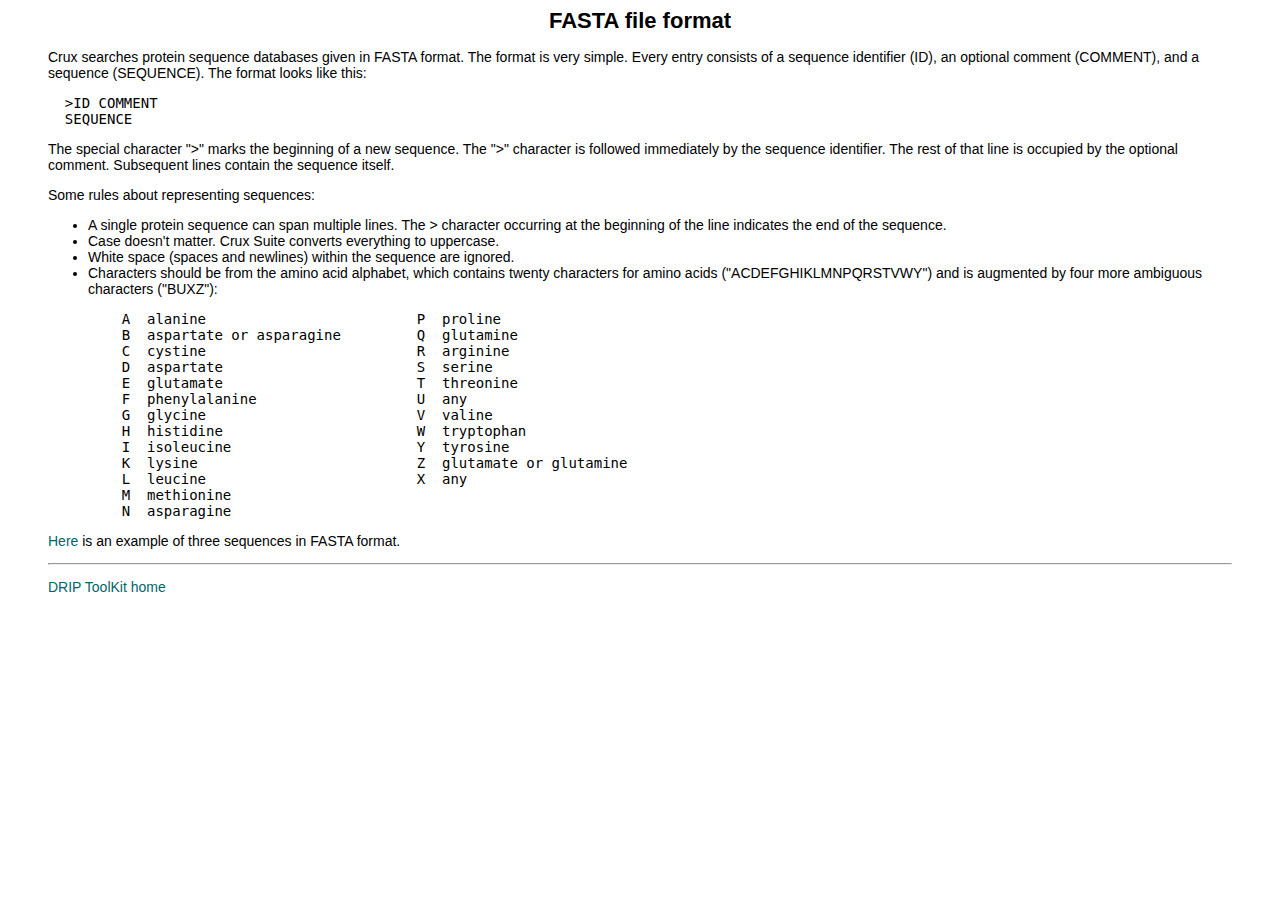
<file: fasta-format.html>
<html>
<head>
<title>FASTA file format</title>
<link href="./drip.css" rel="styleSheet" type="text/css">
</head>
<body>
<blockquote>

<H1 ALIGN=CENTER>FASTA file format</H1>

<p>
Crux searches protein sequence databases given in FASTA format.  The
format is very simple. Every entry consists of a sequence identifier
(ID), an optional comment (COMMENT), and a sequence (SEQUENCE). The
format looks like this:
</p>

<pre>
  &gt;ID COMMENT
  SEQUENCE
</pre>

<p>
The special character "&gt;" marks the beginning of a new sequence.
The "&gt;" character is followed immediately by the sequence
identifier. The rest of that line is occupied by the optional
comment. Subsequent lines contain the sequence itself.
</p>

<p>Some rules about representing sequences:</p>

<ul>

<li>
A single protein sequence can span multiple lines.  The &gt; character
occurring at the beginning of the line indicates the end of the
sequence.</li>

<li>
Case doesn't matter. Crux Suite converts everything to uppercase.</li>

<li>
White space (spaces and newlines) within the sequence are
ignored.</li>

<li>
Characters should be from the amino acid alphabet, which contains
twenty characters for amino acids ("ACDEFGHIKLMNPQRSTVWY") and is
augmented by four more ambiguous characters ("BUXZ"):</li>

<pre>
    A  alanine                         P  proline
    B  aspartate or asparagine         Q  glutamine
    C  cystine                         R  arginine
    D  aspartate                       S  serine
    E  glutamate                       T  threonine
    F  phenylalanine                   U  any
    G  glycine                         V  valine
    H  histidine                       W  tryptophan
    I  isoleucine                      Y  tyrosine
    K  lysine                          Z  glutamate or glutamine
    L  leucine                         X  any
    M  methionine                      
    N  asparagine
</pre>

</ul>

<p>
<a href="sample.fasta">Here</a> is an example of three sequences in
FASTA format.</p>

<hr></hr>

<p>
<a href="http://melodi.ee.washington.edu/~halloj3/dripToolKit">DRIP
  ToolKit home</a>

</blockquote>
</body>
</html>
</file>
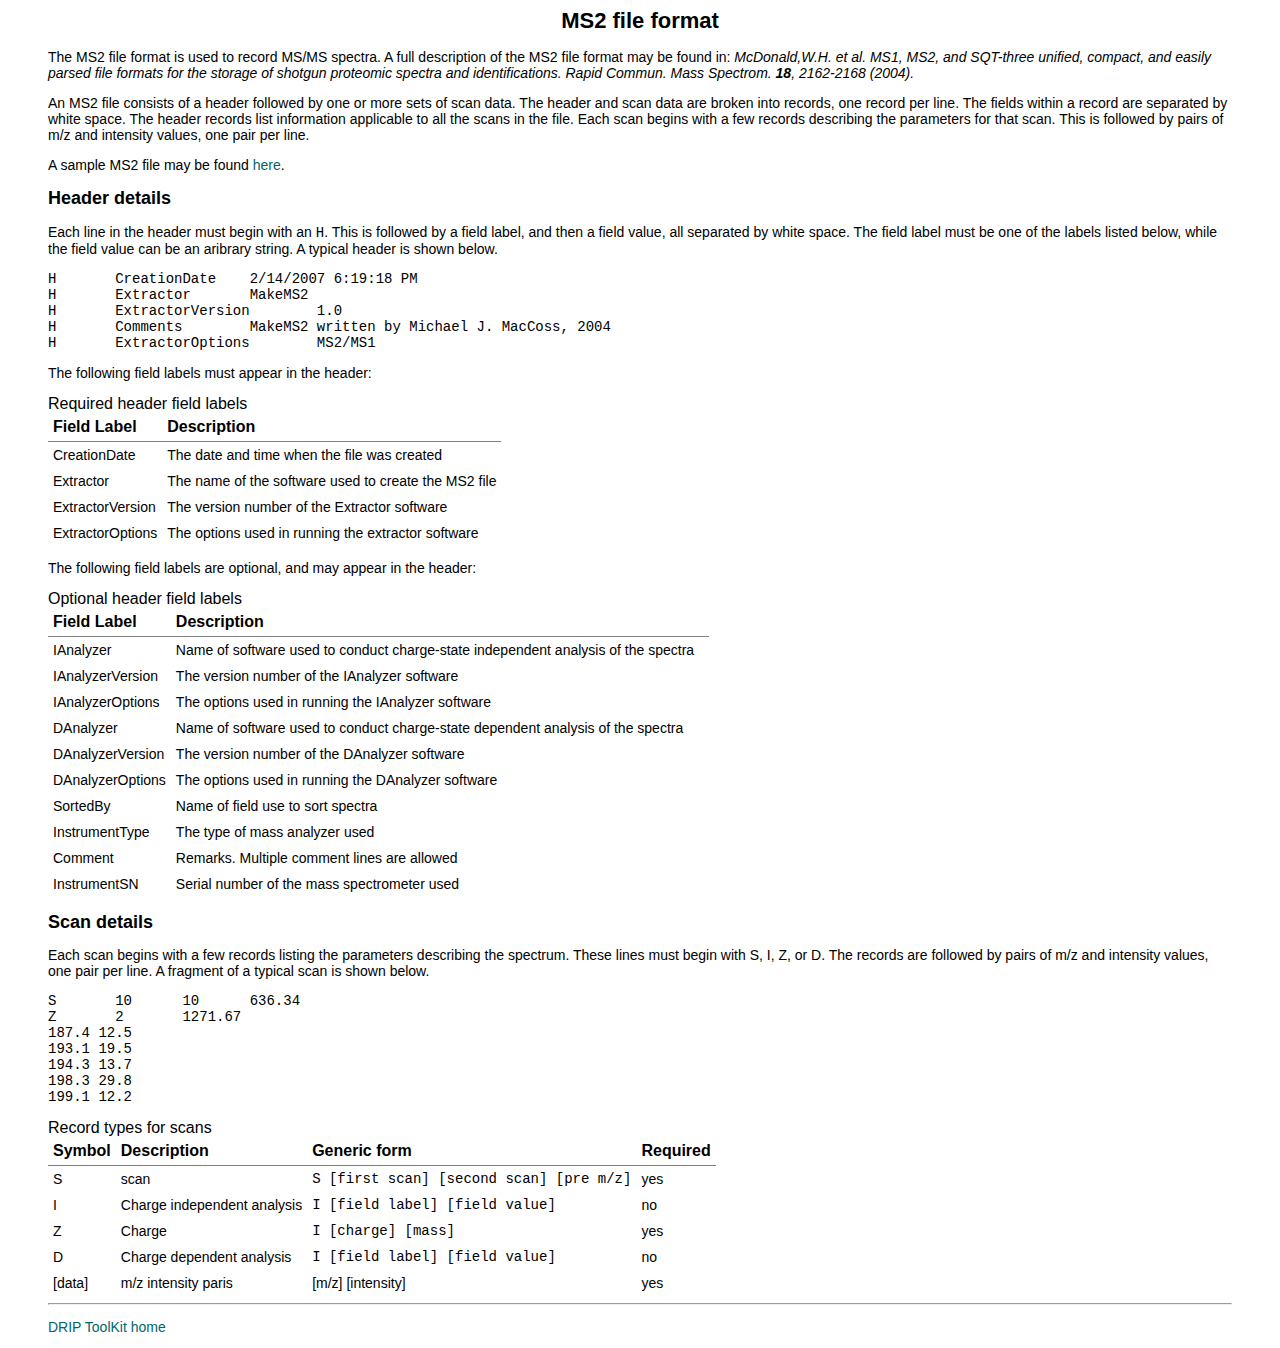
<file: ms2-format.html>
<html>
<head>
<title>MS2 file format</title>
<link href="./drip.css" rel="styleSheet" type="text/css">
</head>
<body>
<blockquote>

<center><h1>MS2 file format</h1></center>
<p>
The MS2 file format is used to record MS/MS spectra.
A full description of the MS2 file format may be found in:
<cite>
McDonald,W.H. et al.
MS1, MS2, and SQT-three unified, compact, and easily parsed file formats for the storage
of shotgun proteomic spectra and identifications. Rapid Commun. Mass Spectrom.
<b>18</b>, 2162-2168 (2004).
</cite>
</p>
<p>
An MS2 file consists of a header followed by one or more sets of scan data. 
The header and scan data are broken into records, one record per line. 
The fields within a record are separated by white space.
The header records list information applicable to all the scans in the file.
Each scan begins with a few records describing the parameters for that scan.
This is followed by pairs of m/z and intensity values, one pair per line.
</p>
<p>
A sample MS2 file may be found <a href="demo.ms2">here</a>.
</p>
<h2>Header details</h2>
<p>
Each line in the header must begin with an <code>H</code>.
This is followed by a field label, and then a field value,
all separated by white space.
The field label must be one of the labels listed  below,
while the field value can be an aribrary string.
A typical header is shown below.
</p>
<pre>
H	CreationDate	2/14/2007 6:19:18 PM
H	Extractor	MakeMS2
H	ExtractorVersion	1.0
H	Comments	MakeMS2 written by Michael J. MacCoss, 2004
H	ExtractorOptions	MS2/MS1
</pre>
<p>
The following field labels must appear in the header:
</p>
<table rules="groups" style="text-align: left;">
<caption style="text-align: left;">Required header field labels</caption>
<thead>
<tr>
<th>Field Label</th>
<th>Description</th>
</tr>
</thead>
<tbody>
<tr>
<td>CreationDate</td><td>The date and time when the file was created</td>
</tr>
<tr>
<td>Extractor</td><td>The name of the software used to create the MS2 file</td>
</tr>
<tr>
<td>ExtractorVersion</td><td>The version number of the Extractor software</td>
</tr>
<tr>
<td>ExtractorOptions</td><td>The options used in running the extractor software</td>
</tr>
</tbody>
</table>
<p>
The following field labels are optional, and may appear in the header:
</p>
<table rules="groups" style="text-align: left;">
<caption style="text-align: left;">Optional header field labels</caption>
<thead>
<tr>
<th>Field Label</th>
<th>Description</th>
</tr>
</thead>
<tbody>
<tr>
<td>IAnalyzer</td>
<td>Name of software used to conduct charge-state independent analysis of the spectra</td>
</tr>
<tr>
<td>IAnalyzerVersion</td>
<td>The version number of the IAnalyzer software</td>
</tr>
<tr>
<td>IAnalyzerOptions</td>
<td>The options used in running the IAnalyzer software</td>
</tr>
<tr>
<td>DAnalyzer</td>
<td>Name of software used to conduct charge-state dependent analysis of the spectra</td>
</tr>
<tr>
<td>DAnalyzerVersion</td>
<td>The version number of the DAnalyzer software</td>
</tr>
<tr>
<td>DAnalyzerOptions</td>
<td>The options used in running the DAnalyzer software</td>
</tr>
<tr>
<td>SortedBy</td>
<td>Name of field use to sort spectra<td>
</tr>
<tr>
<td>InstrumentType</td>
<td>The type of mass analyzer used<td>
</tr>
<tr>
<td>Comment</td>
<td>Remarks. Multiple comment lines are allowed<td>
</tr>
<tr>
<td>InstrumentSN</td>
<td>Serial number of the mass spectrometer used<td>
</tr>
</tbody>
</table>
<h2>Scan details</h2>
<p>
Each scan begins with a few records listing the parameters describing the spectrum.
These lines must begin with S, I, Z, or D.
The records are followed by pairs of m/z and intensity values, one pair per line.
A fragment of a typical scan is shown below.
</p>
<pre>
S	10	10	636.34
Z	2	1271.67
187.4 12.5
193.1 19.5
194.3 13.7
198.3 29.8
199.1 12.2
</pre>
</p>
<table rules="groups" style="text-align: left;">
<caption style="text-align: left;">Record types for scans</caption>
<thead>
<tr>
<th>Symbol</th>
<th>Description</th>
<th>Generic form</th>
<th>Required</th>
</tr>
</thead>
<tbody>
<tr>
<td>S</td>
<td>scan</td>
<td><code>S [first scan] [second scan] [pre m/z]</code></td>
<td>yes</td>
</tr>
<tr>
<td>I</td>
<td>Charge independent analysis</td>
<td><code>I [field label] [field value]</code></td>
<td>no</td>
</tr>
<tr>
<td>Z</td>
<td>Charge</td>
<td><code>I [charge] [mass]</code></td>
<td>yes</td>
</tr>
<tr>
<td>D</td>
<td>Charge dependent analysis</td>
<td><code>I [field label] [field value]</code></td>
<td>no</td>
</tr>
<tr>
<td>[data]</td>
<td>m/z intensity paris</td>
<td>[m/z] [intensity]</td>
<td>yes</td>
</tr>
</tbody>
</table>
<hr></hr>

<p>
<a href="http://melodi.ee.washington.edu/~halloj3/dripToolKit">DRIP
  ToolKit home</a>

</blockquote>
</body>
</html>
</file>
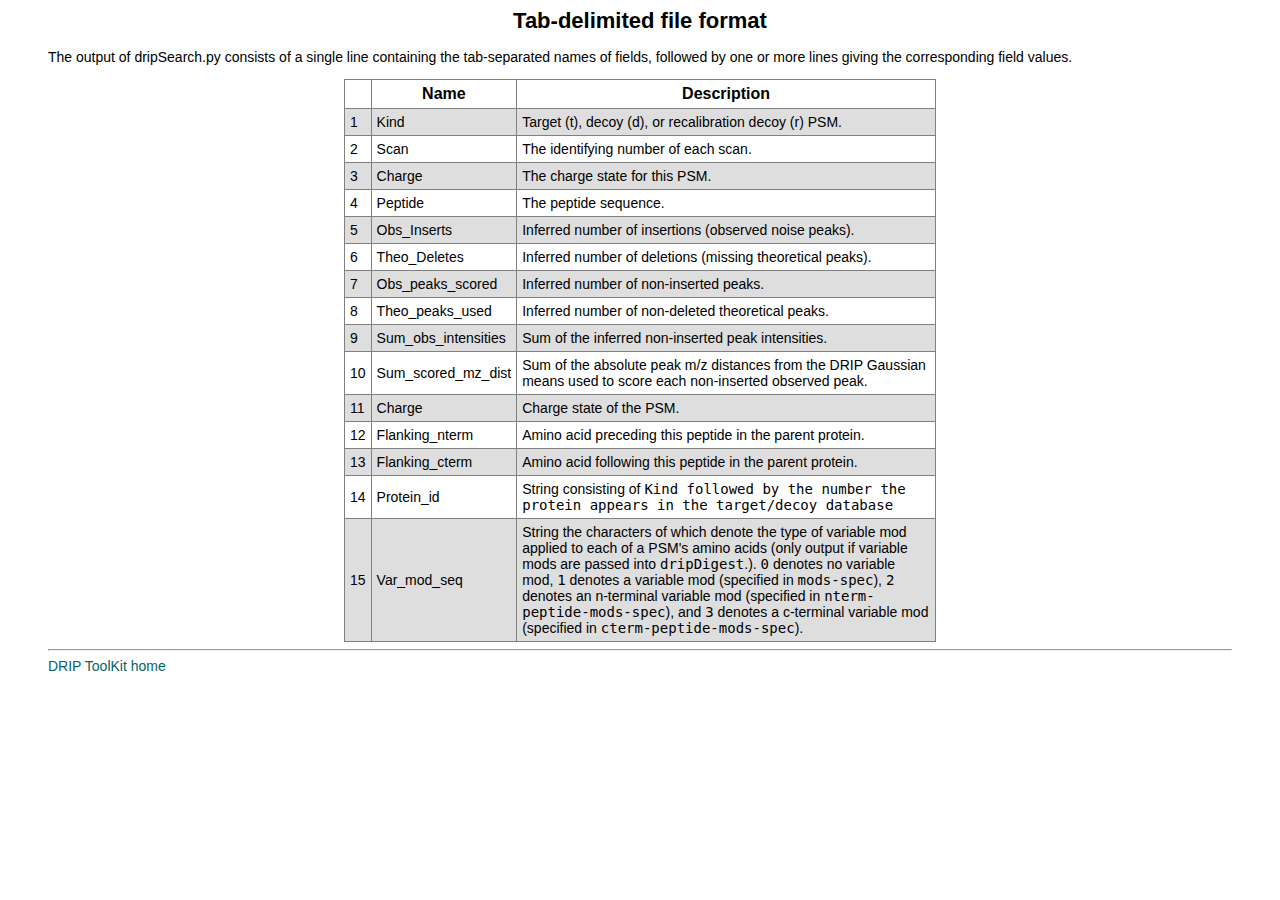
<file: txt-format.html>
<html>
<title>dripSearch tab-delimited file format</title>
<link href="./drip.css" rel="styleSheet" type="text/css">
</head>
<body>
<blockquote>
<H1 ALIGN=CENTER>Tab-delimited file format</H1>
<p>
The output of dripSearch.py consists of a single line containing the
tab-separated names of fields, followed by one or more lines giving
the corresponding field values.
</p>
<table border="1" align="center" width="50%">
<!-- table headers-->

   

<tr>
<th rowspan="2"></th>
<th rowspan="2">Name</th>
<th rowspan="2">Description</th>
</tr>

<tr>
<!-- <td></td> -->
<!-- <td></td> -->
<!-- <td></td> -->
</tr>

<tr bgcolor="#DEDEDE">
<td>1</td>
<td>Kind</td>
<td>Target (t), decoy (d), or recalibration decoy (r) PSM.</td>
</tr>

<tr>
<td>2</td>
<td>Scan</td>
<td>The identifying number of each scan.</td>
</tr>

<tr bgcolor="#DEDEDE">
<td>3</td>
<td>Charge</td>
<td>The charge state for this PSM.</td>
</tr>

<tr>
<td>4</td>
<td>Peptide</td>
<td>The peptide sequence.</td>
</tr>

<tr bgcolor="#DEDEDE">
<td>5</td>
<td>Obs_Inserts</td>
<td>Inferred number of insertions (observed noise peaks).</td>
</tr>

<tr>
<td>6</td>
<td>Theo_Deletes</td>
<td>Inferred number of deletions (missing theoretical peaks).</td>
</tr>

<tr bgcolor="#DEDEDE">
<td>7</td>
<td>Obs_peaks_scored</td>
<td>Inferred number of non-inserted peaks.</td>
</tr>

<tr>
<td>8</td>
<td>Theo_peaks_used</td>
<td>Inferred number of non-deleted theoretical peaks.</td>
</tr>

<tr bgcolor="#DEDEDE">
<td>9</td>
<td>Sum_obs_intensities</td>
<td>Sum of the inferred non-inserted peak intensities.</td>
</tr>

<tr>
<td>10</td>
<td>Sum_scored_mz_dist</td>
<td>Sum of the absolute peak m/z distances from the DRIP Gaussian
  means used to score each non-inserted observed peak.</td>
</tr>

<tr bgcolor="#DEDEDE">
<td>11</td>
<td>Charge</td>
<td>Charge state of the PSM.</td>
</tr>

<tr>
<td>12</td>
<td>Flanking_nterm</td>
<td>Amino acid preceding this peptide in the parent protein.</td>
</tr>

<tr bgcolor="#DEDEDE">
<td>13</td>
<td>Flanking_cterm</td>
<td>Amino acid following this peptide in the parent protein.</td>
</tr>

<tr>
<td>14</td>
<td>Protein_id</td>
<td>String consisting of <code>Kind<code> followed by the number the
      protein appears in the target/decoy database</td>
</tr>

<tr bgcolor="#DEDEDE">
<td>15</td>
<td>Var_mod_seq</td>
<td>String the characters of which
 denote the type of variable mod applied to each of a PSM's amino
  acids (only output if variable mods are passed
 into <code>dripDigest</code>.).  <code>0</code>
  denotes no variable mod, <code>1</code> denotes a variable mod
 (specified in <code>mods-spec</code>), <code>2</code> denotes an
 n-terminal variable mod (specified
 in <code>nterm-peptide-mods-spec</code>), and <code>3</code> denotes
 a c-terminal variable mod (specified
 in <code>cterm-peptide-mods-spec</code>).</td>
</tr>

</table>
<hr></hr>

<a href="http://melodi.ee.washington.edu/~halloj3/dripToolKit">DRIP
  ToolKit home</a>
</blockquote>
</html>
</body>
</file>
<file: drip.css>
#nav {
    background-color:#eeeeee;
}

h1 {
        font-size: 22px;
        font-family: Arial;
        color: #000000;
}
h2 {
        font-size: 18px;
        font-family: Arial;
        color: #000000;
}
h3 {
	font-size: 16px; 
	font-family: Arial; 
	color: #000000;
}
h4 {
        font-size: 14px;
        font-family: Arial;
        color: #000000;
}
font {
	font-size: 14px; 
	font-family: Arial; 
	color: #000000;
}
p {
	font-size: 14px; 
	font-family: Arial; 
	color: #000000;
}
p2 {
	font-size: 16px; 
}

p3 {
	font-size: 17px; 
	/* font-family: Arial;  */
	color: #000000;
}

blockquote {
	font-size: 14px; 
	font-family: Arial; 
	color: #000000;
}
dt {
	font-size: 14px; 
	font-family: Arial; 
	color: #000000;
}
dd {
	font-size: 14px; 
	font-family: Arial; 
	color: #000000;
}
li {
	font-size: 14px; 
	font-family: Arial; 
	color: #000000;
}
a {
    text-decoration: none;
    color: #02656A;
}
a:hover {
    text-decoration: underline;
    color: #AA2244;
}

table {
    border-collapse: collapse;
}

th {
    margin: 0px; 
    padding: 5px;
    font-family: Arial; 
    font-size: 12pt;
    color: #000000;     
}
td {
    margin: 0px;
    padding: 5px;
    font-family: Arial;
    font-size: 14px;
    color: #000000;
}
textarea {
    background: #E4ECEC;	
    font-size: 14px;
    font-family: Arial;	
    color: #000000;
    border: #000000 solid 1px	
}
fieldset {
    border: #000000 solid 1px;
}
legend{
	border: #000000 solid 1px;
	padding: 1px 10px;
	font-size: 14px;
        font-family: Arial;
	font-weight: bold;
}
select {
    background: #E4ECEC;
    font-size: 12px;
    color: #000000;
    border: #000000 solid 1px
}
textcopyright { 
    color: 220044; 
    font-family: Helvetica; 
    font-size: 11pt;
}
red {
    color: #ff0000;
}
green {
    color: #00ff00;
}
blue {
    color: #0000ff;
}

note{
  color:#FF0000;
  font-family: Arial; 
  font-size: 15px;
  font-style:italic;
}

.sfdl { 
  width:220px;
  height:48px;
  padding:0;
  position:relative;
  font:bold 12px/1.17 sans-serif !important; 
  border:1px solid #aaa;
  display:inline;
  float:left;
  -moz-box-shadow:rgba(255, 255, 255, 0.6) 0 1px 0 0;
  -webkit-box-shadow:rgba(255, 255, 255, 0.6) 0 1px 0 0;
  -o-box-shadow:rgba(255, 255, 255, 0.6) 0 1px 0 0;
  box-shadow:rgba(255, 255, 255, 0.6) 0 1px 0 0;
  -moz-border-radius:4px;
  -webkit-border-radius:4px;
  -o-border-radius:4px;
  -ms-border-radius:4px;
  -khtml-border-radius:4px;
  border-radius:4px;
  background:no-repeat #e5e5e5 8px center ;
  background-image:-webkit-gradient(linear, 0% 0%, 0% 100%, color-stop(0%, #fff), color-stop(100%, #ccc));
  background-image:-moz-linear-gradient(top, #fff 0%, #ccc 100%);
  background-image:linear-gradient(top, #fff 0%, #ccc 100%);
  background-image:linear-gradient(top, #fff 0%, #ccc 100%);
  background-position:8px center, 0 0;
  margin:0 10px 0px 0;
  overflow:hidden;
  color:#555 !important;
  background-position:8px center, 0 0;
  margin:0 10px 0px 0;
  overflow:hidden;
  color:#555 !important;
}
.sfdl:hover { 
  cursor:pointer;
  text-decoration:none;
  background:8px center no-repeat #eee;
} 
.sfdl span { 
  border-radius:3px;
  -moz-border-radius:3px;
  -webkit-border-radius:3px;
  display:block;
  margin:3px;
  padding:4px;
  color:#FFF;
  background:#363;
  background-image:-moz-linear-gradient(center top, #393 0%, #373 100%);
  background-image:-webkit-gradient(linear, left top, left bottom, color-stop(0, #393),color-stop(1, #373));
  background-image:linear-gradient(top, #393 0%, #373 100%);
  height:34px;
  line-height:34px;
  vertical-align:middle;
  text-align:center;
}
#fileFormatsTable tr:nth-child(even) {
  background: #DEDEDE;
}
</file>
